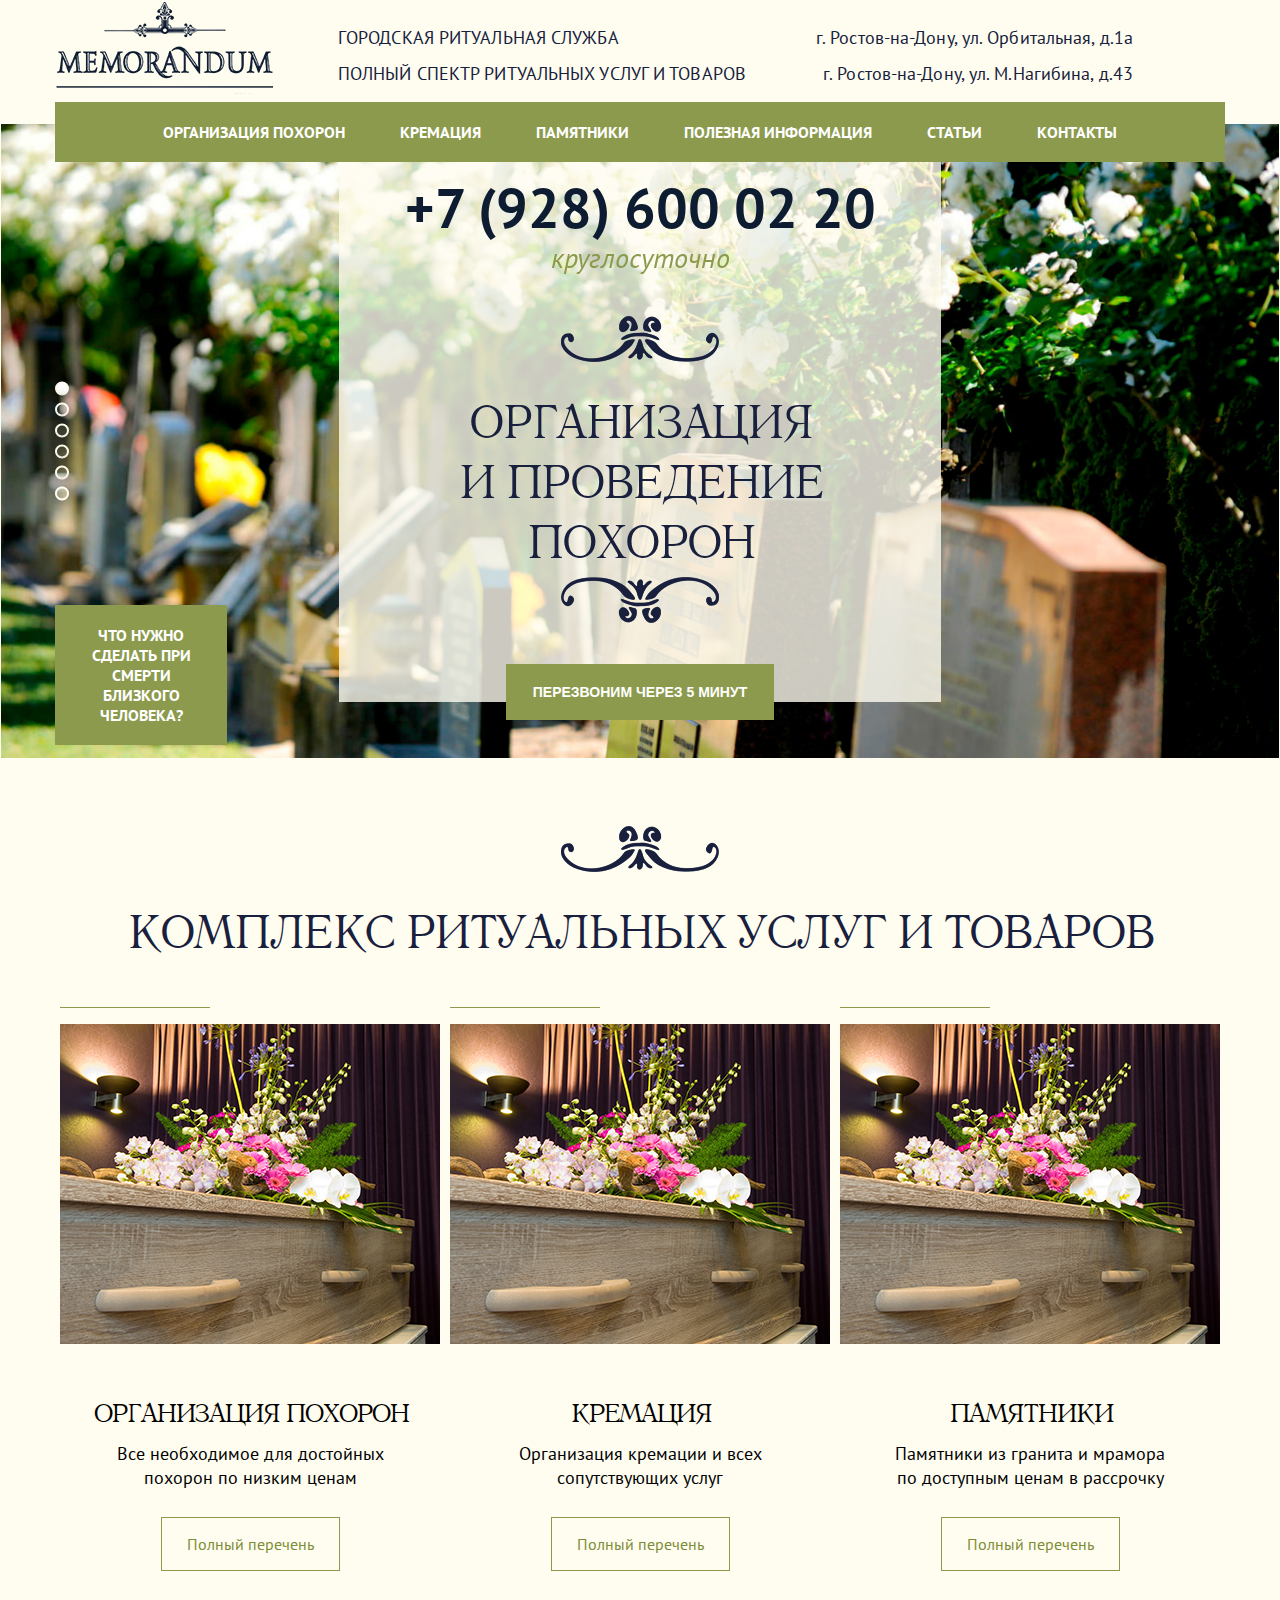
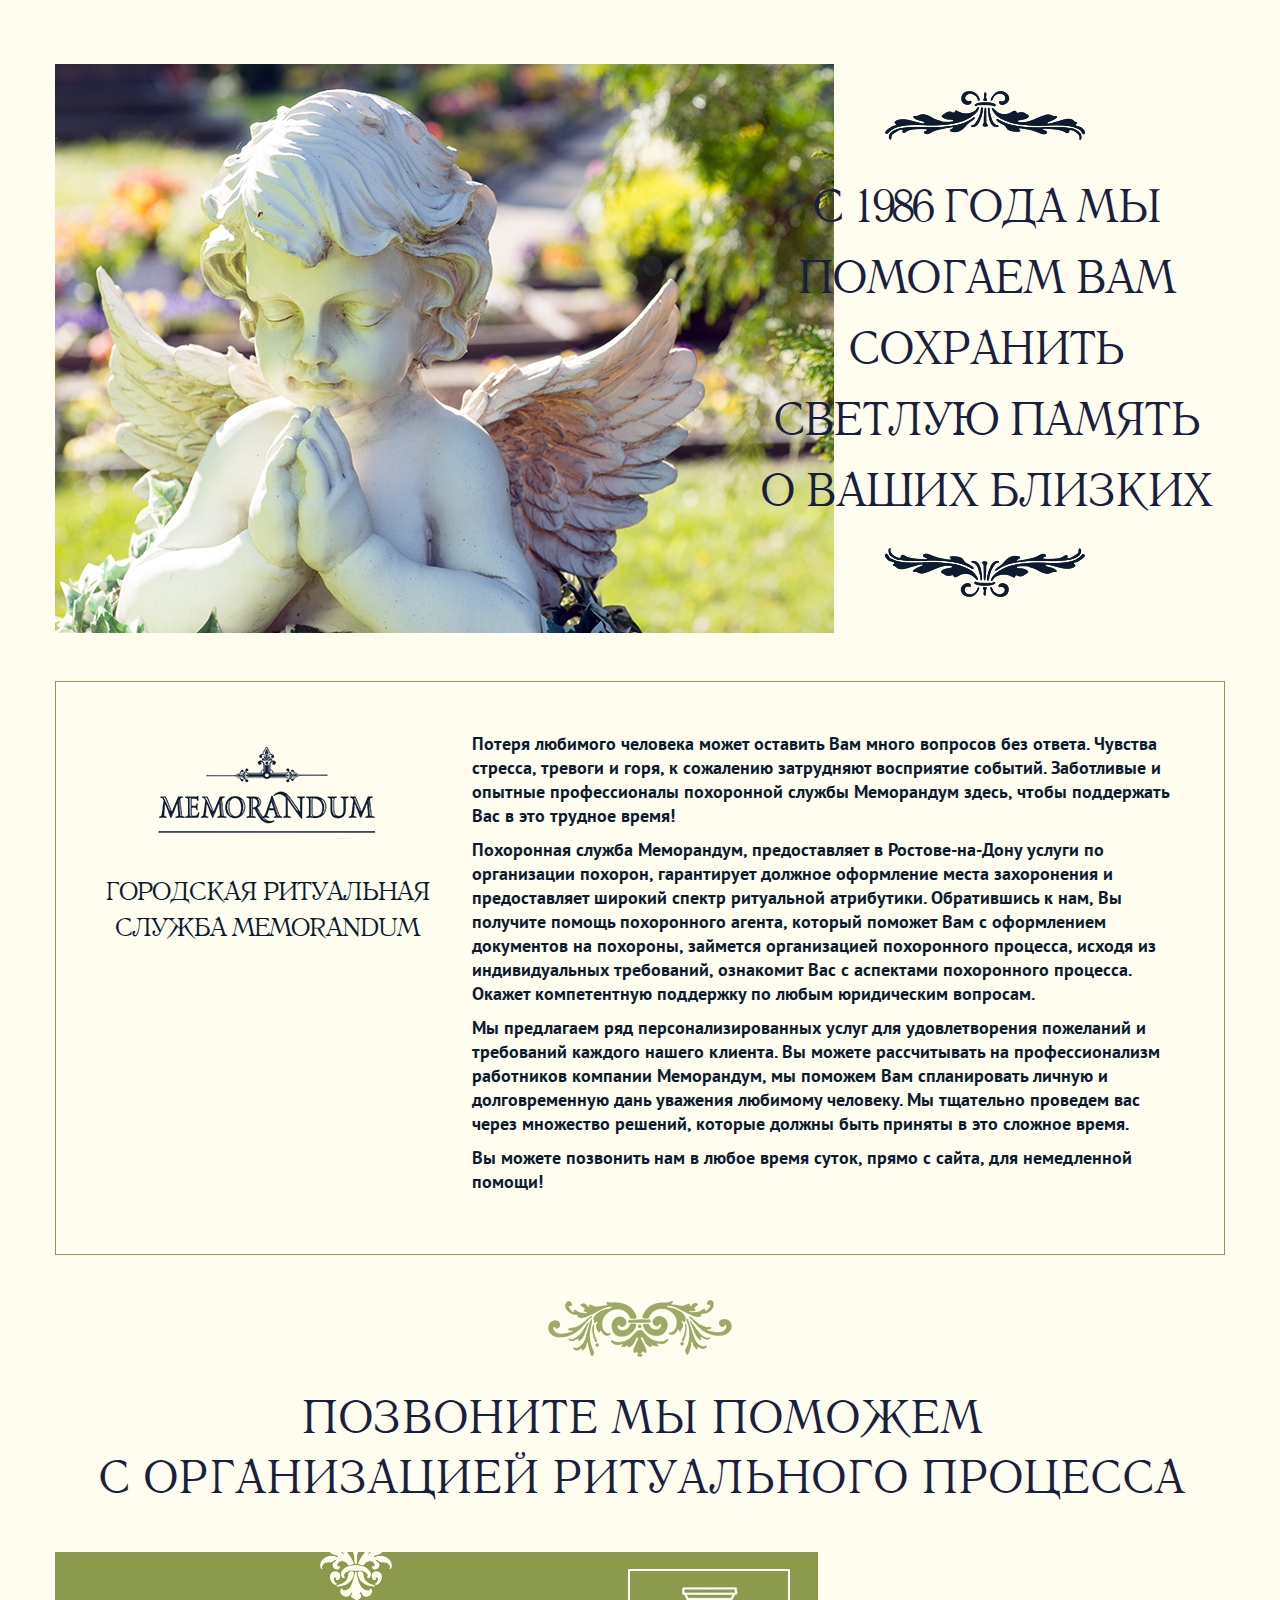
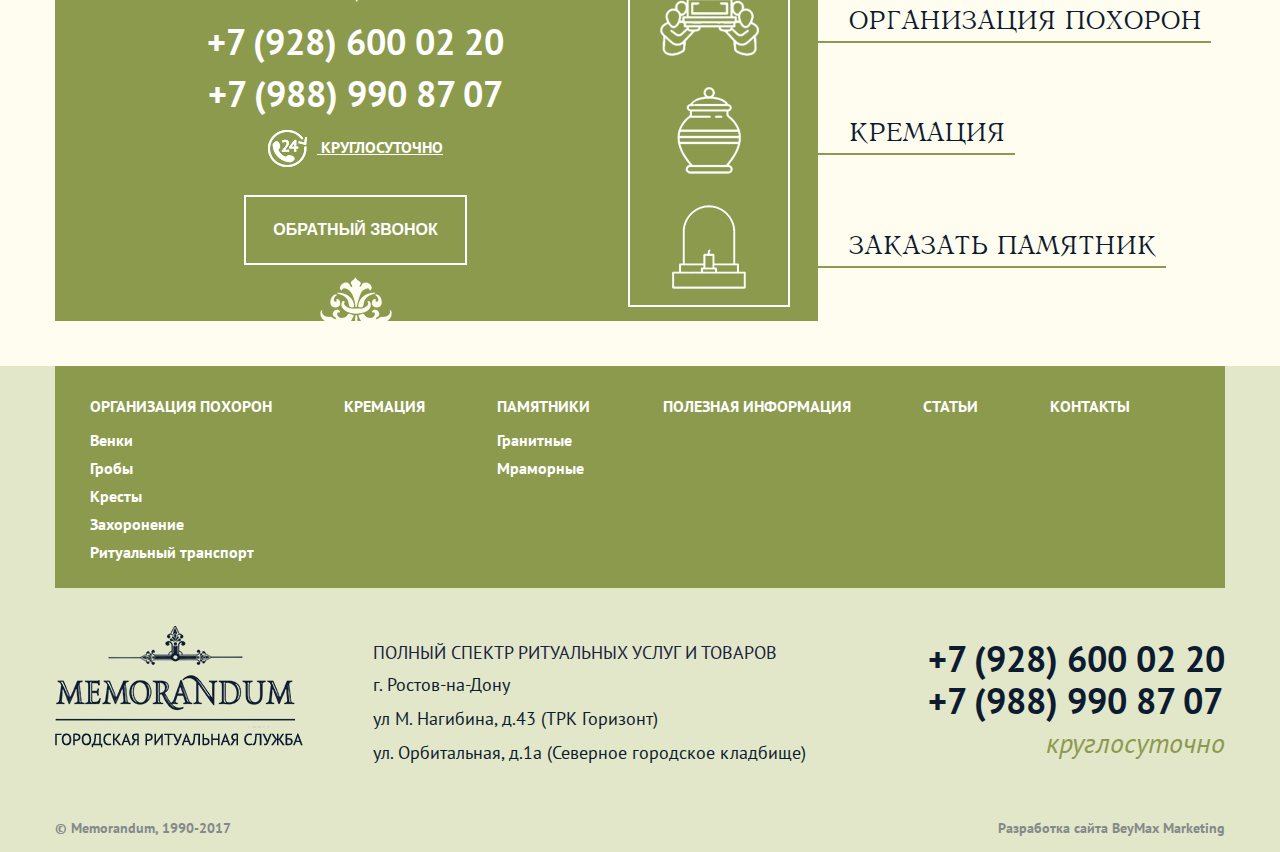
<file: index.html>
<!DOCTYPE html>
<html lang="ru">
<head>
    <meta charset="UTF-8">
    <title>Document</title>

    <link type="image/x-icon" href="favicon.ico" rel="shortcut icon">
    <meta name="viewport" content="width=device-width, height=device-height, initial-scale=1.0, user-scalable=no, maximum-scale=1.0"/>
    <style>
        body{
            opacity: 0;
        }
    </style>
</head>
<body>
<script>
    var catalog = [];
</script>
<div class="wrapper-all" id="app">
    <!-- HEADER -->
    <header class="header">
        <div class="wrapper">
            <div class="header-container">
                <a href="index.html" class="header-logo">
                    <img src="image/header/logo.png" alt="pic">
                </a>

                <div class="header-address">
                    <p>
                        <span>Городская ритуальная служба</span>
                        <span>г. Ростов-на-Дону, ул. Орбитальная, д.1а</span>
                    </p>
                    <p>
                        <span>Полный спектр ритуальных услуг и товаров</span>
                        <span>г. Ростов-на-Дону, ул. М.Нагибина, д.43</span>
                    </p>
                </div>
            </div>
        </div>
    </header>

    <!-- NAVIGATION -->
    <nav class="nav">
        <div class="wrapper">
            <ul class="nav-list">
                <li class="nav-link"><a href="">Организация похорон</a></li>
                <li class="nav-link"><a href="">Кремация</a></li>
                <li class="nav-link"><a href="">Памятники</a></li>
                <li class="nav-link"><a href="">Полезная информация</a></li>
                <li class="nav-link"><a href="">Статьи</a></li>
                <li class="nav-link"><a href="">Контакты</a></li>
            </ul>
        </div>
    </nav>

    <div class="home">
        <!-- FIRST SCREEN -->
        <section class="first-screen">
            <div class="first-screen__slider">
                <div class="slide" style="background-image: url('image/home/first-screen/1.jpg')"></div>
                <div class="slide" style="background-image: url('image/home/first-screen/2.jpg')"></div>
                <div class="slide" style="background-image: url('image/home/first-screen/3.jpg')"></div>
                <div class="slide" style="background-image: url('image/home/first-screen/4.jpg')"></div>
                <div class="slide" style="background-image: url('image/home/first-screen/5.jpg')"></div>
                <div class="slide" style="background-image: url('image/home/first-screen/6.jpg')"></div>
            </div>
            <div class="wrapper">
                <div class="first-screen__phone">
                    <a href="">+7 (928) 600 02 20</a>
                    <span>круглосуточно</span>

                    <h1 class="heading">
                        Организация<br>
                        и проведение<br>
                        похорон
                    </h1>
                </div>

                <button class="first-screen__btn">перезвоним через 5 минут</button>

                <a href="" class="link" v-on:click.prevent="modalToggle(2)">
                    Что нужно сделать при смерти близкого человека?
                </a>
            </div>
        </section>

        <!-- CATALOG LINKS -->
        <section class="catalog-links">
            <div class="wrapper">
                <h2 class="heading">
                    Комплекс ритуальных услуг и товаров
                </h2>

                <div class="items">
                    <div class="item">
                        <div class="item-pic">
                            <img src="image/home/section1/1.png" alt="pic">
                        </div>

                        <p class="item-heading">
                            Организация похорон
                        </p>
                        <p class="item-text">
                            Все необходимое для достойных похорон по низким ценам
                        </p>
                        <a href="" class="item-link">Полный перечень</a>
                    </div>
                    <div class="item">
                        <div class="item-pic">
                            <img src="image/home/section1/1.png" alt="pic">
                        </div>

                        <p class="item-heading">
                            Кремация
                        </p>
                        <p class="item-text">
                            Организация кремации и всех сопутствующих услуг
                        </p>
                        <a href="" class="item-link">Полный перечень</a>
                    </div>
                    <div class="item">
                        <div class="item-pic">
                            <img src="image/home/section1/1.png" alt="pic">
                        </div>

                        <p class="item-heading">
                            ПАМЯТНИКИ
                        </p>
                        <p class="item-text">
                            Памятники из гранита и мрамора по доступным ценам в рассрочку
                        </p>
                        <a href="" class="item-link">Полный перечень</a>
                    </div>
                </div>
            </div>
        </section>

        <!-- SECTION 2 -->
        <section class="s2">
            <div class="wrapper">
                <h2 class="heading">
                    С 1986 года мы<br>
                    помогаем вам<br>
                    сохранить<br>
                    светлую память<br>
                    о Ваших близких
                </h2>
            </div>
        </section>

        <!-- SECTION 3 -->
        <section class="s3">
            <div class="wrapper">
                <div class="container">
                    <div class="logo">
                        <img src="image/header/logo.png" alt="pic">
                        <p class="logo-text">
                            Городская ритуальная<br>
                            служба Memorandum
                        </p>
                    </div>

                    <div class="text-block">
                        <p class="text">
                            Потеря любимого человека может оставить Вам много вопросов без ответа. Чувства стресса,
                            тревоги и горя, к сожалению затрудняют восприятие событий. Заботливые и опытные
                            профессионалы похоронной службы Меморандум здесь, чтобы поддержать Вас в это трудное время!
                        </p>
                        <p class="text">
                            Похоронная служба Меморандум, предоставляет в Ростове-на-Дону услуги по организации
                            похорон, гарантирует должное оформление места захоронения и предоставляет широкий
                            спектр ритуальной атрибутики. Обратившись к нам, Вы получите помощь похоронного агента,
                            который поможет Вам с оформлением документов на похороны, займется организацией похоронного
                            процесса, исходя из индивидуальных требований, ознакомит Вас с аспектами похоронного
                            процесса. Окажет компетентную поддержку по любым юридическим вопросам.
                        </p>
                        <p class="text">
                            Мы предлагаем ряд персонализированных услуг для удовлетворения пожеланий и требований
                            каждого нашего клиента. Вы можете рассчитывать на профессионализм работников компании
                            Меморандум, мы поможем Вам спланировать личную и долговременную дань уважения любимому
                            человеку. Мы тщательно проведем вас через множество решений, которые должны быть приняты
                            в это сложное время.
                        </p>
                        <p class="text">
                            Вы можете позвонить нам в любое время суток, прямо с сайта, для немедленной помощи!
                        </p>
                    </div>
                </div>
            </div>
        </section>

        <!-- CALL US -->
        <section class="call-us">
            <div class="wrapper">
                <h2 class="title">
                    Позвоните мы поможем<br>
                    с организацией ритуального процесса
                </h2>

                <div class="call-us__container">
                    <div class="call-us__contacts">
                        <div class="call-us__block">
                            <a href="" class="call-us__phone">+7 (928) 600 02 20</a>
                            <a href="" class="call-us__phone">+7 (988) 990 87 07</a>
                            <p class="call-us__hours">
                                круглосуточно
                            </p>

                            <button class="call-us__btn" v-on:click.prevent="modalToggle(1)">Обратный звонок</button>
                        </div>

                        <div class="call-us__pic">
                            <img src="image/call-us/1.png" alt="pic">
                            <img src="image/call-us/2.png" alt="pic">
                            <img src="image/call-us/3.png" alt="pic">
                        </div>
                    </div>
                    <div class="call-us__links">
                        <a href="" class="call-us__link">Организация похорон</a>
                        <a href="" class="call-us__link">Кремация</a>
                        <a href="" class="call-us__link">Заказать памятник</a>
                    </div>
                </div>
            </div>
        </section>
    </div>

    <!-- FOOTER -->
    <footer class="footer">
        <div class="wrapper">
            <ul class="footer-list">
                <li class="footer-link">
                    <a href="">Организация похорон</a>

                    <ul class="footer-sub-list">
                        <li class="footer-sub-link"><a href="">Венки</a></li>
                        <li class="footer-sub-link"><a href="">Гробы</a></li>
                        <li class="footer-sub-link"><a href="">Кресты</a></li>
                        <li class="footer-sub-link"><a href="">Захоронение</a></li>
                        <li class="footer-sub-link"><a href="">Ритуальный транспорт</a></li>
                    </ul>
                </li>
                <li class="footer-link">
                    <a href="">Кремация</a>
                </li>
                <li class="footer-link">
                    <a href="">Памятники</a>

                    <ul class="footer-sub-list">
                        <li class="footer-sub-link"><a href="">Гранитные</a></li>
                        <li class="footer-sub-link"><a href="">Мраморные</a></li>
                    </ul>
                </li>
                <li class="footer-link">
                    <a href="">Полезная информация</a>
                </li>
                <li class="footer-link">
                    <a href="">Статьи</a>
                </li>
                <li class="footer-link">
                    <a href="">Контакты</a>
                </li>
            </ul>

            <div class="footer-container">
                <a href="index.html" class="footer-logo">
                    <img src="image/footer/logo.png" alt="pic">
                </a>

                <div class="footer-address">
                    <p>Полный спектр ритуальных услуг и товаров</p>
                    <span>г. Ростов-на-Дону</span>
                    <span>ул М. Нагибина, д.43 (ТРК Горизонт)</span>
                    <span>ул. Орбитальная, д.1а (Северное городское кладбище)</span>
                </div>

                <div class="footer-contacts">
                    <a href="tel:+7(928)6000220">+7 (928) 600 02 20</a>
                    <a href="tel:+7(988)9908707">+7 (988) 990 87 07</a>
                    <span>круглосуточно</span>
                </div>
            </div>

            <div class="footer-bottom">
                <span>© Memorandum, 1990-2017</span>

                <a href="">Разработка сайта BeyMax Marketing</a>
            </div>
        </div>
    </footer>

    <!-- MODAL WINDOW -->
    <transition name="animation-modal">
        <div class="modal" v-show="modal.isOpen">
            <div class="layout" v-on:click.prevent="modalToggle">

            </div>

            <transition name="animation-fade">
                <div class="popup" v-show="modal.number == 1">
                    <div class="close" v-on:click.prevent="modalToggle"></div>

                    <form action="formManager.php" method="post" name="form-1" v-on:submit.prevent="submit">
                        <p class="popup-text">
                            Оставьте Ваши контактные данные
                            и наш специалист свяжется с вами
                        </p>

                        <div class="popup-container">
                            <div>
                                <span>
                                    контактный телефон
                                </span>
                                <input type="text" name="" placeholder="" data-required>
                            </div>
                            <div>
                                <span>
                                    имя
                                </span>
                                <input type="text" name="" placeholder="" data-required>
                            </div>
                        </div>



                        <button class="btn">заказать обратный звонок</button>
                    </form>
                </div>
            </transition>

            <transition name="animation-fade">
                <div class="popup_what-to-do" v-show="modal.number == 2">
                    <div class="close" v-on:click.prevent="modalToggle"></div>

                    <p class="text">
                        Похоронная служба «Меморандум» предлагает правовое сопровождение, связанное с организацией похорон и регистрацией смерти усопшего
                        Оформление документов на похороны может быть сопряжено с некоторыми сложностями, которые усугубляются моральным состоянием родственников. Вызвав нашего похоронного агента, вы сможете избежать проволочек и достойно организовать похороны.
                        Мы приводим для вас справочные сведения о действиях, которые необходимо выполнить в первые часы после гибели человека.
                        В ночное время:
                        1. Первое, что нужно сделать, вызвать специалиста похоронной службы «Меморандум» по телефонам
                        8 (928) 600-02-20 или 8 (988) 990-87-07 (бесплатно, круглосуточно).<br>
                        2. Вызвать сотрудника правоохранительных органов, чтобы оформить протокол осмотра тела. Для
                        стационарных телефонов — 02, для мобильных — 020.<br>
                        3. Вызвать скорую помощь, чтобы медики констатировали смерть. Для стационарных телефонов — 03,
                        для мобильных — 030.<br>
                        4. Получить медицинское свидетельство о смерти и протокол от скорой помощи и полиции соответственно.<br>
                        5. Утром обратиться в регистратуру морга и оформить медицинское свидетельство о смерти.<br>
                        6. После получения медицинского свидетельства для получения подробной информации обращайтесь к
                        специалистам похоронной службы «Меморандум» по телефонам 8 (928) 600-02-20 или 8 (988) 990-87-07
                        (бесплатно, круглосуточно).
                    </p>
                </div>
            </transition>

            <transition name="animation-fade">
                <div class="popup_thanks" v-show="modal.thanks">
                    <div class="close" v-on:click.prevent="modalToggle"></div>

                    <h2>Спасибо за заявку!</h2>
                </div>
            </transition>
        </div>
    </transition>
</div>

<!-- SCRIPT -->
<script src="script/jquery/dist/jquery.js"></script>
<script src="script/slick-carousel/slick/slick.js"></script>
<script src="script/jquery.inputmask/dist/jquery.inputmask.bundle.js"></script>
<script src="script/fancybox/dist/jquery.fancybox.min.js"></script>
<script src="script/vue/dist/vue.min.js"></script>

<script src="script/main.js"></script>

<link rel="stylesheet" href="script/slick-carousel/slick/slick.css" />
<link rel="stylesheet" href="script/fancybox/dist/jquery.fancybox.min.css" />

<link rel="stylesheet" href="style/style.css"/>
</body>
</html>
</file>
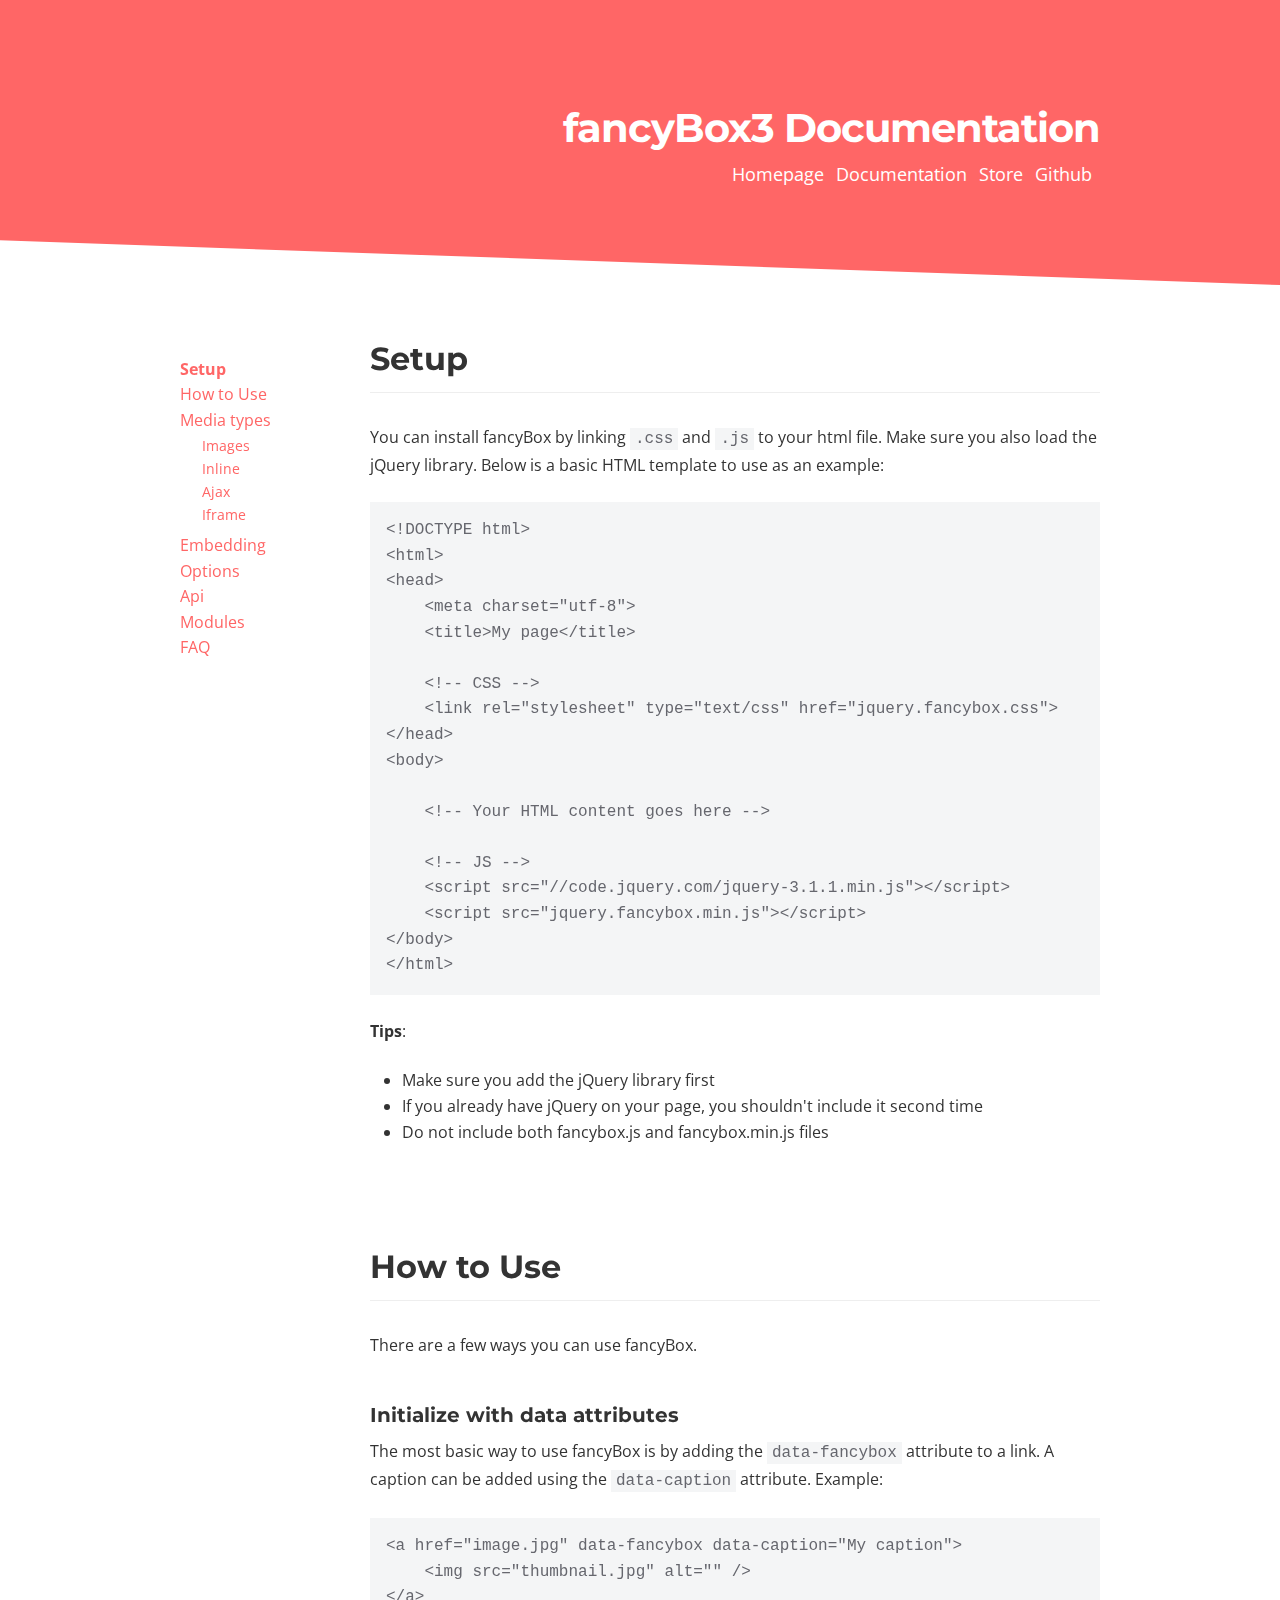
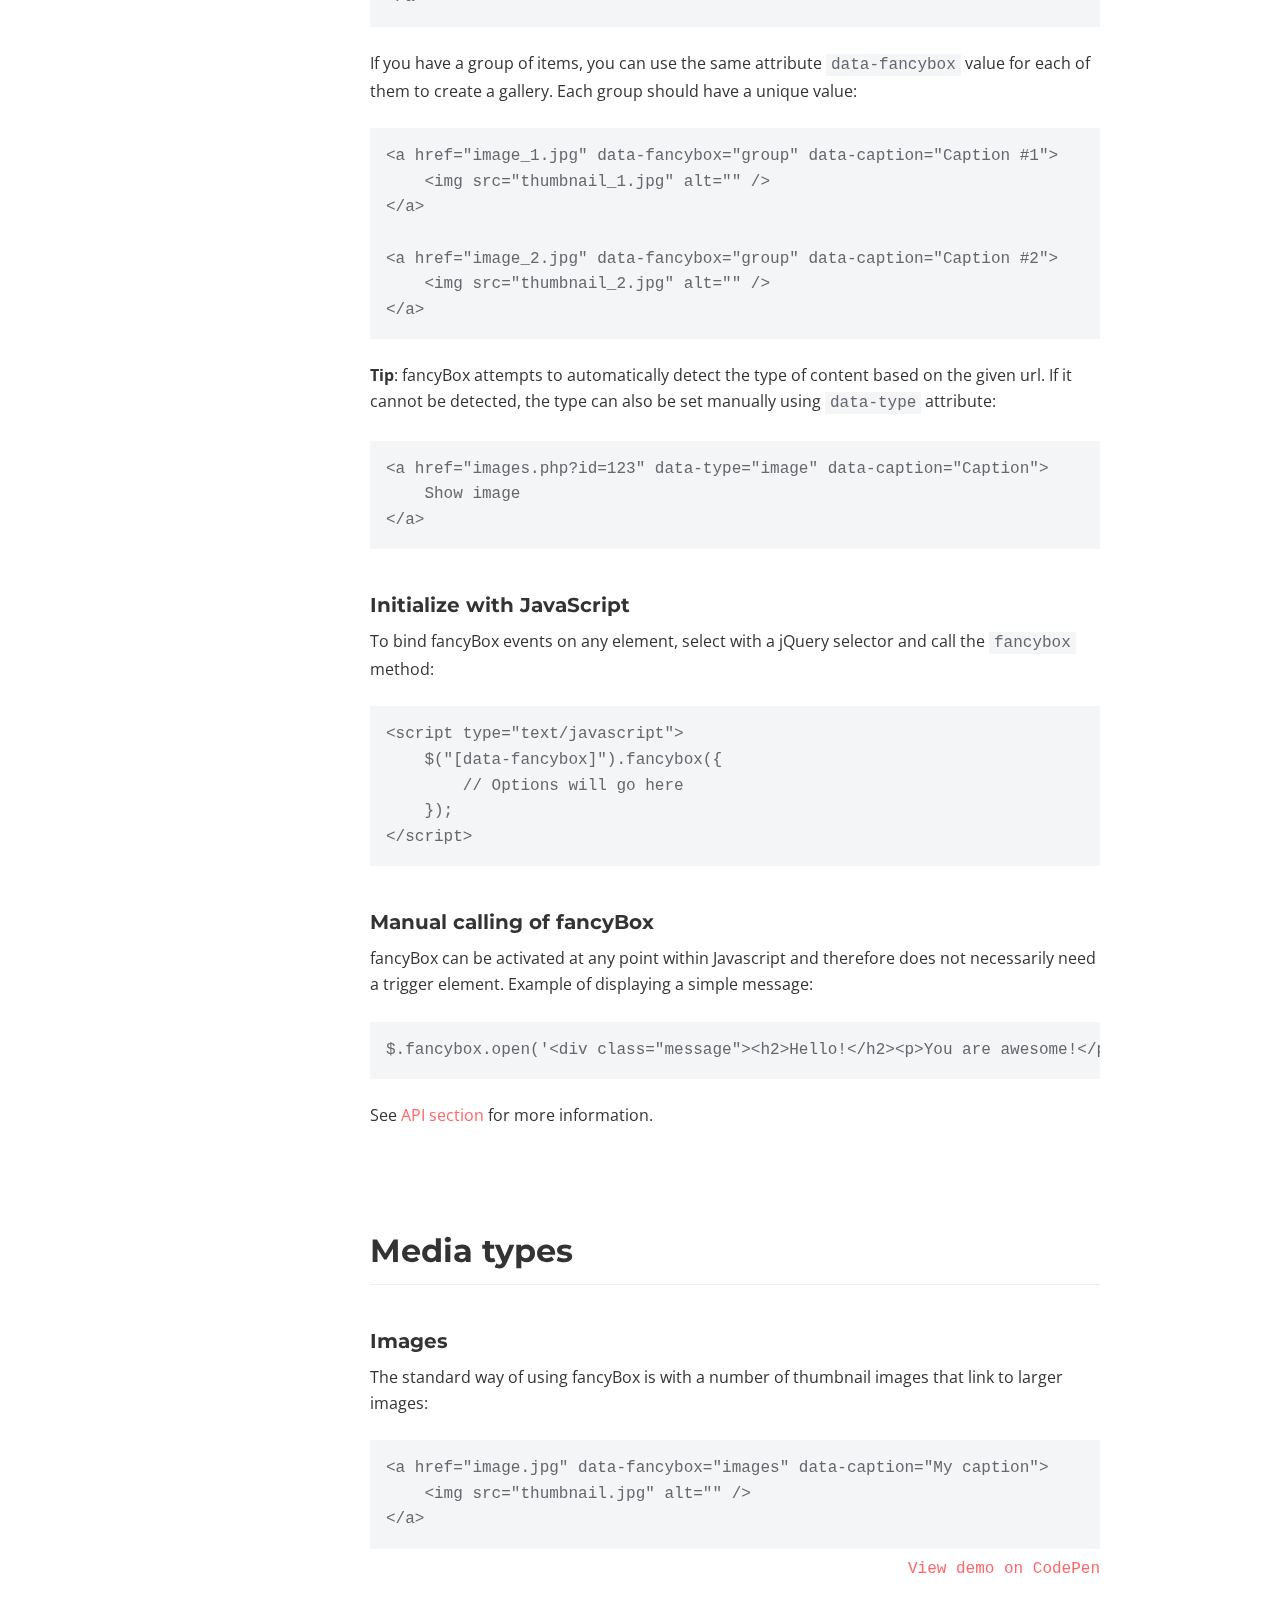
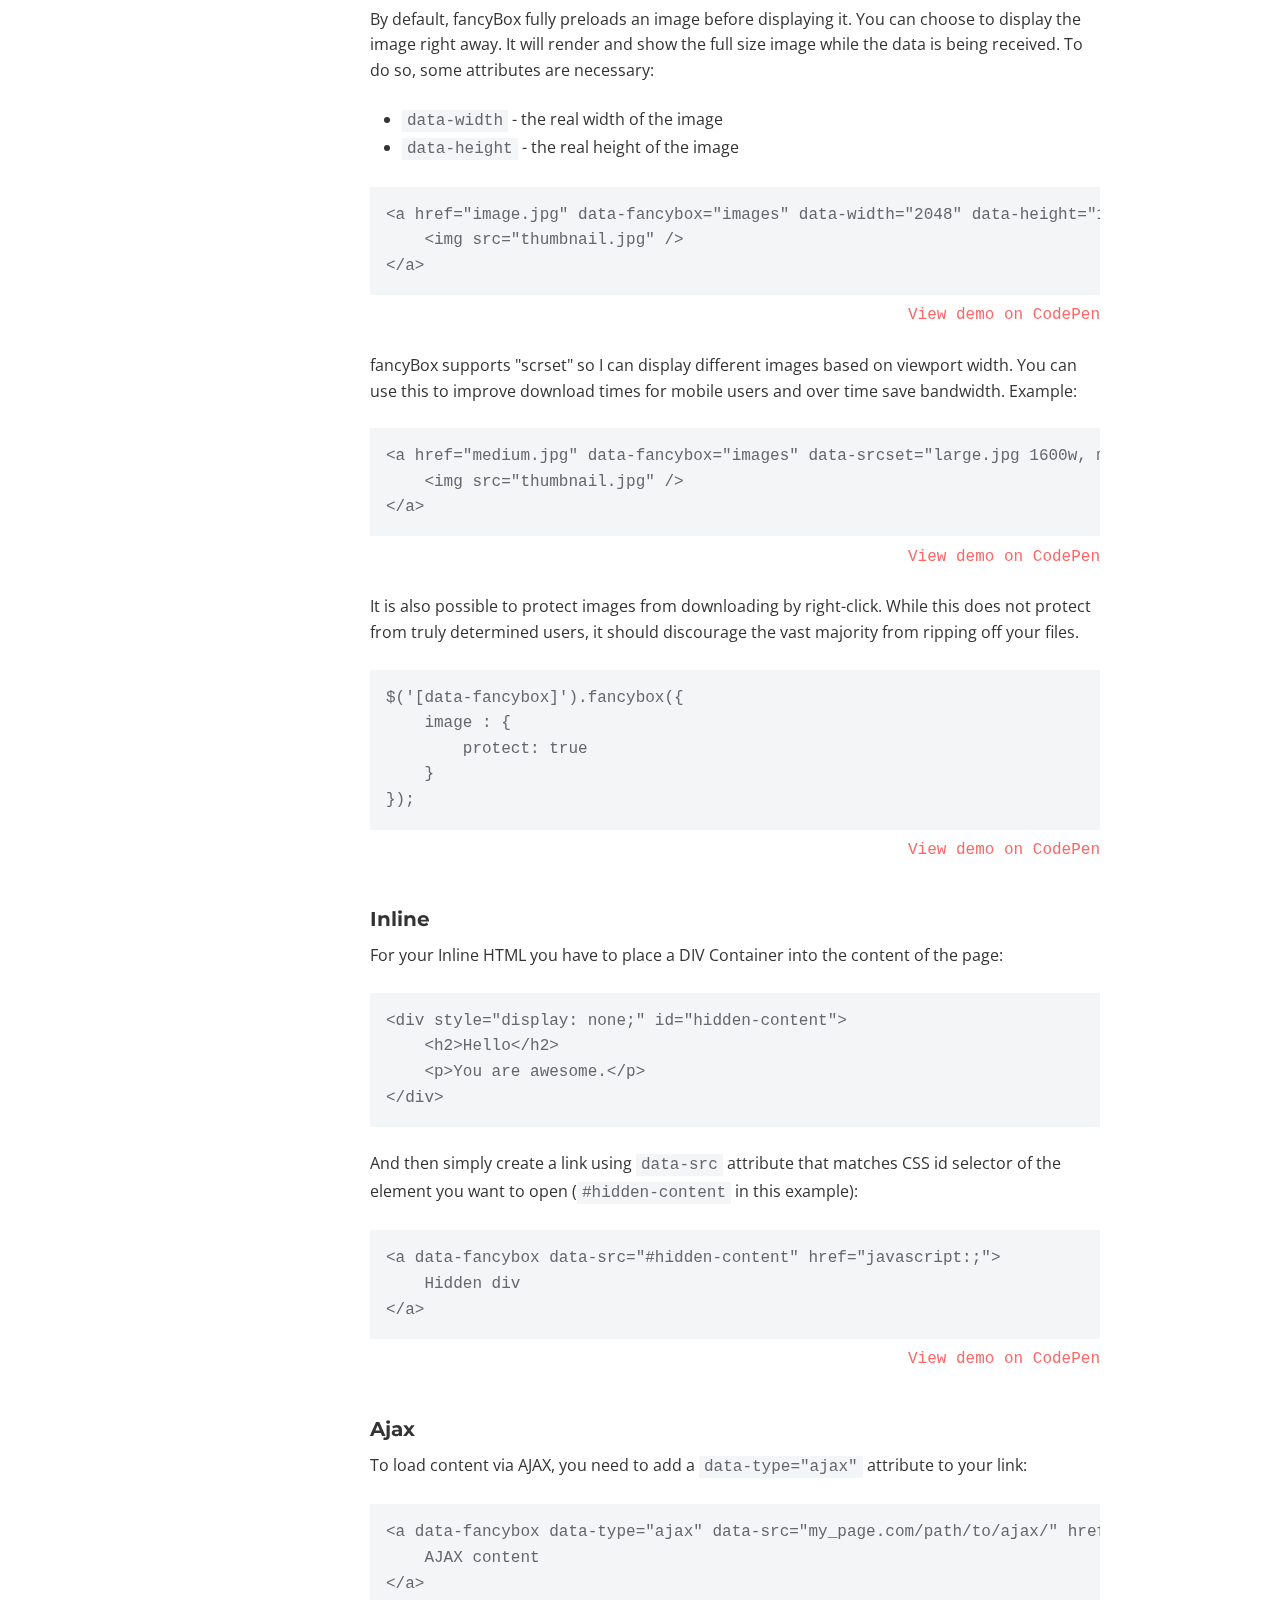
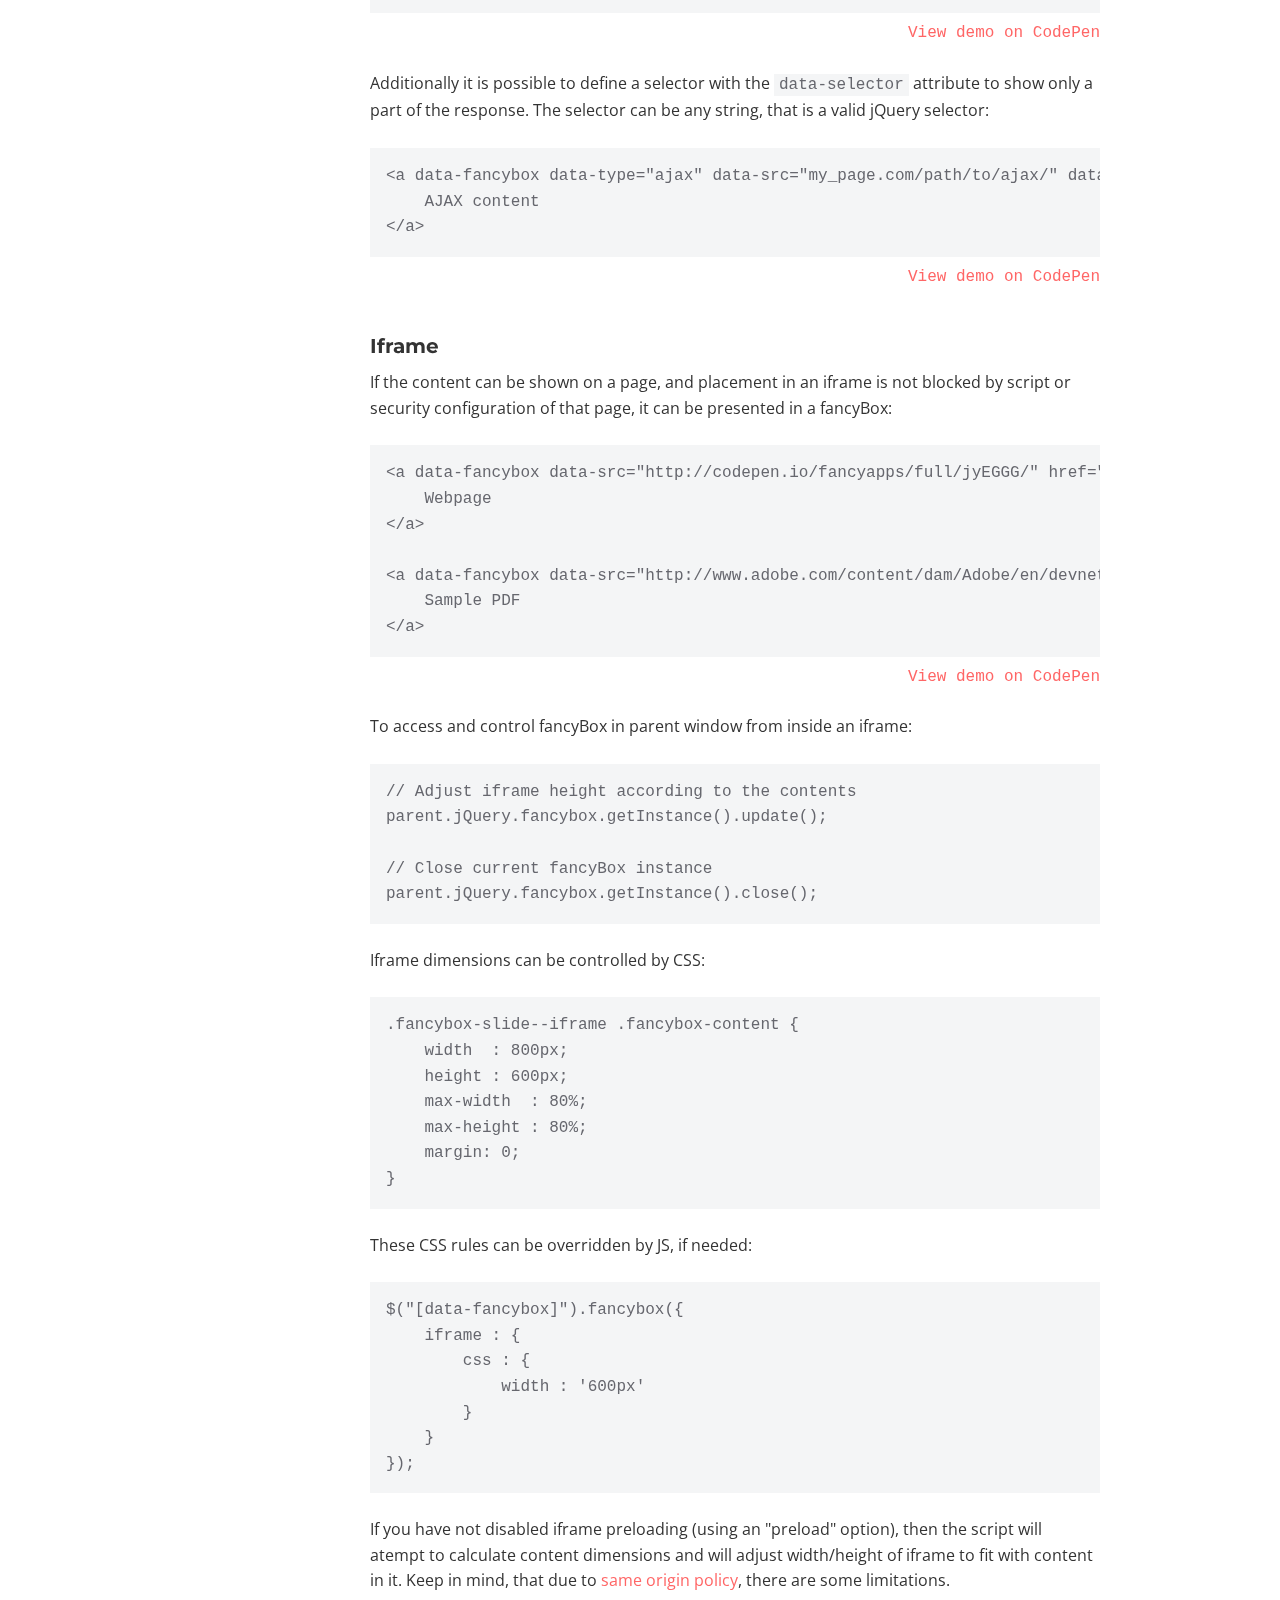
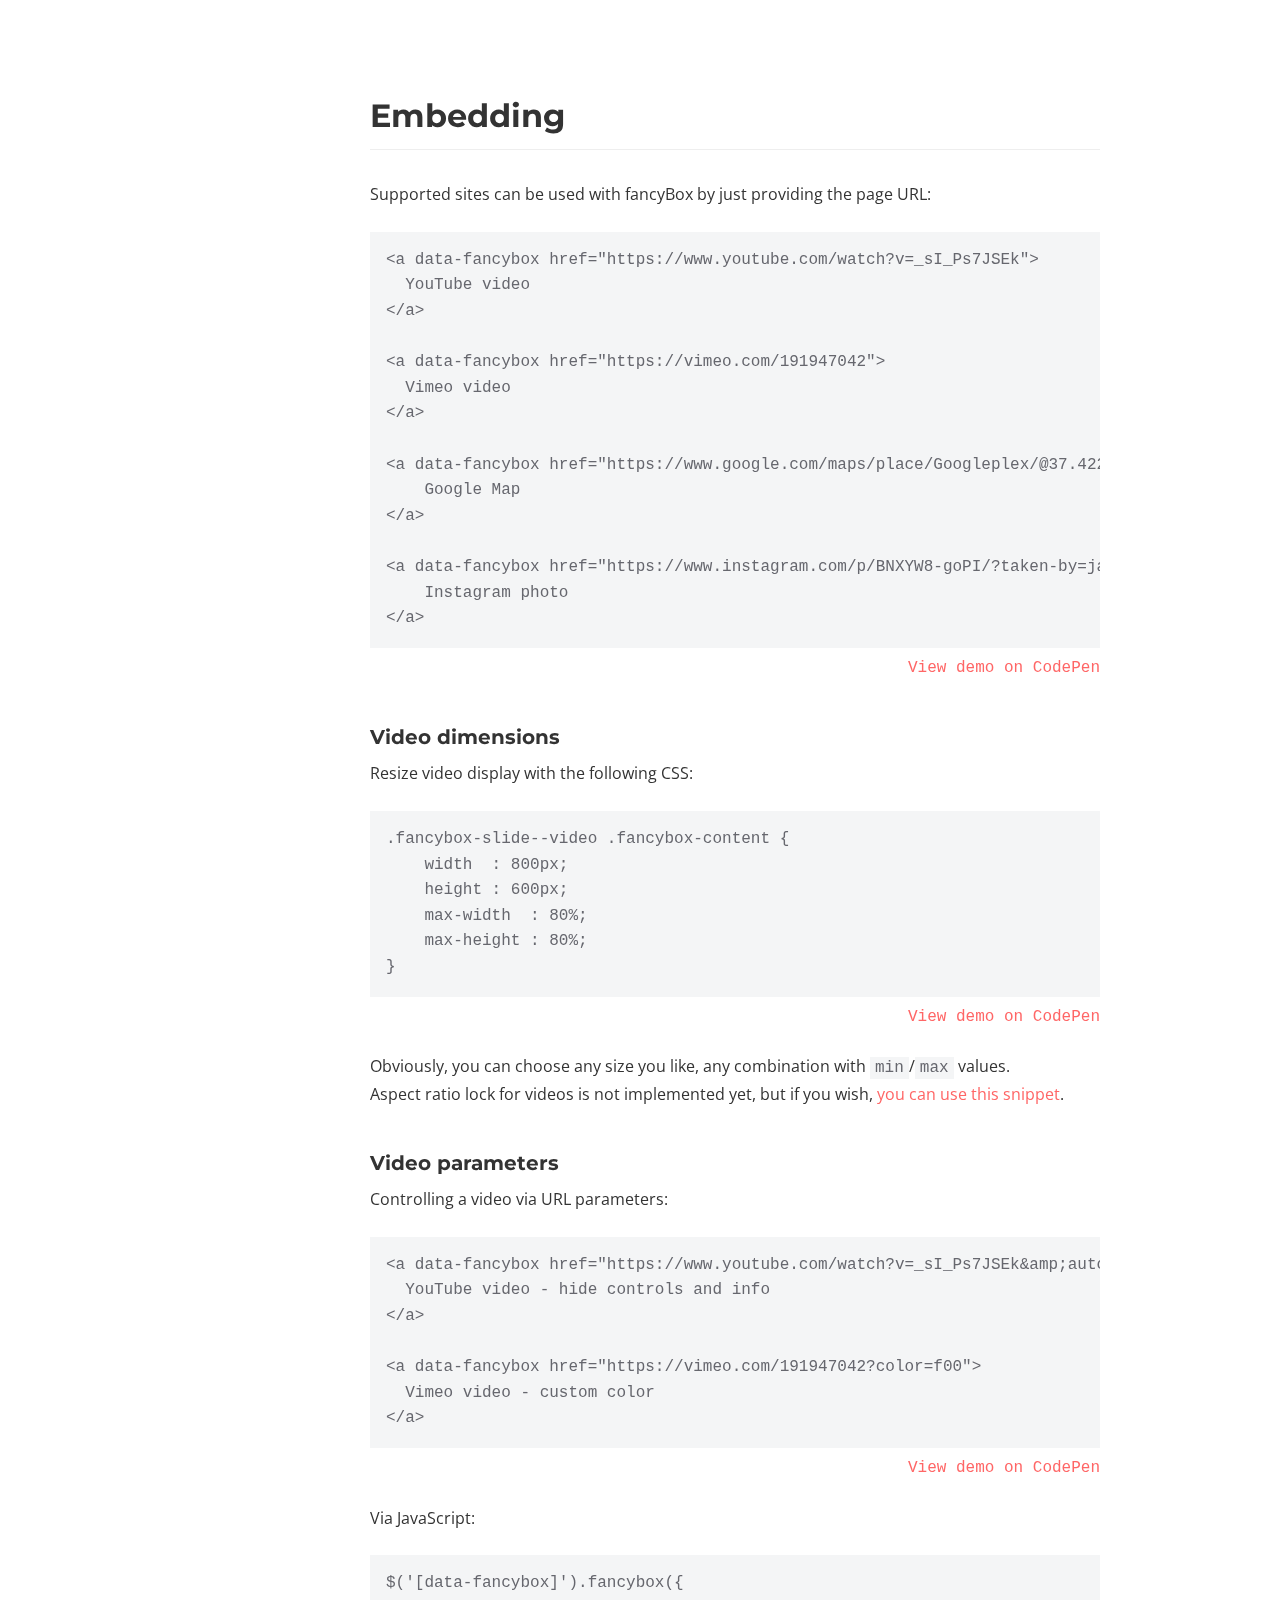
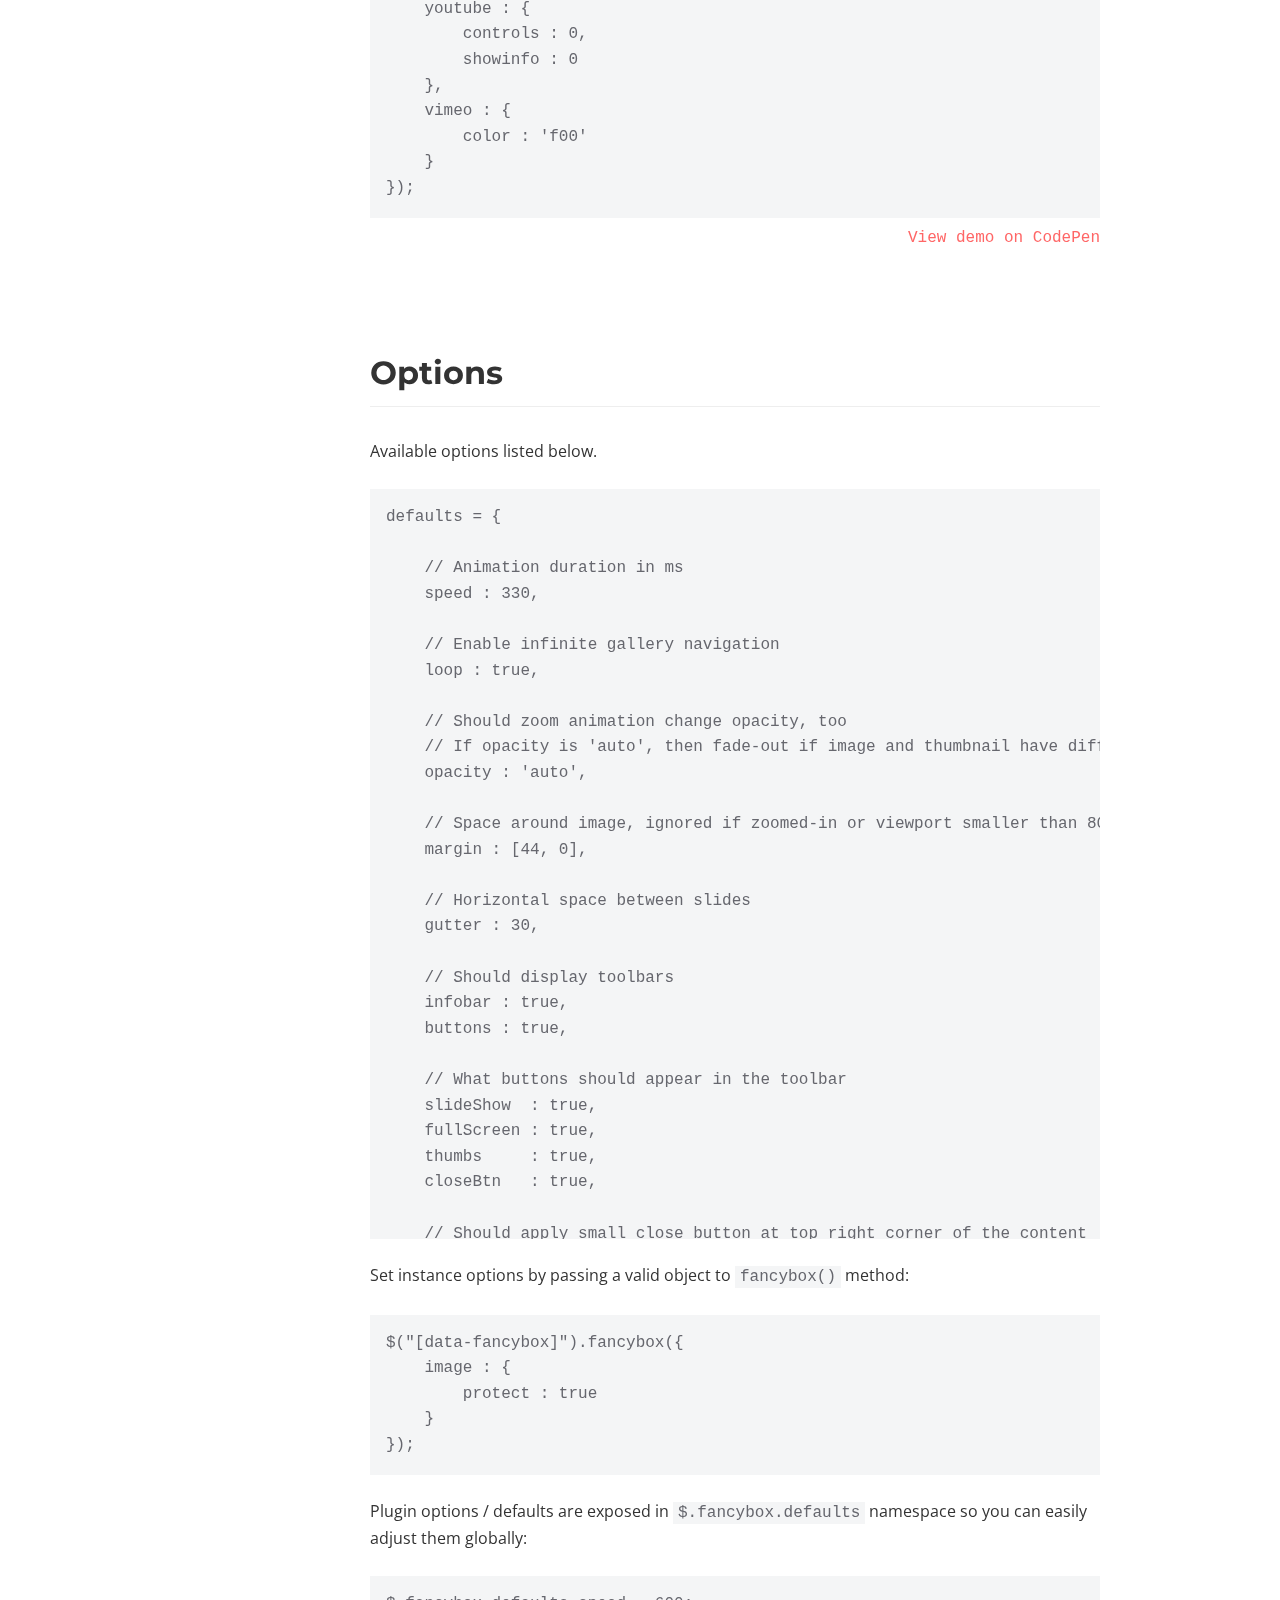
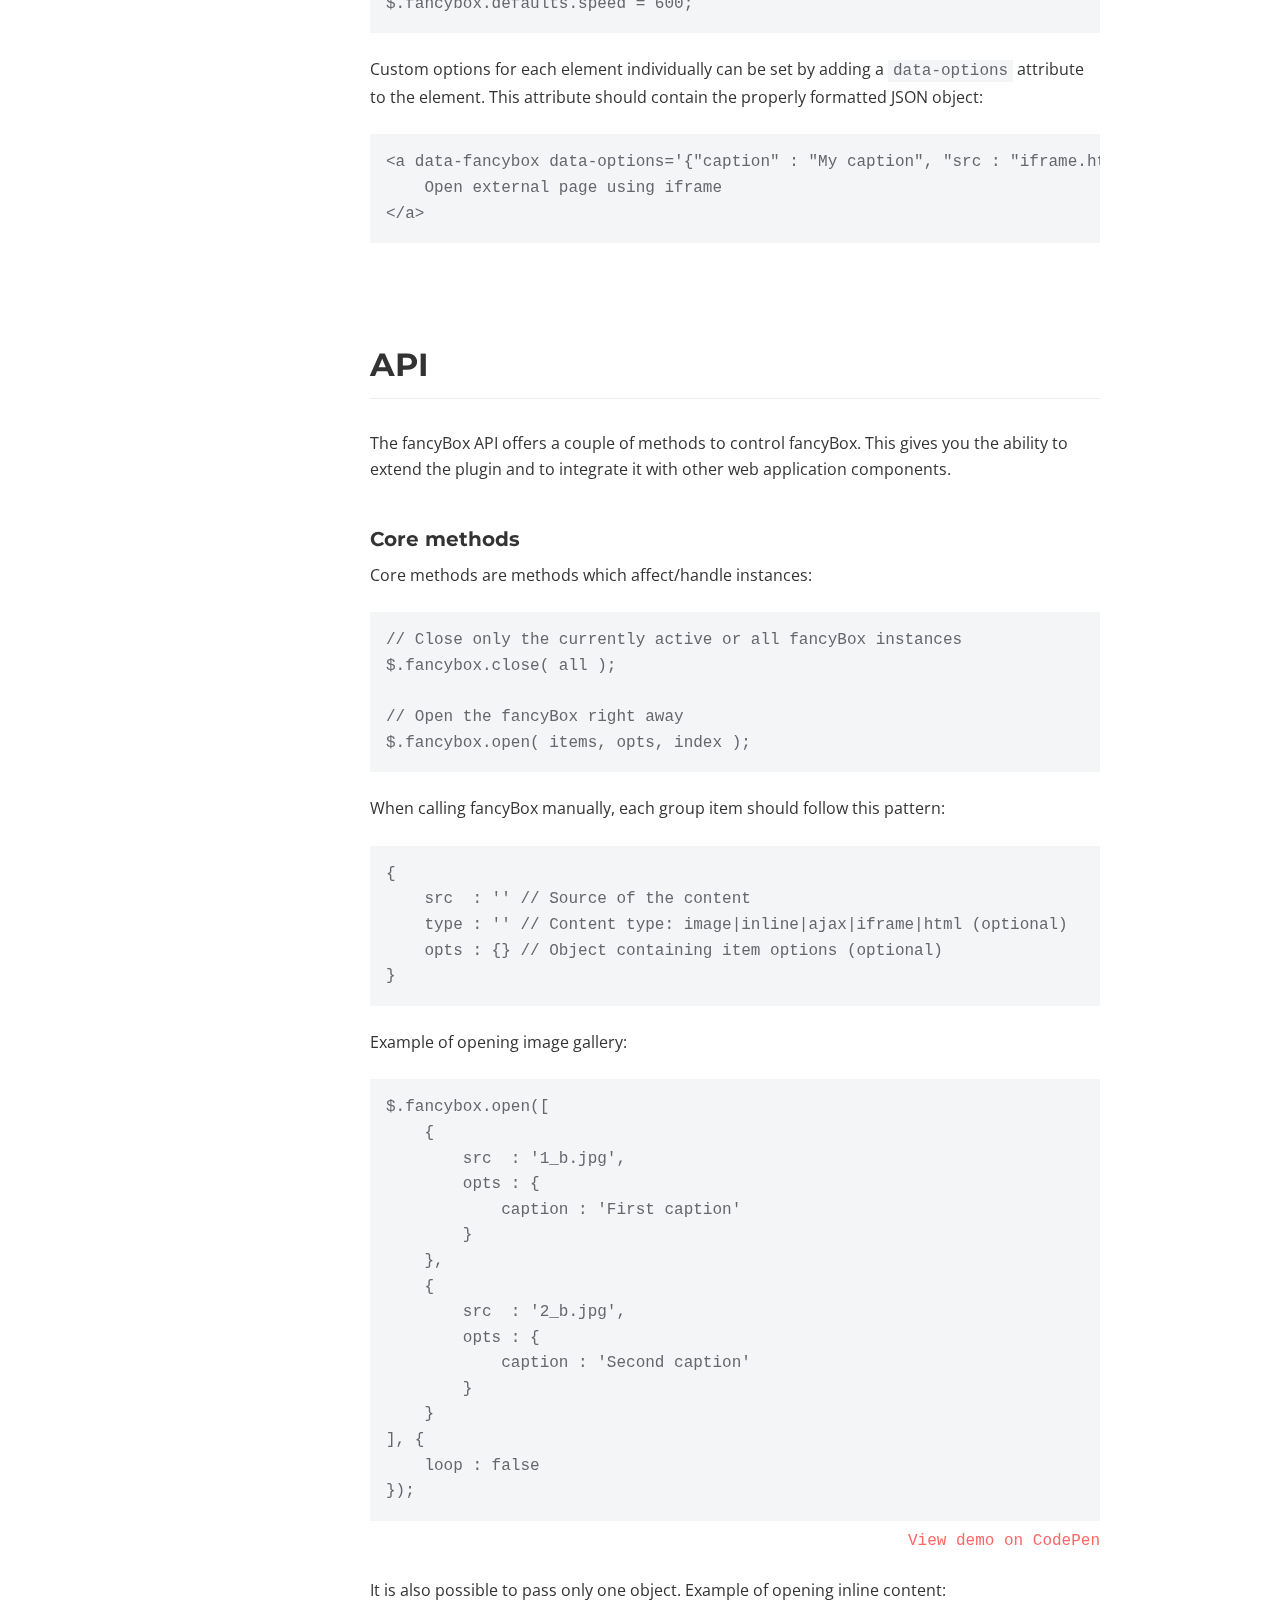
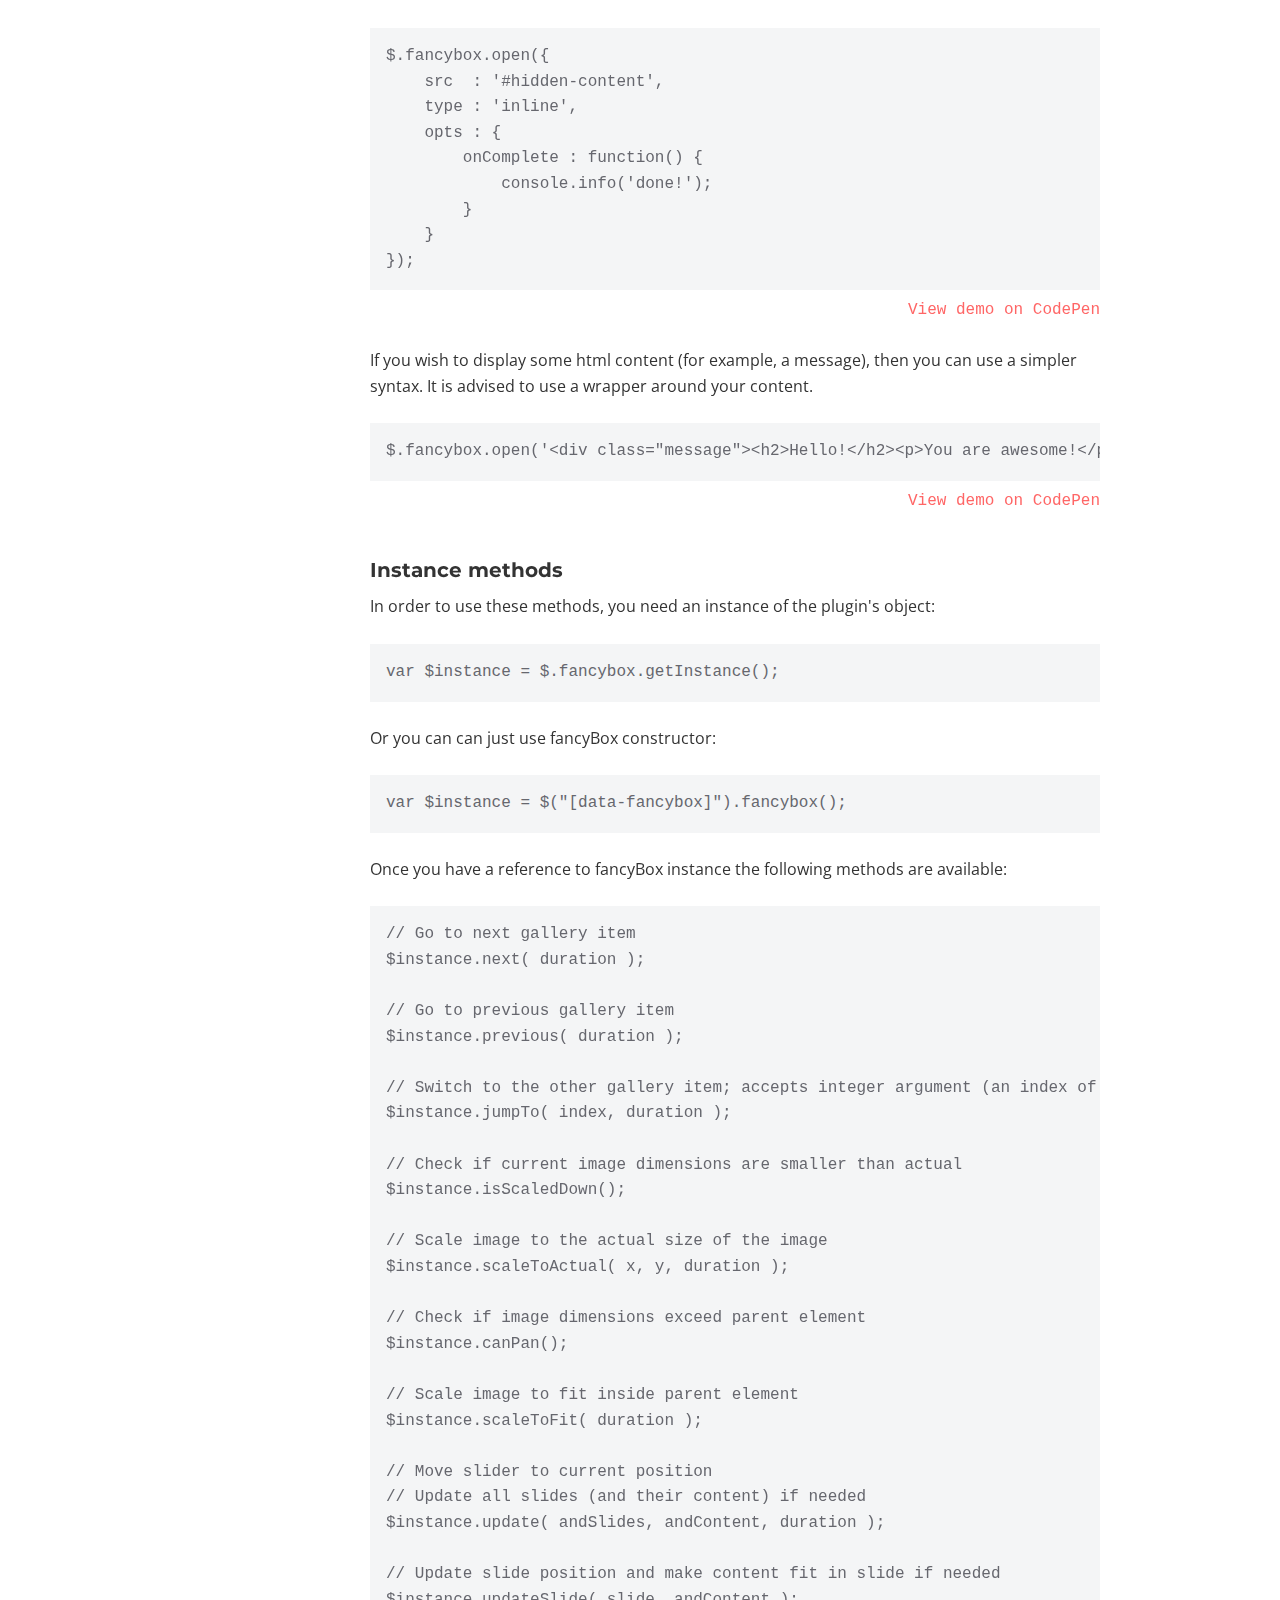
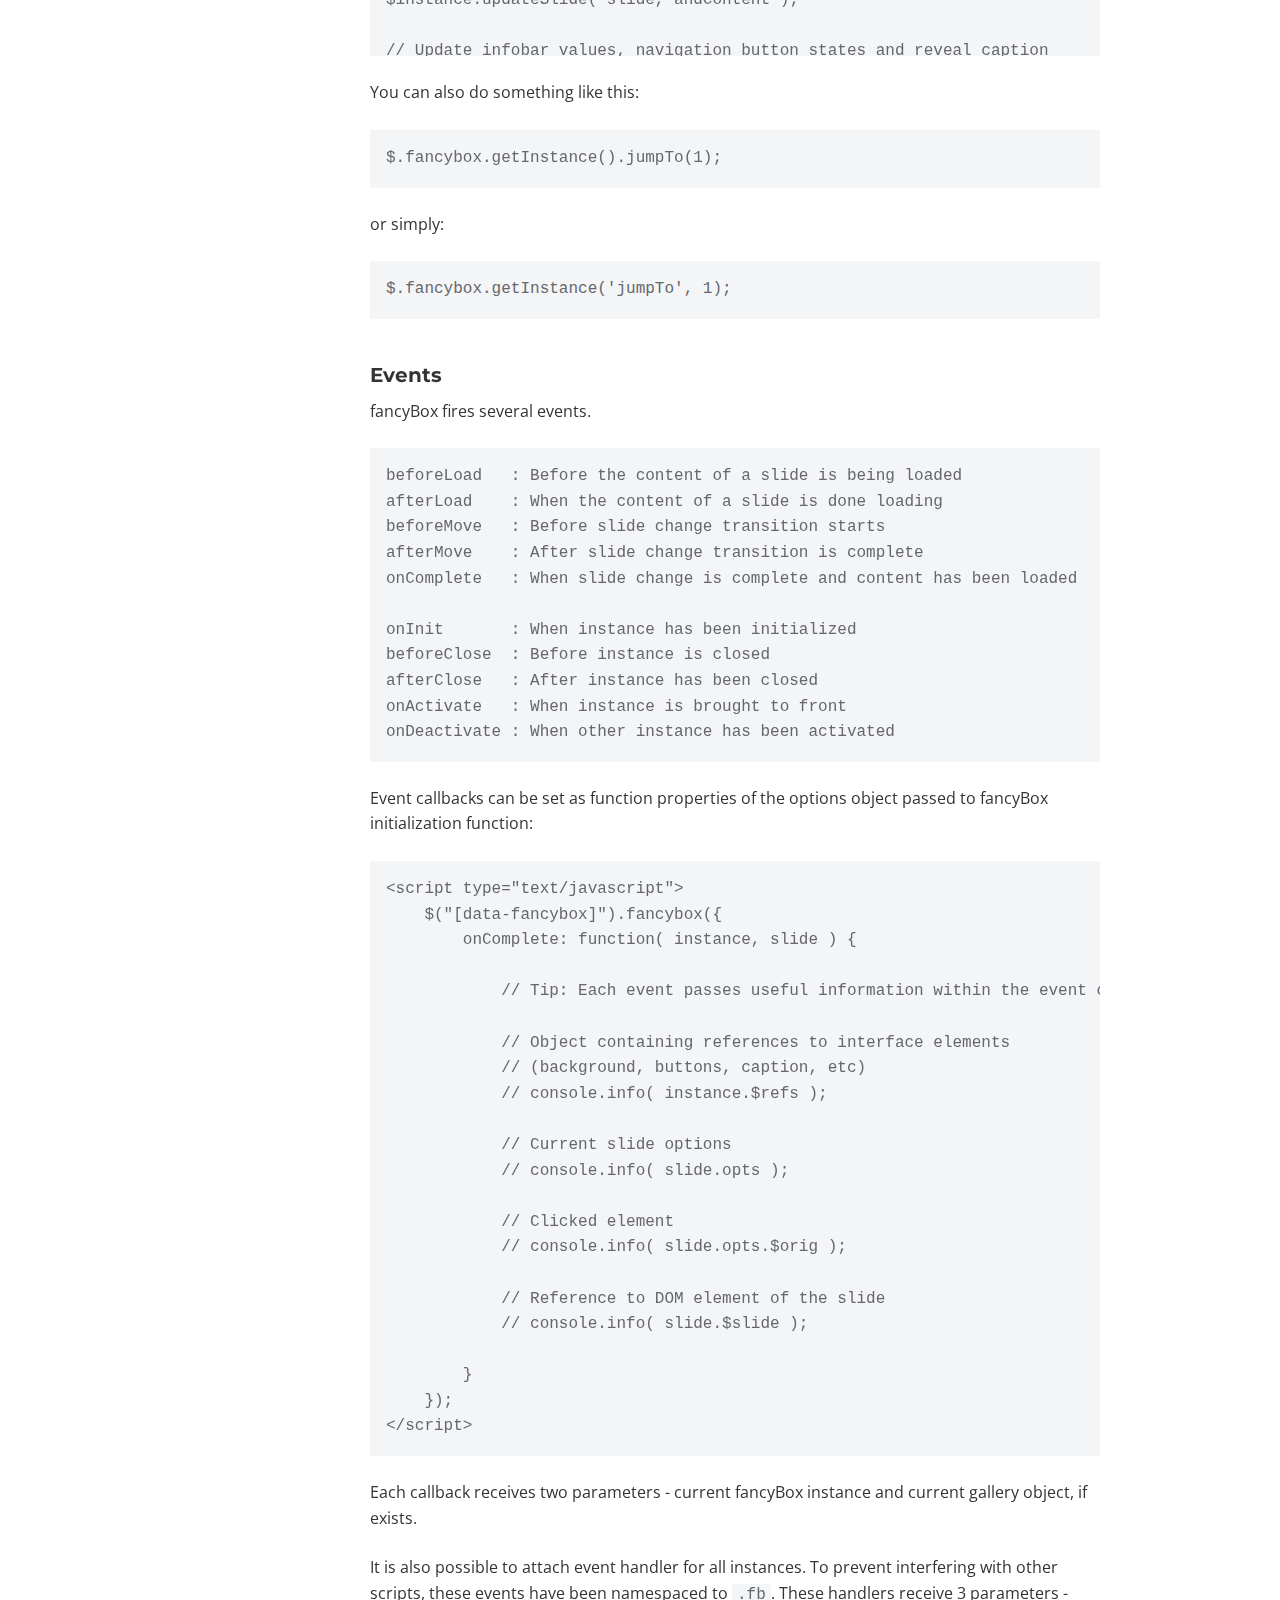
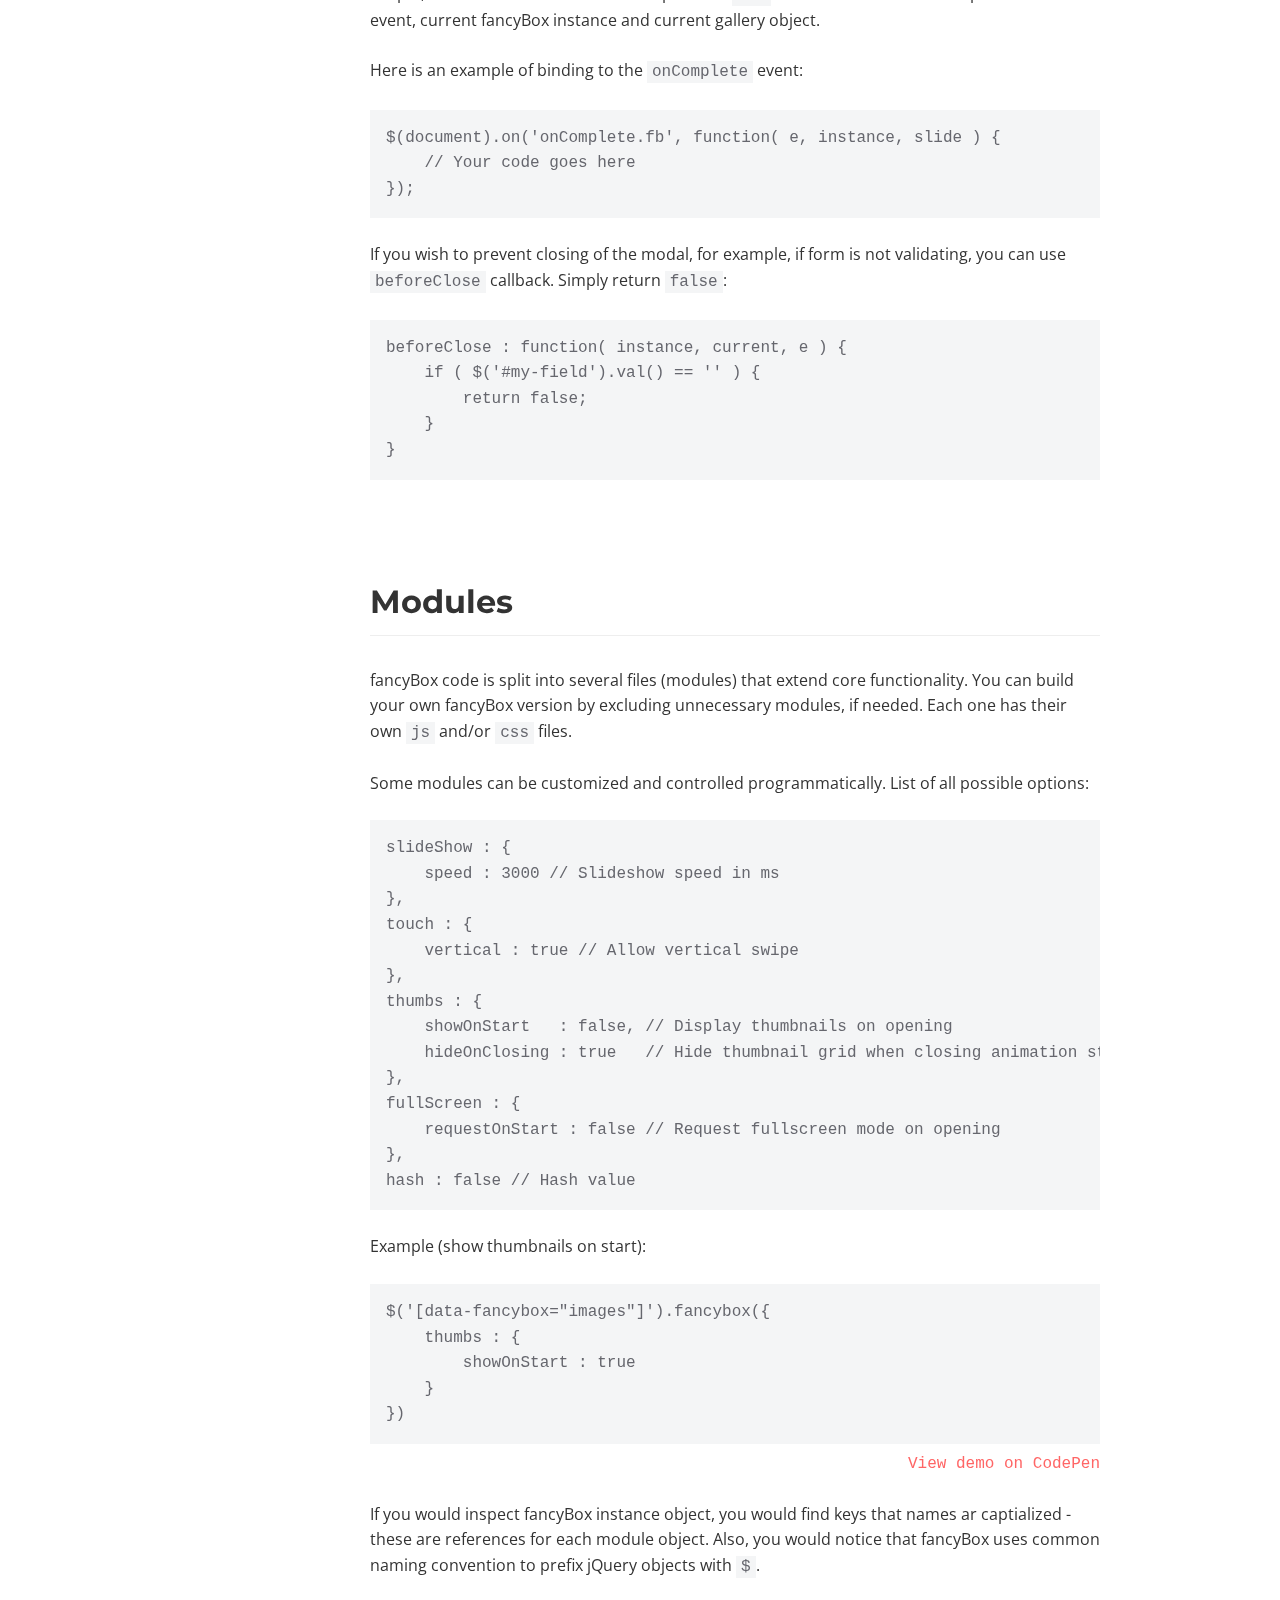
<file: script/fancybox/docs/index.html>
<!doctype html>
<html>
<head>
	<title>fancyBox - touch enabled, responsive and fully customizable lightbox script</title>

	<meta name="viewport" content="user-scalable=no, width=device-width, initial-scale=1.0, maximum-scale=1.0">
	<meta content="text/html;charset=utf-8" http-equiv="Content-Type">

	<link href="https://fonts.googleapis.com/css?family=Montserrat:400,700|Open+Sans:400,700" rel="stylesheet" />

	<script src="//code.jquery.com/jquery-3.1.1.min.js"></script>

	<style>
		/* Reset */

		html, body, div, span, applet, object, iframe, h1, h2, h3, h4, h5, h6, p, blockquote, pre, a, abbr, acronym, address, big, cite, code, del, dfn, em, img, ins, kbd, q, s, samp, small, strike, strong, sub, sup, tt, var, b, u, i, center, dl, dt, dd, ol, ul, li, fieldset, form, label, legend, table, caption, tbody, tfoot, thead, tr, th, td, article, aside, canvas, details, embed, figure, figcaption, footer, header, hgroup, menu, nav, output, ruby, section, summary, time, mark, audio, video {
			margin: 0;
			padding: 0;
			border: 0;
			font-size: 100%;
			font: inherit;
			vertical-align: baseline;
		}

		html {
		 	box-sizing: border-box;
		}

		*, *:before, *:after {
		 	box-sizing: inherit;
		}

		article, aside, details, figcaption, figure, footer, header, hgroup, menu, nav, section {
			display: block;
		}

		table {
			border-collapse: collapse;
			border-spacing: 0;
		}

		/* Common styling */

		body {
			-webkit-text-size-adjust: none;
			font-family: 'Open Sans', 'Helvetica Neue', Helvetica, Arial, sans-serif;
			font-size: 16px;
			line-height: 1.6;
			color: #333;
		}

		h1, h2, h3 {
			font-family: 'Montserrat', 'Helvetica Neue', Helvetica, Arial, sans-serif;
			font-weight: 700;
			color: #333;
		}

		a {
			color: #FF6666;
			text-decoration: none;
		}

		a:hover {
			text-decoration: underline;
		}

		a.active {
			font-weight: bold;
		}

		h1, h2, h3 {
		    font-family: 'Montserrat', sans-serif;
		    font-weight: 700;
		    color: #333;
		}

		h1 {
			font-size: 2.5em;
			font-weight: bold;
			letter-spacing: -1px;
		}

		h1 a:hover {
			text-decoration: none;
		}

		h2 {
			margin: 3em 0 1em 0;
			padding-bottom: 0.25em;
			font-size: 2em;
			border-bottom: 1px solid #eee;
		}

		h2:first-of-type {
			margin-top: 0;
		}

		h3 {
			margin-top: 2em;
			font-size: 1.25em;
		}

		b {
			font-weight: 700;
		}

		p {
			margin: 0.5em 0 1.5em 0;
		}

		p:last-child {
			margin-bottom: 0;
		}

		ul {
		    padding-left: 2em;
		    margin: 0.5em 0 1.5em 0;
		}

		pre, code, .demo {
			font-family: Consolas,"Liberation Mono",Courier,monospace;
		}

		pre, code {
			background: #F4F5F6;
			color: #66676E;
		}

		pre {
			padding: 1em;
			margin-bottom: 1.5em;
			overflow: auto;
			max-height: calc(100vh - 150px);
			-moz-tab-size: 4;
			tab-size: 4;
		}

		code {
			padding: 2px 5px;
		}

		pre code {
			padding: 0;
		}

		.demo {
			margin-top: -1em;
			text-align: right;
		}


		/* Layout */

		header {
			position: relative;
			padding: 6em 0 6em 0;
			margin-bottom: 3em;
			background: #FF6666;
			color: #fff;
			text-align: right;
		}

		header:before {
			content: '';
			position: absolute;
			left: 0;
			right: 0;
			top: 100%;
			height: 500px;
			background: #fff;
			-webkit-transform-origin: right;
			    -ms-transform-origin: right;
			       transform-origin: right;
			-webkit-transform: skewY(2deg);
			    -ms-transform: skewY(2deg);
			        transform: skewY(2deg);
		}

		.content {
			position: relative;
			max-width: 1020px;
			margin: 0 auto;
			padding: 0 50px;
		}

		section .content {
			padding-left: 240px;
		}

		footer .content {
			padding: 6em 50px 3em 240px;
		}

		aside {
			position: absolute;
			top: 0;
			left : 50px;
			width: 200px;
		}

		/* Header */

		header h1, header h1 a {
			color: #fff;
		}

		header ul {
			margin: 0;
			padding: 0;
			list-style: none;
		}

		header ul li {
			display: inline-block;
			margin-right: 0.5em;
		}

		header ul li a {
			font-size: 1.125em;
			color: #fff;
		}

		/* Sidebar */

		aside ul {
			position: relative;;
			top: 0;
			list-style: none;
			padding: 1.5em 0;
			margin: 0;
		}

		aside ul ul {
			padding: 0 0 0.5em 1.5em;
			font-size: 90%;
		}

		@media all and (max-width: 800px) {

			aside {
				position: relative;
				left: 0;
			}

			.content {
				padding: 0 25px;
			}

			section .content,
			footer .content {
				padding-left: 25px;
			}

		}

	</style>
</head>
<body>

	<header>
		<div class="content">
			<h1><a href="http://fancyapps.com/fancybox/3/">fancyBox3</a> Documentation</h1>

			<ul>
				<li><a href="http://fancyapps.com/fancybox/3/">Homepage</a></li>
				<li><a href="http://fancyapps.com/fancybox/3/docs/">Documentation</a></li>
				<li><a href="http://fancyapps.com/store/">Store</a></li>
				<li><a href="https://github.com/fancyapps/fancybox">Github</a></li>
			</ul>
		</div>
	</header>

	<section>
		<div class="content">

			<aside>
				<ul class="sticky">
					<li><a href="#setup">Setup</a></li>
					<li><a href="#usage">How to Use</a></li>
					<li>
						<a href="#media_types">Media types</a>

						<ul>
							<li><a href="#images">Images</a></li>
							<li><a href="#inline">Inline</a></li>
							<li><a href="#ajax">Ajax</a></li>
							<li><a href="#iframe">Iframe</a></li>
						</ul>
					</li>
					<li><a href="#embedding">Embedding</a></li>
					<li><a href="#options">Options</a></li>
					<li><a href="#api">Api</a></li>
					<li><a href="#modules">Modules</a></li>
					<li><a href="#faq">FAQ</a></li>
				</ul>
			</aside>

<!--

	Setup
	=====

-->
			<h2 id="setup">Setup</h2>

			<p>
				You can install fancyBox by linking <code>.css</code> and <code>.js</code> to your html file.

				Make sure you also load the jQuery library.
				Below is a basic HTML template to use as an example:
			</p>

			<pre>&lt;!DOCTYPE html&gt;
&lt;html&gt;
&lt;head&gt;
	&lt;meta charset=&quot;utf-8&quot;&gt;
	&lt;title&gt;My page&lt;/title&gt;

	&lt;!-- CSS --&gt;
	&lt;link rel=&quot;stylesheet&quot; type=&quot;text/css&quot; href=&quot;jquery.fancybox.css&quot;&gt;
&lt;/head&gt;
&lt;body&gt;

	&lt;!-- Your HTML content goes here --&gt;

	&lt;!-- JS --&gt;
	&lt;script src=&quot;//code.jquery.com/jquery-3.1.1.min.js&quot;&gt;&lt;/script&gt;
	&lt;script src=&quot;jquery.fancybox.min.js&quot;&gt;&lt;/script&gt;
&lt;/body&gt;
&lt;/html&gt;
</pre>

			<p><b>Tips</b>:</p>

			<ul>
				<li>Make sure you add the jQuery library first</li>
				<li>If you already have jQuery on your page, you shouldn't include it second time</li>
				<li>Do not include both fancybox.js and fancybox.min.js files</li>
			</ul>

<!--

	How To Use
	==========

-->
			<h2 id="usage">How to Use</h2>

			<p>
				There are a few ways you can use fancyBox.
			</p>


			<h3>Initialize with data attributes</h3>

			<p>
				The most basic way to use fancyBox is by adding the <code>data-fancybox</code> attribute to a link.
				A caption can be added using the <code>data-caption</code> attribute. Example:
			</p>

			<pre>&lt;a href="image.jpg" data-fancybox data-caption="My caption"&gt;
	&lt;img src="thumbnail.jpg" alt="" /&gt;
&lt;/a&gt;</pre>

			<p>
				If you have a group of items, you can use the same attribute <code>data-fancybox</code> value for each of them to create a gallery.
				Each group should have a unique value:
			</p>

			<pre>&lt;a href="image_1.jpg" data-fancybox="group" data-caption="Caption #1"&gt;
	&lt;img src="thumbnail_1.jpg" alt="" /&gt;
&lt;/a&gt;

&lt;a href="image_2.jpg" data-fancybox="group" data-caption="Caption #2"&gt;
	&lt;img src="thumbnail_2.jpg" alt="" /&gt;
&lt;/a&gt;
</pre>

			<p>
				<b>Tip</b>:

				fancyBox attempts to automatically detect the type of content based on the given url.

				If it cannot be detected, the type can also be set manually using <code>data-type</code> attribute:

				<pre>&lt;a href="images.php?id=123" data-type="image" data-caption="Caption"&gt;
	Show image
&lt;/a&gt;</pre>
			</p>



			<h3>Initialize with JavaScript</h3>

			<p>
				To bind fancyBox events on any element, select with a jQuery selector and call the <code>fancybox</code> method:
			</p>

			<pre><code>&lt;script type=&quot;text/javascript&quot;&gt;
	$(&quot;[data-fancybox]&quot;).fancybox({
		// Options will go here
	});
&lt;/script&gt;</code></pre>


			<h3>Manual calling of fancyBox</h3>

			<p>
				fancyBox can be activated at any point within Javascript and therefore does not necessarily need a trigger element.

				Example of displaying a simple message:
			</p>

			<pre><code>$.fancybox.open('&lt;div class=&quot;message&quot;&gt;&lt;h2&gt;Hello!&lt;/h2&gt;&lt;p&gt;You are awesome!&lt;/p&gt;&lt;/div&gt;');</code></pre>

			<p>
				See <a href="#api">API section</a> for more information.
			</p>

<!--

	Examples
	=========

-->
			<h2 id="media_types">Media types</h2>


			<h3 id="images">Images</h3>

			<p>
				The standard way of using fancyBox is with a number of thumbnail images that link to larger images:
			</p>

			<pre><code>&lt;a href="image.jpg" data-fancybox="images" data-caption="My caption"&gt;
	&lt;img src="thumbnail.jpg" alt="" /&gt;
&lt;/a&gt;</code></pre>

			<p class="demo">
				<a href="http://codepen.io/fancyapps/pen/jyEGGG/?editors=1000" target="_blank">View demo on CodePen</a>
			</p>

			<p>
				By default, fancyBox fully preloads an image before displaying it.
				You can choose to display the image right away.
				It will render and show the full size image while the data is being received.
				To do so, some attributes are necessary:
			</p>

			<ul>
				<li><code>data-width</code>  - the real width of the image</li>
				<li><code>data-height</code> - the real height of the image</li>
			</ul>

			<pre><code>&lt;a href=&quot;image.jpg&quot; data-fancybox=&quot;images&quot; data-width=&quot;2048&quot; data-height=&quot;1365&quot;&gt;
    &lt;img src=&quot;thumbnail.jpg&quot; /&gt;
&lt;/a&gt;</code></pre>
			<p class="demo">
				<a href="http://codepen.io/fancyapps/pen/wgBrXd?editors=1000" target="_blank">View demo on CodePen</a>
			</p>

			<p>
				fancyBox supports "scrset" so I can display different images based on viewport width. You can use this to improve download times for mobile users and over time save bandwidth.
				Example:
			</p>

			<pre><code>&lt;a href=&quot;medium.jpg&quot; data-fancybox=&quot;images&quot; data-srcset=&quot;large.jpg 1600w, medium.jpg 1200w, small.jpg 640w&quot;&gt;
	&lt;img src=&quot;thumbnail.jpg&quot; /&gt;
&lt;/a&gt;</code></pre>
			<p class="demo">
				<a href="https://codepen.io/fancyapps/pen/bqbpbO?editors=1000" target="_blank">View demo on CodePen</a>
			</p>

			<p>
				It is also possible to protect images from downloading by right-click.
				While this does not protect from truly determined users, it should discourage the vast majority from ripping off your files.
			</p>

			<pre><code>$('[data-fancybox]').fancybox({
	image : {
		protect: true
	}
});</code></pre>
			<p class="demo">
				<a href="http://codepen.io/fancyapps/pen/RKKqLx?editors=1010" target="_blank">View demo on CodePen</a>
			</p>


			<h3 id="inline">Inline</h3>

			<p>
				For your Inline HTML you have to place a DIV Container into the content of the page:
			</p>

			<pre><code>&lt;div style=&quot;display: none;&quot; id=&quot;hidden-content&quot;&gt;
	&lt;h2&gt;Hello&lt;/h2&gt;
	&lt;p&gt;You are awesome.&lt;/p&gt;
&lt;/div&gt;</code></pre>

			<p>
				And then simply create a link using <code>data-src</code> attribute that matches CSS id selector of the element you want to open (<code>#hidden-content</code> in this example):
			</p>

			<pre><code>&lt;a data-fancybox data-src=&quot;#hidden-content&quot; href=&quot;javascript:;&quot;&gt;
	Hidden div
&lt;/a&gt;</code></pre>
			<p class="demo">
				<a href="http://codepen.io/fancyapps/pen/MJYOOd?editors=1000" target="_blank">View demo on CodePen</a>
			</p>

			<h3 id="ajax">Ajax</h3>

			<p>
				To load content via AJAX, you need to add a <code>data-type="ajax"</code> attribute to your link:
			</p>

			<pre><code>&lt;a data-fancybox data-type=&quot;ajax&quot; data-src=&quot;my_page.com/path/to/ajax/&quot; href=&quot;javascript:;&quot;&gt;
	AJAX content
&lt;/a&gt;</code></pre>
			<p class="demo">
				<a href="http://codepen.io/fancyapps/pen/JEoOvK?editors=1100" target="_blank">View demo on CodePen</a>
			</p>

			<p>
				Additionally it is possible to define a selector with the <code>data-selector</code> attribute to show only a part of the response. The selector can be any string, that is a valid jQuery selector:
			</p>

			<pre><code>&lt;a data-fancybox data-type=&quot;ajax&quot; data-src=&quot;my_page.com/path/to/ajax/&quot; data-selector=&quot;#two&quot; href=&quot;javascript:;&quot;&gt;
	AJAX content
&lt;/a&gt;
</code></pre>
			<p class="demo">
				<a href="http://codepen.io/fancyapps/pen/MJwWKz?editors=1100" target="_blank">View demo on CodePen</a>
			</p>

			<h3 id="iframe">Iframe</h3>

			<p>
				If the content can be shown on a page, and placement in an iframe is not blocked by script or security configuration of that page,
				it can be presented in a fancyBox:
			</p>

			<pre><code>&lt;a data-fancybox data-src=&quot;http://codepen.io/fancyapps/full/jyEGGG/&quot; href=&quot;javascript:;&quot;&gt;
	Webpage
&lt;/a&gt;

&lt;a data-fancybox data-src=&quot;http://www.adobe.com/content/dam/Adobe/en/devnet/acrobat/pdfs/pdf_open_parameters.pdf&quot; href=&quot;javascript:;&quot;&gt;
	Sample PDF
&lt;/a&gt;
</code></pre>
			<p class="demo">
				<a href="http://codepen.io/fancyapps/pen/BpymvO?editors=1000" target="_blank">View demo on CodePen</a>
			</p>


			<p>
				To access and control fancyBox in parent window from inside an iframe:
			</p>

			<pre><code>// Adjust iframe height according to the contents
parent.jQuery.fancybox.getInstance().update();

// Close current fancyBox instance
parent.jQuery.fancybox.getInstance().close();</code></pre>


			<p>
				Iframe dimensions can be controlled by CSS:
			</p>

			<pre><code>.fancybox-slide--iframe .fancybox-content {
	width  : 800px;
	height : 600px;
	max-width  : 80%;
	max-height : 80%;
	margin: 0;
}</code></pre>


			<p>
				These CSS rules can be overridden by JS, if needed:
			</p>

			<pre><code>$(&quot;[data-fancybox]&quot;).fancybox({
	iframe : {
		css : {
			width : '600px'
		}
	}
});</code></pre>


			<p>
				If you have not disabled iframe preloading (using an "preload" option), then the script will atempt to
				calculate content dimensions and will adjust width/height of iframe to fit with content in it.
				Keep in mind, that due to <a href="https://en.wikipedia.org/wiki/Same-origin_policy" target="_blank">same origin policy</a>,
				there are some limitations.
			</p>

<!--

	Embedding
	=======

-->
			<h2 id="embedding">Embedding</h2>

			<p>
				Supported sites can be used with fancyBox by just providing the page URL:
			</p>

			<pre><code>&lt;a data-fancybox href="https://www.youtube.com/watch?v=_sI_Ps7JSEk"&gt;
  YouTube video
&lt;/a&gt;

&lt;a data-fancybox href="https://vimeo.com/191947042"&gt;
  Vimeo video
&lt;/a&gt;

&lt;a data-fancybox href=&quot;https://www.google.com/maps/place/Googleplex/@37.4220041,-122.0833494,17z/data=!4m5!3m4!1s0x0:0x6c296c66619367e0!8m2!3d37.4219998!4d-122.0840572&quot;&gt;
	Google Map
&lt;/a&gt;

&lt;a data-fancybox href=&quot;https://www.instagram.com/p/BNXYW8-goPI/?taken-by=jamesrelfdyer&quot; data-caption=&quot;&lt;span title=&amp;quot;Edited&amp;quot;&gt;balloon rides at dawn ✨🎈&lt;br&gt;was such a magical experience floating over napa valley as the golden light hit the hills.&lt;br&gt;&lt;a href=&amp;quot;https://www.instagram.com/jamesrelfdyer/&amp;quot;&gt;@jamesrelfdyer&lt;/a&gt;&lt;/span&gt;&quot;&gt;
	Instagram photo
&lt;/a&gt;</code></pre>
			<p class="demo">
				<a href="http://codepen.io/fancyapps/pen/LxEOwL?editors=1000" target="_blank">View demo on CodePen</a>
			</p>

			<h3>Video dimensions</h3>

			<p>
				Resize video display with the following CSS:
			</p>

			<pre><code>.fancybox-slide--video .fancybox-content {
	width  : 800px;
	height : 600px;
	max-width  : 80%;
	max-height : 80%;
}</code></pre>
			<p class="demo">
				<a href="http://codepen.io/fancyapps/pen/PWZrzw?editors=1100" target="_blank">View demo on CodePen</a>
			</p>

			<p>
				Obviously, you can choose any size you like, any combination with <code>min</code>/<code>max</code> values.
				<br />
				Aspect ratio lock for videos is not implemented yet, but if you wish, <a href="http://codepen.io/fancyapps/pen/dNzaQq?editors=1010" target="_blank">you can use this snippet</a>.
			</p>



			<h3>Video parameters</h3>

			<p>
				Controlling a video via URL parameters:
			</p>

			<pre><code>&lt;a data-fancybox href=&quot;https://www.youtube.com/watch?v=_sI_Ps7JSEk&amp;amp;autoplay=1&amp;amp;rel=0&amp;amp;controls=0&amp;amp;showinfo=0&quot;&gt;
  YouTube video - hide controls and info
&lt;/a&gt;

&lt;a data-fancybox href=&quot;https://vimeo.com/191947042?color=f00&quot;&gt;
  Vimeo video - custom color
&lt;/a&gt;</code></pre>
			<p class="demo">
				<a href="http://codepen.io/fancyapps/pen/mRVNyO?editors=1000" target="_blank">View demo on CodePen</a>
			</p>


			<p>
				Via JavaScript:
			</p>

			<pre><code>$('[data-fancybox]').fancybox({
	youtube : {
		controls : 0,
		showinfo : 0
	},
	vimeo : {
		color : 'f00'
	}
});</code></pre>
			<p class="demo">
				<a href="http://codepen.io/fancyapps/pen/Qdyeyr?editors=1010" target="_blank">View demo on CodePen</a>
			</p>

<!--

	Options
	=======

-->
			<h2 id="options">Options</h2>

			<p>
				Available options listed below.
			</p>

			<pre>defaults = {

	// Animation duration in ms
	speed : 330,

	// Enable infinite gallery navigation
	loop : true,

	// Should zoom animation change opacity, too
	// If opacity is 'auto', then fade-out if image and thumbnail have different aspect ratios
	opacity : 'auto',

	// Space around image, ignored if zoomed-in or viewport smaller than 800px
	margin : [44, 0],

	// Horizontal space between slides
	gutter : 30,

	// Should display toolbars
	infobar : true,
	buttons : true,

	// What buttons should appear in the toolbar
	slideShow  : true,
	fullScreen : true,
	thumbs     : true,
	closeBtn   : true,

	// Should apply small close button at top right corner of the content
	// If 'auto' - will be set for content having type 'html', 'inline' or 'ajax'
	smallBtn : 'auto',

	image : {

		// Wait for images to load before displaying
		// Requires predefined image dimensions
		// If 'auto' - will zoom in thumbnail if 'width' and 'height' attributes are found
		preload : &quot;auto&quot;,

		// Protect an image from downloading by right-click
		protect : false

	},

	ajax : {

		// Object containing settings for ajax request
		settings : {

			// This helps to indicate that request comes from the modal
			// Feel free to change naming
			data : {
				fancybox : true
			}
		}

	},

	iframe : {

		// Iframe template
		tpl : '&lt;iframe id=&quot;fancybox-frame{rnd}&quot; name=&quot;fancybox-frame{rnd}&quot; class=&quot;fancybox-iframe&quot; frameborder=&quot;0&quot; vspace=&quot;0&quot; hspace=&quot;0&quot; webkitAllowFullScreen mozallowfullscreen allowFullScreen allowtransparency=&quot;true&quot; src=&quot;&quot;&gt;&lt;/iframe&gt;',

		// Preload iframe before displaying it
		// This allows to calculate iframe content width and height
		// (note: Due to &quot;Same Origin Policy&quot;, you can't get cross domain data).
		preload : true,

		// Scrolling attribute for iframe tag
		scrolling : 'no',

		// Custom CSS styling for iframe wrapping element
		css : {}

	},

	// Custom CSS class for layout
	baseClass : '',

	// Custom CSS class for slide element
	slideClass : '',

	// Base template for layout
	baseTpl	: '&lt;div class=&quot;fancybox-container&quot; role=&quot;dialog&quot; tabindex=&quot;-1&quot;&gt;' +
			'&lt;div class=&quot;fancybox-bg&quot;&gt;&lt;/div&gt;' +
			'&lt;div class=&quot;fancybox-controls&quot;&gt;' +
				'&lt;div class=&quot;fancybox-infobar&quot;&gt;' +
					'&lt;button data-fancybox-previous class=&quot;fancybox-button fancybox-button--left&quot; title=&quot;Previous&quot;&gt;&lt;/button&gt;' +
					'&lt;div class=&quot;fancybox-infobar__body&quot;&gt;' +
						'&lt;span class=&quot;js-fancybox-index&quot;&gt;&lt;/span&gt;&amp;nbsp;/&amp;nbsp;&lt;span class=&quot;js-fancybox-count&quot;&gt;&lt;/span&gt;' +
					'&lt;/div&gt;' +
					'&lt;button data-fancybox-next class=&quot;fancybox-button fancybox-button--right&quot; title=&quot;Next&quot;&gt;&lt;/button&gt;' +
				'&lt;/div&gt;' +
				'&lt;div class=&quot;fancybox-buttons&quot;&gt;' +
					'&lt;button data-fancybox-close class=&quot;fancybox-button fancybox-button--close&quot; title=&quot;Close (Esc)&quot;&gt;&lt;/button&gt;' +
				'&lt;/div&gt;' +
			'&lt;/div&gt;' +
			'&lt;div class=&quot;fancybox-slider-wrap&quot;&gt;' +
				'&lt;div class=&quot;fancybox-slider&quot;&gt;&lt;/div&gt;' +
			'&lt;/div&gt;' +
			'&lt;div class=&quot;fancybox-caption-wrap&quot;&gt;&lt;div class=&quot;fancybox-caption&quot;&gt;&lt;/div&gt;&lt;/div&gt;' +
		'&lt;/div&gt;',

	// Loading indicator template
	spinnerTpl : '&lt;div class=&quot;fancybox-loading&quot;&gt;&lt;/div&gt;',

	// Error message template
	errorTpl : '&lt;div class=&quot;fancybox-error&quot;&gt;&lt;p&gt;The requested content cannot be loaded. &lt;br /&gt; Please try again later.&lt;p&gt;&lt;/div&gt;',

	// This will be appended to html content, if &quot;smallBtn&quot; option is not set to false
	closeTpl : '&lt;button data-fancybox-close class=&quot;fancybox-close-small&quot;&gt;&lt;/button&gt;',

	// Container is injected into this element
	parentEl : 'body',

	// Enable gestures (tap, zoom, pan and pinch)
	touch : true,

	// Enable keyboard navigation
	keyboard : true,

	// Try to focus on first focusable element after opening
	focus : true,

	// Close when clicked outside of the content
	closeClickOutside : true,

	// Callbacks; See Documentation/API/Events for description and samples
	beforeLoad	 : $.noop,
	afterLoad    : $.noop,
	beforeMove 	 : $.noop,
	afterMove    : $.noop,
	onComplete	 : $.noop,

	onInit       : $.noop,
	beforeClose	 : $.noop,
	afterClose	 : $.noop,
	onActivate   : $.noop,
	onDeactivate : $.noop
}
</pre>


				<p>
					Set instance options by passing a valid object to <code>fancybox()</code> method:
				</p>

				<pre><code>$(&quot;[data-fancybox]&quot;).fancybox({
	image : {
		protect : true
	}
});</code></pre>


				<p>
					Plugin options / defaults are exposed in <code>$.fancybox.defaults</code> namespace so you can easily adjust them globally:

				</p>

				<pre><code>$.fancybox.defaults.speed = 600;</code></pre>

				<p>
					Custom options for each element individually can be set by adding a <code>data-options</code>
					attribute to the element.

					This attribute should contain the properly formatted JSON object:
				</p>

				<pre><code>&lt;a data-fancybox data-options='{&quot;caption&quot; : &quot;My caption&quot;, &quot;src : &quot;iframe.html&quot;}' href=&quot;javascript:;&quot;&gt;
	Open external page using iframe
&lt;/a&gt;</code></pre>



<!--

API
===

-->
				<h2 id="api">API</h2>

				<p>
					The fancyBox API offers a couple of methods to control fancyBox.

					This gives you the ability to extend the plugin and to integrate it with other web application components.
				</p>

				<h3 id="core_methods">Core methods</h3>

				<p>
					Core methods are methods which affect/handle instances:
				</p>


				<pre><code>// Close only the currently active or all fancyBox instances
$.fancybox.close( all );

// Open the fancyBox right away
$.fancybox.open( items, opts, index );
</code></pre>


				<p>
					When calling fancyBox manually, each group item should follow this pattern:
				</p>

				<pre><code>{
	src  : '' // Source of the content
	type : '' // Content type: image|inline|ajax|iframe|html (optional)
	opts : {} // Object containing item options (optional)
}
</code></pre>


				<p>
					Example of opening image gallery:
				</p>

				<pre><code>$.fancybox.open([
	{
		src  : '1_b.jpg',
		opts : {
			caption : 'First caption'
		}
	},
	{
		src  : '2_b.jpg',
		opts : {
			caption : 'Second caption'
		}
	}
], {
	loop : false
});</code></pre>
				<p class="demo">
					<a href="http://codepen.io/fancyapps/pen/wgZXzz?editors=1010" target="_blank">View demo on CodePen</a>
				</p>

				<p>
					It is also possible to pass only one object. Example of opening inline content:
				</p>

				<pre><code>$.fancybox.open({
	src  : '#hidden-content',
	type : 'inline',
	opts : {
		onComplete : function() {
			console.info('done!');
		}
	}
});
</code></pre>
				<p class="demo">
					<a href="http://codepen.io/fancyapps/pen/JEVLgN?editors=1010" target="_blank">View demo on CodePen</a>
				</p>

				<p>
					If you wish to display some html content (for example, a message), then you can use a simpler syntax.
					It is advised to use a wrapper around your content.
				</p>

				<pre><code>$.fancybox.open('&lt;div class=&quot;message&quot;&gt;&lt;h2&gt;Hello!&lt;/h2&gt;&lt;p&gt;You are awesome!&lt;/p&gt;&lt;/div&gt;');</code></pre>
				<p class="demo">
					<a href="http://codepen.io/fancyapps/pen/VPNBaK" target="_blank">View demo on CodePen</a>
				</p>



				<h3 id="instance_methods">Instance methods</h3>

				<p>
					In order to use these methods, you need an instance of the plugin's object:
				</p>

				<pre><code>var $instance = $.fancybox.getInstance();</code></pre>

				<p>
					Or you can can just use fancyBox constructor:
				</p>

				<pre><code>var $instance = $(&quot;[data-fancybox]&quot;).fancybox();</code></pre>

				<p>
					Once you have a reference to fancyBox instance the following methods are available:
				</p>


				<pre><code>// Go to next gallery item
$instance.next( duration );

// Go to previous gallery item
$instance.previous( duration );

// Switch to the other gallery item; accepts integer argument (an index of the desired item)
$instance.jumpTo( index, duration );

// Check if current image dimensions are smaller than actual
$instance.isScaledDown();

// Scale image to the actual size of the image
$instance.scaleToActual( x, y, duration );

// Check if image dimensions exceed parent element
$instance.canPan();

// Scale image to fit inside parent element
$instance.scaleToFit( duration );

// Move slider to current position
// Update all slides (and their content) if needed
$instance.update( andSlides, andContent, duration );

// Update slide position and make content fit in slide if needed
$instance.updateSlide( slide, andContent );

// Update infobar values, navigation button states and reveal caption
$instance.updateControls( force );

// Load custom content into the slide
$instance.setContent( slide, content );

// Try to find and focus on the first focusable element
$instance.focus();

// Activates current instance, brings it to the front
$instance.activate();

// Close instance
$instance.close();
</code></pre>


				<p>
					You can also do something like this:
				</p>

				<pre><code>$.fancybox.getInstance().jumpTo(1);</code></pre>

				<p>
					or simply:
				</p>

				<pre><code>$.fancybox.getInstance('jumpTo', 1);</code></pre>




				<h3 id="events">Events</h3>

				<p>
					fancyBox fires several events.
				</p>

				<pre><code>beforeLoad	 : Before the content of a slide is being loaded
afterLoad    : When the content of a slide is done loading
beforeMove 	 : Before slide change transition starts
afterMove    : After slide change transition is complete
onComplete	 : When slide change is complete and content has been loaded

onInit	 	 : When instance has been initialized
beforeClose	 : Before instance is closed
afterClose	 : After instance has been closed
onActivate   : When instance is brought to front
onDeactivate : When other instance has been activated
</code></pre>


				<p>
					Event callbacks can be set as function properties of the options object passed to fancyBox initialization function:
				</p>

				<pre><code>&lt;script type=&quot;text/javascript&quot;&gt;
	$(&quot;[data-fancybox]&quot;).fancybox({
		onComplete: function( instance, slide ) {

			// Tip: Each event passes useful information within the event object:

			// Object containing references to interface elements
			// (background, buttons, caption, etc)
			// console.info( instance.$refs );

			// Current slide options
			// console.info( slide.opts );

			// Clicked element
			// console.info( slide.opts.$orig );

			// Reference to DOM element of the slide
			// console.info( slide.$slide );

		}
	});
&lt;/script&gt;</code></pre>

				<p>
					Each callback receives two parameters - current fancyBox instance and current gallery object, if exists.
				</p>

				<p>
					It is also possible to attach event handler for all instances.
					To prevent interfering with other scripts, these events have been namespaced to <code>.fb</code>.
					These handlers receive 3 parameters - event, current fancyBox instance and current gallery object.
				</p>
				<p>
					Here is an example of binding to the <code>onComplete</code> event:
				</p>

				<pre><code>$(document).on('onComplete.fb', function( e, instance, slide ) {
	// Your code goes here
});</code></pre>


				<p>
					If you wish to prevent closing of the modal, for example, if form is not validating, you can use <code>beforeClose</code>
					callback. Simply return <code>false</code>:
				</p>

				<pre><code>beforeClose : function( instance, current, e ) {
	if ( $('#my-field').val() == '' ) {
		return false;
	}
}
</code></pre>

				<h2 id="modules">Modules</h2>

				<p>
					fancyBox code is split into several files (modules) that extend core functionality.
					You can build your own fancyBox version by excluding unnecessary modules, if needed.
					Each one has their own <code>js</code> and/or <code>css</code> files.
				</p>

				<p>
					Some modules can be customized and controlled programmatically.
					List of all possible options:
				</p>

				<pre><code>slideShow : {
	speed : 3000 // Slideshow speed in ms
},
touch : {
	vertical : true // Allow vertical swipe
},
thumbs : {
	showOnStart   : false, // Display thumbnails on opening
	hideOnClosing : true   // Hide thumbnail grid when closing animation starts
},
fullScreen : {
	requestOnStart : false // Request fullscreen mode on opening
},
hash : false // Hash value</code></pre>

				<p>
					Example (show thumbnails on start):
				</p>

				<pre><code>$('[data-fancybox="images"]').fancybox({
	thumbs : {
		showOnStart : true
	}
})</code></pre>
				<p class="demo">
					<a href="https://codepen.io/fancyapps/pen/RKKVVa?editors=1010" target="_blank">View demo on CodePen</a>
				</p>

				<p>
					If you would inspect fancyBox instance object, you would find keys that names ar captialized - these are references for each module object.
					Also, you would notice that fancyBox uses common naming convention to prefix jQuery objects with <code>$</code>.
				</p>

				<p>
					This is how you, for example, can access thumbnail grid element:
				</p>

				<pre><code>$.fancybox.getInstance().Thumbs.$grid</code></pre>

				<p>
					This example shows how to call method that toggles thumbnails:
				</p>

				<pre><code>$.fancybox.getInstance().Thumbs.toggle();</code></pre>

				<p>
					List of available methods:
				</p>

				<pre><code>Thumbs.focus()
Thumbs.close();
Thumbs.update();
Thumbs.hide();
Thumbs.show();
Thumbs.toggle();

FullScreen.request( elem );
FullScreen.exit();
FullScreen.toggle( elem );
FullScreen.isFullscreen();
FullScreen.enabled();

SlideShow.start();
SlideShow.stop();
SlideShow.toggle();
</code></pre>

				<p>
					If you wish to disable hash module, use this snippet (after including JS file):
				</p>

				<pre><code>$.fancybox.defaults.hash = false;</code></pre>

<!--

FAQ
===

-->
				<h2 id="faq">FAQ</h2>

				<h3>Opening/closing causes fixed element to jump</h3>

				<p>
					Simply add <code>compensate-for-scrollbar</code> CSS class to your fixed positioned elements.
					Example of using Bootstrap navbar component:
				</p>

				<pre><code>&lt;nav class=&quot;navbar navbar-inverse navbar-fixed-top compensate-for-scrollbar&quot;&gt;
	&lt;div class=&quot;container&quot;&gt;
		..
	&lt;/div&gt;
&lt;/nav&gt;</code></pre>

				<p>
					The script measures width of the scrollbar and creates <code>compensate-for-scrollbar</code> CSS class
					that uses this value for <code>margin-right</code> property.
					Therefore, if your element has <code>width:100%</code>, you should positon it using <code>left</code> and <code>right</code> properties instead. Example:
				</p>

				<pre><code>.navbar {
	position: fixed;
	top: 0;
	left: 0;
	right: 0;
}</code></pre>

				<h3>How to customize caption</h3>

				<p>
					You can use <code>caption</code> option that accepts a function and is called for each group element. Example of appending image download link:
				</p>

				<pre><code>$( '[data-fancybox]' ).fancybox({
	caption : function( instance, item ) {
		var caption, link;

		if ( item.type === 'image' ) {
			caption = $(this).data('caption');
			link    = '&lt;a href=&quot;' + item.src + '&quot;&gt;Download image&lt;/a&gt;';

			return (caption ? caption + '&lt;br /&gt;' : '') + link;
		}
	}
});</code></pre>
				<p class="demo">
					<a href="http://codepen.io/fancyapps/pen/ygeYGx?editors=1010" target="_blank">View demo on CodePen</a>
				</p>


				<p>
					Inside <code>caption</code> method, <code>this</code> refers to the clicked element. Example of using different source for caption:
				</p>

				<pre><code>$( '[data-fancybox]' ).fancybox({
	caption : function( instance, item ) {
		return $(this).find('figcaption').html();
	}
});</code></pre>
				<p class="demo">
					<a href="https://codepen.io/fancyapps/pen/bgEQXo?editors=1010" target="_blank">View demo on CodePen</a>
				</p>


				<h3>How to create custom button in the toolbar</h3>

				<p>
					Example of using callback to access toolbar element and append custom button:
				</p>

				<pre><code>$( '[data-fancybox]' ).fancybox({
	onInit : function( instance ) {
		instance.$refs.downloadButton = $('&lt;a class=&quot;fancybox-button fancybox-download&quot;&gt;&lt;/a&gt;')
			.appendTo( instance.$refs.buttons );
	},
	beforeMove: function( instance, current ) {
		instance.$refs.downloadButton.attr('href', current.src);
	}
});

</code></pre>

				<p class="demo">
					<a href="http://codepen.io/fancyapps/pen/dNGapJ" target="_blank">View demo on CodePen</a>
				</p>

				<h3>How to reposition thumbnail grid</h3>

				<p>
					There is currenty no JS option to change thumbnail grid position.
					But fancyBox is designed so that you can use CSS to change position or dimension for each block
					(e.g., content area, caption or thumbnail grid).
					This gives you freedom to completely change the look and feel of the modal window, if needed.
					<a href="http://codepen.io/fancyapps/pen/vgRajd" target="_blank">View demo on CodePen</a>
				</p>

			</div>


		</div>
	</section>

	<footer>
		<div class="content">
			<p>
				<a href="javascript:;" onClick="javascript:$('html, body').animate({ scrollTop: 0 }, 0);return false;">Back to Top</a>
			</p>
		</div>
	</footer>
	<script>

		/* Sticky nvigation */

		var sticky = {
			$sticky      : $( '.sticky' ),
			offsets      : [],
			targets      : [],
			stickyTop    : null,

			set : function() {
				var self = this;

				self.offsets = [];
				self.targets = [];

				// Get current top position of sticky element

				self.stickyTop = self.$sticky.css( 'position', 'relative' ).offset().top;

				// Cache all targets and their top positions

				self.$sticky.find( 'a' ).map(function () {
					var $el		= $( this ),
						href	= $el.data('target') || $el.attr( 'href' ),
						$href	= /^#./.test(href) && $( href );

					return $href && $href.length && $href.is( ':visible' ) ? [ [ Math.floor( $href.offset().top - parseInt( $href.css('margin-top') ) ), href ] ] : null;
				})
				.sort(function (a, b) { return a[0] - b[0] })
				.each(function () {
					self.offsets.push( this[ 0 ] );
					self.targets.push( this[ 1 ] );
				});

			},

			update : function() {
				var self = this;

				var windowTop       = Math.floor( $(window).scrollTop() );
				var $stickyLinks    = self.$sticky.find( 'a' ).removeClass( 'active' );
				var stickyPosition  = 'fixed';
				var currentIndex    = 0;

				// Toggle fixed position depending on visibility

				if ( $(window).width() < 800 || self.stickyTop > windowTop ) {
					stickyPosition = 'relative';

				} else {

					for ( var i = self.offsets.length; i--; ) {
						if ( windowTop >= self.offsets[ i ] && ( self.offsets[ i + 1 ] === undefined || windowTop <= self.offsets[ i + 1 ]) ) {
							currentIndex = i;

							break;
						}
					}

				}

				self.$sticky.css( 'position', stickyPosition );

				$stickyLinks.eq( currentIndex ).addClass( 'active' );

			},

			init : function() {
				var self = this;

				$(window).on('resize', function() {

					self.set();

					self.update();

				});

				$(window).on('scroll', function() {

					self.update();

				});

				self.set();

				self.update();

			}
		}

		sticky.init();

	</script>
</body>
</html>
</file>
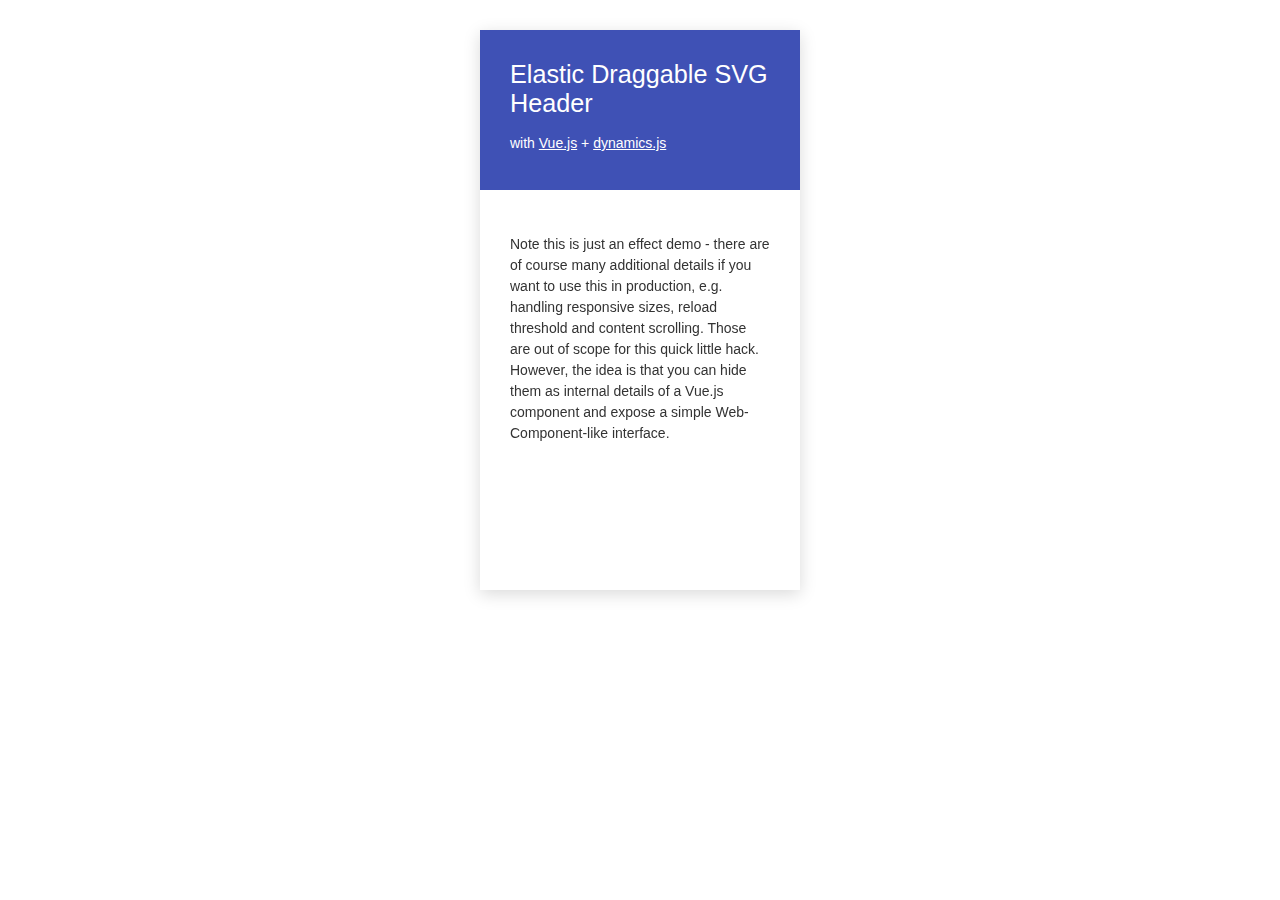
<file: script/vue/examples/elastic-header/index.html>
<!DOCTYPE html>
<html lang="en">
  <head>
    <meta charset="utf-8">
    <meta name="viewport" content="initial-scale=1, maximum-scale=1, user-scalable=no">
    <title>Vue.js elastic header example</title>
    <!-- Delete ".min" for console warnings in development -->
    <script src="../../dist/vue.min.js"></script>
    <script src="http://dynamicsjs.com/lib/dynamics.js"></script>
    <link rel="stylesheet" href="style.css">
    <!-- template for the component -->
    <script type="text/x-template" id="header-view-template">
      <div class="draggable-header-view"
        @mousedown="startDrag" @touchstart="startDrag"
        @mousemove="onDrag" @touchmove="onDrag"
        @mouseup="stopDrag" @touchend="stopDrag" @mouseleave="stopDrag">
        <svg class="bg" width="320" height="560">
          <path :d="headerPath" fill="#3F51B5"></path>
        </svg>
        <div class="header">
          <slot name="header"></slot>
        </div>
        <div class="content" :style="contentPosition">
          <slot name="content"></slot>
        </div>
      </div>
    </script>
  </head>
  <body>

    <div id="app" @touchmove.prevent>
      <draggable-header-view>
        <template slot="header">
          <h1>Elastic Draggable SVG Header</h1>
          <p>with <a href="https://vuejs.org">Vue.js</a> + <a href="http://dynamicsjs.com">dynamics.js</a></p>
        </template>
        <template slot="content">
          <p>Note this is just an effect demo - there are of course many additional details if you want to use this in production, e.g. handling responsive sizes, reload threshold and content scrolling. Those are out of scope for this quick little hack. However, the idea is that you can hide them as internal details of a Vue.js component and expose a simple Web-Component-like interface.</p>
        </template>
      </draggable-header-view>
    </div>

    <script>
    Vue.component('draggable-header-view', {
      template: '#header-view-template',
      data: function () {
        return {
          dragging: false,
          // quadratic bezier control point
          c: { x: 160, y: 160 },
          // record drag start point
          start: { x: 0, y: 0 }
        }
      },
      computed: {
        headerPath: function () {
          return 'M0,0 L320,0 320,160' +
            'Q' + this.c.x + ',' + this.c.y +
            ' 0,160'
        },
        contentPosition: function () {
          var dy = this.c.y - 160
          var dampen = dy > 0 ? 2 : 4
          return {
            transform: 'translate3d(0,' + dy / dampen + 'px,0)'
          }
        }
      },
      methods: {
        startDrag: function (e) {
          e = e.changedTouches ? e.changedTouches[0] : e
          this.dragging = true
          this.start.x = e.pageX
          this.start.y = e.pageY
        },
        onDrag: function (e) {
          e = e.changedTouches ? e.changedTouches[0] : e
          if (this.dragging) {
            this.c.x = 160 + (e.pageX - this.start.x)
            // dampen vertical drag by a factor
            var dy = e.pageY - this.start.y
            var dampen = dy > 0 ? 1.5 : 4
            this.c.y = 160 + dy / dampen
          }
        },
        stopDrag: function () {
          if (this.dragging) {
            this.dragging = false
            dynamics.animate(this.c, {
              x: 160,
              y: 160
            }, {
              type: dynamics.spring,
              duration: 700,
              friction: 280
            })
          }
        }
      }
    })

    new Vue({ el: '#app' })
    </script>
  </body>
</html>
</file>
<file: style/style.css>
.flex-box {
  display: -webkit-box;
  display: -ms-box;
  display: box;
  display: -ms-flexbox;
  display: -webkit-flex;
  display: flex; }
  .flex-box > .flex-align--auto {
    -ms-flex-item-align: auto;
    flex-item-align: auto;
    -webkit-align-self: auto;
    -ms-align-self: auto;
    align-self: auto; }
  .flex-box > .flex-align--start {
    -ms-flex-item-align: flex-start;
    flex-item-align: flex-start;
    -webkit-align-self: flex-start;
    -ms-align-self: flex-start;
    align-self: flex-start; }
  .flex-box > .flex-align--end {
    -ms-flex-item-align: flex-end;
    flex-item-align: flex-end;
    -webkit-align-self: flex-end;
    -ms-align-self: flex-end;
    align-self: flex-end; }
  .flex-box > .flex-align--center {
    -ms-flex-item-align: center;
    flex-item-align: center;
    -webkit-align-self: center;
    -ms-align-self: center;
    align-self: center; }
  .flex-box > .flex-align--baseline {
    -ms-flex-item-align: baseline;
    flex-item-align: baseline;
    -webkit-align-self: baseline;
    -ms-align-self: baseline;
    align-self: baseline; }
  .flex-box > .flex-align--stretch {
    -ms-flex-item-align: stretch;
    flex-item-align: stretch;
    -webkit-align-self: stretch;
    -ms-align-self: stretch;
    align-self: stretch; }

.flex-order--n-1 {
  -webkit-box-ordinal-group: 0;
  -ms-box-ordinal-group: 0;
  box-ordinal-group: 0;
  -ms-flex-order: -1;
  -webkit-order: -1;
  -ms-order: -1;
  order: -1; }
.flex-order--n0 {
  -webkit-box-ordinal-group: 1;
  -ms-box-ordinal-group: 1;
  box-ordinal-group: 1;
  -ms-flex-order: 0;
  -webkit-order: 0;
  -ms-order: 0;
  order: 0; }
.flex-order--n1 {
  -webkit-box-ordinal-group: 2;
  -ms-box-ordinal-group: 2;
  box-ordinal-group: 2;
  -ms-flex-order: 1;
  -webkit-order: 1;
  -ms-order: 1;
  order: 1; }
.flex-order--n2 {
  -webkit-box-ordinal-group: 3;
  -ms-box-ordinal-group: 3;
  box-ordinal-group: 3;
  -ms-flex-order: 2;
  -webkit-order: 2;
  -ms-order: 2;
  order: 2; }
.flex-order--n3 {
  -webkit-box-ordinal-group: 4;
  -ms-box-ordinal-group: 4;
  box-ordinal-group: 4;
  -ms-flex-order: 3;
  -webkit-order: 3;
  -ms-order: 3;
  order: 3; }
.flex-order--n4 {
  -webkit-box-ordinal-group: 5;
  -ms-box-ordinal-group: 5;
  box-ordinal-group: 5;
  -ms-flex-order: 4;
  -webkit-order: 4;
  -ms-order: 4;
  order: 4; }
.flex-order--n5 {
  -webkit-box-ordinal-group: 6;
  -ms-box-ordinal-group: 6;
  box-ordinal-group: 6;
  -ms-flex-order: 5;
  -webkit-order: 5;
  -ms-order: 5;
  order: 5; }

.flex-direction--row {
  -ms-box-orient: horizontal;
  box-orient: horizontal;
  -webkit-flex-direction: row;
  -ms-flex-direction: row;
  flex-direction: row; }
.flex-direction--row-reverse {
  -ms-box-orient: horizontal;
  box-orient: horizontal;
  -ms-box-direction: reverse;
  box-direction: reverse;
  -webkit-flex-direction: row-reverse;
  -ms-flex-direction: row-reverse;
  flex-direction: row-reverse; }
.flex-direction--column {
  -ms-box-orient: vertical;
  box-orient: vertical;
  -webkit-flex-direction: column;
  -ms-flex-direction: column;
  flex-direction: column; }
.flex-direction--column-reverse {
  -ms-box-orient: vertical;
  box-orient: vertical;
  -ms-box-direction: reverse;
  box-direction: reverse;
  -webkit-flex-direction: column-reverse;
  -ms-flex-direction: column-reverse;
  flex-direction: column-reverse; }

.flex-h-align--start {
  -ms-box-pack: start;
  box-pack: start;
  -ms-flex-pack: start;
  -webkit-justify-content: flex-start;
  -ms-justify-content: flex-start;
  justify-content: flex-start; }
.flex-h-align--end {
  -ms-box-pack: end;
  box-pack: end;
  -ms-flex-pack: end;
  -webkit-justify-content: flex-end;
  -ms-justify-content: flex-end;
  justify-content: flex-end; }
.flex-h-align--center {
  -ms-flex-pack: center;
  -webkit-justify-content: center;
  -ms-justify-content: center;
  justify-content: center; }
.flex-h-align--between {
  -ms-flex-pack: justify;
  -webkit-justify-content: space-between;
  -ms-justify-content: space-between;
  justify-content: space-between; }
.flex-h-align--around {
  -ms-flex-pack: distribute;
  -webkit-justify-content: space-around;
  -ms-justify-content: space-around;
  justify-content: space-around; }

.flex-wrap--nowrap {
  -ms-box-lines: single;
  box-lines: single;
  -webkit-flex-wrap: nowrap;
  -ms-flex-wrap: nowrap;
  flex-wrap: nowrap; }
.flex-wrap--wrap {
  -ms-box-lines: multiple;
  box-lines: multiple;
  -webkit-flex-wrap: wrap;
  -ms-flex-wrap: wrap;
  flex-wrap: wrap; }

.flex-v-align--start {
  -ms-flex-line-pack: start;
  -webkit-align-content: flex-start;
  align-content: flex-start; }
.flex-v-align--end {
  -ms-flex-line-pack: end;
  -webkit-align-content: flex-end;
  align-content: flex-end; }
.flex-v-align--center {
  -ms-flex-line-pack: center;
  -webkit-align-content: center;
  align-content: center; }
.flex-v-align--between {
  -ms-flex-line-pack: justify;
  -webkit-align-content: space-between;
  align-content: space-between; }
.flex-v-align--around {
  -ms-flex-line-pack: distribute;
  -webkit-align-content: space-around;
  align-content: space-around; }
.flex-v-align--stretch {
  -ms-flex-line-pack: stretch;
  -webkit-align-content: stretch;
  align-content: stretch; }

.flex-v-align-items--start {
  -ms-box-align: start;
  box-align: start;
  -ms-flex-align: start;
  -webkit-align-items: flex-start;
  -ms-align-items: flex-start;
  align-items: flex-start; }
.flex-v-align-items--end {
  -ms-box-align: end;
  box-align: end;
  -ms-flex-align: end;
  -webkit-align-items: flex-end;
  -ms-align-items: flex-end;
  align-items: flex-end; }
.flex-v-align-items--center {
  -ms-box-align: center;
  box-align: center;
  -ms-flex-align: center;
  -webkit-align-items: center;
  -ms-align-items: center;
  align-items: center; }
.flex-v-align-items--baseline {
  -ms-box-align: baseline;
  box-align: baseline;
  -ms-flex-align: baseline;
  -webkit-align-items: baseline;
  -ms-align-items: baseline;
  align-items: baseline; }
.flex-v-align-items--stretch {
  -ms-box-align: stretch;
  box-align: stretch;
  -ms-flex-align: stretch;
  -webkit-align-items: stretch;
  -ms-align-items: stretch;
  align-items: stretch; }

@media (min-width: 960px) {
  .flex_between-md {
    display: -webkit-box;
    display: -ms-box;
    display: box;
    display: -ms-flexbox;
    display: -webkit-flex;
    display: flex;
    -ms-flex-pack: justify;
    -webkit-justify-content: space-between;
    -ms-justify-content: space-between;
    justify-content: space-between;
    -ms-box-align: center;
    box-align: center;
    -ms-flex-align: center;
    -webkit-align-items: center;
    -ms-align-items: center;
    align-items: center; }
    .flex_between-md_top {
      display: -webkit-box;
      display: -ms-box;
      display: box;
      display: -ms-flexbox;
      display: -webkit-flex;
      display: flex;
      -ms-flex-pack: justify;
      -webkit-justify-content: space-between;
      -ms-justify-content: space-between;
      justify-content: space-between;
      -ms-box-align: start;
      box-align: start;
      -ms-flex-align: start;
      -webkit-align-items: flex-start;
      -ms-align-items: flex-start;
      align-items: flex-start; }
    .flex_between-md_bottom {
      display: -webkit-box;
      display: -ms-box;
      display: box;
      display: -ms-flexbox;
      display: -webkit-flex;
      display: flex;
      -ms-flex-pack: justify;
      -webkit-justify-content: space-between;
      -ms-justify-content: space-between;
      justify-content: space-between;
      -ms-box-align: end;
      box-align: end;
      -ms-flex-align: end;
      -webkit-align-items: flex-end;
      -ms-align-items: flex-end;
      align-items: flex-end; } }
@media (min-width: 768px) {
  .flex_between-sm {
    display: -webkit-box;
    display: -ms-box;
    display: box;
    display: -ms-flexbox;
    display: -webkit-flex;
    display: flex;
    -ms-flex-pack: justify;
    -webkit-justify-content: space-between;
    -ms-justify-content: space-between;
    justify-content: space-between;
    -ms-box-align: center;
    box-align: center;
    -ms-flex-align: center;
    -webkit-align-items: center;
    -ms-align-items: center;
    align-items: center; }
    .flex_between-sm_top {
      display: -webkit-box;
      display: -ms-box;
      display: box;
      display: -ms-flexbox;
      display: -webkit-flex;
      display: flex;
      -ms-flex-pack: justify;
      -webkit-justify-content: space-between;
      -ms-justify-content: space-between;
      justify-content: space-between;
      -ms-box-align: start;
      box-align: start;
      -ms-flex-align: start;
      -webkit-align-items: flex-start;
      -ms-align-items: flex-start;
      align-items: flex-start; }
    .flex_between-sm_bottom {
      display: -webkit-box;
      display: -ms-box;
      display: box;
      display: -ms-flexbox;
      display: -webkit-flex;
      display: flex;
      -ms-flex-pack: justify;
      -webkit-justify-content: space-between;
      -ms-justify-content: space-between;
      justify-content: space-between;
      -ms-box-align: end;
      box-align: end;
      -ms-flex-align: end;
      -webkit-align-items: flex-end;
      -ms-align-items: flex-end;
      align-items: flex-end; } }
@media (min-width: 420px) {
  .flex_between-xs {
    display: -webkit-box;
    display: -ms-box;
    display: box;
    display: -ms-flexbox;
    display: -webkit-flex;
    display: flex;
    -ms-flex-pack: justify;
    -webkit-justify-content: space-between;
    -ms-justify-content: space-between;
    justify-content: space-between;
    -ms-box-align: center;
    box-align: center;
    -ms-flex-align: center;
    -webkit-align-items: center;
    -ms-align-items: center;
    align-items: center; }
    .flex_between-xs_top {
      display: -webkit-box;
      display: -ms-box;
      display: box;
      display: -ms-flexbox;
      display: -webkit-flex;
      display: flex;
      -ms-flex-pack: justify;
      -webkit-justify-content: space-between;
      -ms-justify-content: space-between;
      justify-content: space-between;
      -ms-box-align: start;
      box-align: start;
      -ms-flex-align: start;
      -webkit-align-items: flex-start;
      -ms-align-items: flex-start;
      align-items: flex-start; }
    .flex_between-xs_bottom {
      display: -webkit-box;
      display: -ms-box;
      display: box;
      display: -ms-flexbox;
      display: -webkit-flex;
      display: flex;
      -ms-flex-pack: justify;
      -webkit-justify-content: space-between;
      -ms-justify-content: space-between;
      justify-content: space-between;
      -ms-box-align: end;
      box-align: end;
      -ms-flex-align: end;
      -webkit-align-items: flex-end;
      -ms-align-items: flex-end;
      align-items: flex-end; } }
@media (min-width: 319px) {
  .flex_between-min {
    display: -webkit-box;
    display: -ms-box;
    display: box;
    display: -ms-flexbox;
    display: -webkit-flex;
    display: flex;
    -ms-flex-pack: justify;
    -webkit-justify-content: space-between;
    -ms-justify-content: space-between;
    justify-content: space-between;
    -ms-box-align: center;
    box-align: center;
    -ms-flex-align: center;
    -webkit-align-items: center;
    -ms-align-items: center;
    align-items: center; }
    .flex_between-min_top {
      display: -webkit-box;
      display: -ms-box;
      display: box;
      display: -ms-flexbox;
      display: -webkit-flex;
      display: flex;
      -ms-flex-pack: justify;
      -webkit-justify-content: space-between;
      -ms-justify-content: space-between;
      justify-content: space-between;
      -ms-box-align: start;
      box-align: start;
      -ms-flex-align: start;
      -webkit-align-items: flex-start;
      -ms-align-items: flex-start;
      align-items: flex-start; }
    .flex_between-min_bottom {
      display: -webkit-box;
      display: -ms-box;
      display: box;
      display: -ms-flexbox;
      display: -webkit-flex;
      display: flex;
      -ms-flex-pack: justify;
      -webkit-justify-content: space-between;
      -ms-justify-content: space-between;
      justify-content: space-between;
      -ms-box-align: end;
      box-align: end;
      -ms-flex-align: end;
      -webkit-align-items: flex-end;
      -ms-align-items: flex-end;
      align-items: flex-end; } }

@media (min-width: 960px) {
  .flex_around-md {
    display: -webkit-box;
    display: -ms-box;
    display: box;
    display: -ms-flexbox;
    display: -webkit-flex;
    display: flex;
    -ms-flex-pack: distribute;
    -webkit-justify-content: space-around;
    -ms-justify-content: space-around;
    justify-content: space-around;
    -ms-box-align: center;
    box-align: center;
    -ms-flex-align: center;
    -webkit-align-items: center;
    -ms-align-items: center;
    align-items: center; }
    .flex_around-md_top {
      display: -webkit-box;
      display: -ms-box;
      display: box;
      display: -ms-flexbox;
      display: -webkit-flex;
      display: flex;
      -ms-flex-pack: distribute;
      -webkit-justify-content: space-around;
      -ms-justify-content: space-around;
      justify-content: space-around;
      -ms-box-align: start;
      box-align: start;
      -ms-flex-align: start;
      -webkit-align-items: flex-start;
      -ms-align-items: flex-start;
      align-items: flex-start; }
    .flex_around-md_bottom {
      display: -webkit-box;
      display: -ms-box;
      display: box;
      display: -ms-flexbox;
      display: -webkit-flex;
      display: flex;
      -ms-flex-pack: distribute;
      -webkit-justify-content: space-around;
      -ms-justify-content: space-around;
      justify-content: space-around;
      -ms-box-align: end;
      box-align: end;
      -ms-flex-align: end;
      -webkit-align-items: flex-end;
      -ms-align-items: flex-end;
      align-items: flex-end; } }
@media (min-width: 768px) {
  .flex_around-sm {
    display: -webkit-box;
    display: -ms-box;
    display: box;
    display: -ms-flexbox;
    display: -webkit-flex;
    display: flex;
    -ms-flex-pack: distribute;
    -webkit-justify-content: space-around;
    -ms-justify-content: space-around;
    justify-content: space-around;
    -ms-box-align: center;
    box-align: center;
    -ms-flex-align: center;
    -webkit-align-items: center;
    -ms-align-items: center;
    align-items: center; }
    .flex_around-sm_top {
      display: -webkit-box;
      display: -ms-box;
      display: box;
      display: -ms-flexbox;
      display: -webkit-flex;
      display: flex;
      -ms-flex-pack: distribute;
      -webkit-justify-content: space-around;
      -ms-justify-content: space-around;
      justify-content: space-around;
      -ms-box-align: start;
      box-align: start;
      -ms-flex-align: start;
      -webkit-align-items: flex-start;
      -ms-align-items: flex-start;
      align-items: flex-start; }
    .flex_around-sm_bottom {
      display: -webkit-box;
      display: -ms-box;
      display: box;
      display: -ms-flexbox;
      display: -webkit-flex;
      display: flex;
      -ms-flex-pack: distribute;
      -webkit-justify-content: space-around;
      -ms-justify-content: space-around;
      justify-content: space-around;
      -ms-box-align: end;
      box-align: end;
      -ms-flex-align: end;
      -webkit-align-items: flex-end;
      -ms-align-items: flex-end;
      align-items: flex-end; } }
@media (min-width: 420px) {
  .flex_around-xs {
    display: -webkit-box;
    display: -ms-box;
    display: box;
    display: -ms-flexbox;
    display: -webkit-flex;
    display: flex;
    -ms-flex-pack: distribute;
    -webkit-justify-content: space-around;
    -ms-justify-content: space-around;
    justify-content: space-around;
    -ms-box-align: center;
    box-align: center;
    -ms-flex-align: center;
    -webkit-align-items: center;
    -ms-align-items: center;
    align-items: center; }
    .flex_around-xs_top {
      display: -webkit-box;
      display: -ms-box;
      display: box;
      display: -ms-flexbox;
      display: -webkit-flex;
      display: flex;
      -ms-flex-pack: distribute;
      -webkit-justify-content: space-around;
      -ms-justify-content: space-around;
      justify-content: space-around;
      -ms-box-align: start;
      box-align: start;
      -ms-flex-align: start;
      -webkit-align-items: flex-start;
      -ms-align-items: flex-start;
      align-items: flex-start; }
    .flex_around-xs_bottom {
      display: -webkit-box;
      display: -ms-box;
      display: box;
      display: -ms-flexbox;
      display: -webkit-flex;
      display: flex;
      -ms-flex-pack: distribute;
      -webkit-justify-content: space-around;
      -ms-justify-content: space-around;
      justify-content: space-around;
      -ms-box-align: end;
      box-align: end;
      -ms-flex-align: end;
      -webkit-align-items: flex-end;
      -ms-align-items: flex-end;
      align-items: flex-end; } }
@media (min-width: 319px) {
  .flex_around-min {
    display: -webkit-box;
    display: -ms-box;
    display: box;
    display: -ms-flexbox;
    display: -webkit-flex;
    display: flex;
    -ms-flex-pack: distribute;
    -webkit-justify-content: space-around;
    -ms-justify-content: space-around;
    justify-content: space-around;
    -ms-box-align: center;
    box-align: center;
    -ms-flex-align: center;
    -webkit-align-items: center;
    -ms-align-items: center;
    align-items: center; }
    .flex_around-min_top {
      display: -webkit-box;
      display: -ms-box;
      display: box;
      display: -ms-flexbox;
      display: -webkit-flex;
      display: flex;
      -ms-flex-pack: distribute;
      -webkit-justify-content: space-around;
      -ms-justify-content: space-around;
      justify-content: space-around;
      -ms-box-align: start;
      box-align: start;
      -ms-flex-align: start;
      -webkit-align-items: flex-start;
      -ms-align-items: flex-start;
      align-items: flex-start; }
    .flex_around-min_bottom {
      display: -webkit-box;
      display: -ms-box;
      display: box;
      display: -ms-flexbox;
      display: -webkit-flex;
      display: flex;
      -ms-flex-pack: distribute;
      -webkit-justify-content: space-around;
      -ms-justify-content: space-around;
      justify-content: space-around;
      -ms-box-align: end;
      box-align: end;
      -ms-flex-align: end;
      -webkit-align-items: flex-end;
      -ms-align-items: flex-end;
      align-items: flex-end; } }

@media (min-width: 960px) {
  .flex_start-md {
    display: -webkit-box;
    display: -ms-box;
    display: box;
    display: -ms-flexbox;
    display: -webkit-flex;
    display: flex;
    -ms-box-pack: start;
    box-pack: start;
    -ms-flex-pack: start;
    -webkit-justify-content: flex-start;
    -ms-justify-content: flex-start;
    justify-content: flex-start;
    -ms-box-align: center;
    box-align: center;
    -ms-flex-align: center;
    -webkit-align-items: center;
    -ms-align-items: center;
    align-items: center; }
    .flex_start-md_top {
      display: -webkit-box;
      display: -ms-box;
      display: box;
      display: -ms-flexbox;
      display: -webkit-flex;
      display: flex;
      -ms-box-pack: start;
      box-pack: start;
      -ms-flex-pack: start;
      -webkit-justify-content: flex-start;
      -ms-justify-content: flex-start;
      justify-content: flex-start;
      -ms-box-align: start;
      box-align: start;
      -ms-flex-align: start;
      -webkit-align-items: flex-start;
      -ms-align-items: flex-start;
      align-items: flex-start; }
    .flex_start-md_bottom {
      display: -webkit-box;
      display: -ms-box;
      display: box;
      display: -ms-flexbox;
      display: -webkit-flex;
      display: flex;
      -ms-box-pack: start;
      box-pack: start;
      -ms-flex-pack: start;
      -webkit-justify-content: flex-start;
      -ms-justify-content: flex-start;
      justify-content: flex-start;
      -ms-box-align: end;
      box-align: end;
      -ms-flex-align: end;
      -webkit-align-items: flex-end;
      -ms-align-items: flex-end;
      align-items: flex-end; } }
@media (min-width: 768px) {
  .flex_start-sm {
    display: -webkit-box;
    display: -ms-box;
    display: box;
    display: -ms-flexbox;
    display: -webkit-flex;
    display: flex;
    -ms-box-pack: start;
    box-pack: start;
    -ms-flex-pack: start;
    -webkit-justify-content: flex-start;
    -ms-justify-content: flex-start;
    justify-content: flex-start;
    -ms-box-align: center;
    box-align: center;
    -ms-flex-align: center;
    -webkit-align-items: center;
    -ms-align-items: center;
    align-items: center; }
    .flex_start-sm_top {
      display: -webkit-box;
      display: -ms-box;
      display: box;
      display: -ms-flexbox;
      display: -webkit-flex;
      display: flex;
      -ms-box-pack: start;
      box-pack: start;
      -ms-flex-pack: start;
      -webkit-justify-content: flex-start;
      -ms-justify-content: flex-start;
      justify-content: flex-start;
      -ms-box-align: start;
      box-align: start;
      -ms-flex-align: start;
      -webkit-align-items: flex-start;
      -ms-align-items: flex-start;
      align-items: flex-start; }
    .flex_start-sm_bottom {
      display: -webkit-box;
      display: -ms-box;
      display: box;
      display: -ms-flexbox;
      display: -webkit-flex;
      display: flex;
      -ms-box-pack: start;
      box-pack: start;
      -ms-flex-pack: start;
      -webkit-justify-content: flex-start;
      -ms-justify-content: flex-start;
      justify-content: flex-start;
      -ms-box-align: end;
      box-align: end;
      -ms-flex-align: end;
      -webkit-align-items: flex-end;
      -ms-align-items: flex-end;
      align-items: flex-end; } }
@media (min-width: 420px) {
  .flex_start-xs {
    display: -webkit-box;
    display: -ms-box;
    display: box;
    display: -ms-flexbox;
    display: -webkit-flex;
    display: flex;
    -ms-box-pack: start;
    box-pack: start;
    -ms-flex-pack: start;
    -webkit-justify-content: flex-start;
    -ms-justify-content: flex-start;
    justify-content: flex-start;
    -ms-box-align: center;
    box-align: center;
    -ms-flex-align: center;
    -webkit-align-items: center;
    -ms-align-items: center;
    align-items: center; }
    .flex_start-xs_top {
      display: -webkit-box;
      display: -ms-box;
      display: box;
      display: -ms-flexbox;
      display: -webkit-flex;
      display: flex;
      -ms-box-pack: start;
      box-pack: start;
      -ms-flex-pack: start;
      -webkit-justify-content: flex-start;
      -ms-justify-content: flex-start;
      justify-content: flex-start;
      -ms-box-align: start;
      box-align: start;
      -ms-flex-align: start;
      -webkit-align-items: flex-start;
      -ms-align-items: flex-start;
      align-items: flex-start; }
    .flex_start-xs_bottom {
      display: -webkit-box;
      display: -ms-box;
      display: box;
      display: -ms-flexbox;
      display: -webkit-flex;
      display: flex;
      -ms-box-pack: start;
      box-pack: start;
      -ms-flex-pack: start;
      -webkit-justify-content: flex-start;
      -ms-justify-content: flex-start;
      justify-content: flex-start;
      -ms-box-align: end;
      box-align: end;
      -ms-flex-align: end;
      -webkit-align-items: flex-end;
      -ms-align-items: flex-end;
      align-items: flex-end; } }
@media (min-width: 319px) {
  .flex_start-min {
    display: -webkit-box;
    display: -ms-box;
    display: box;
    display: -ms-flexbox;
    display: -webkit-flex;
    display: flex;
    -ms-box-pack: start;
    box-pack: start;
    -ms-flex-pack: start;
    -webkit-justify-content: flex-start;
    -ms-justify-content: flex-start;
    justify-content: flex-start;
    -ms-box-align: center;
    box-align: center;
    -ms-flex-align: center;
    -webkit-align-items: center;
    -ms-align-items: center;
    align-items: center; }
    .flex_start-min_top {
      display: -webkit-box;
      display: -ms-box;
      display: box;
      display: -ms-flexbox;
      display: -webkit-flex;
      display: flex;
      -ms-box-pack: start;
      box-pack: start;
      -ms-flex-pack: start;
      -webkit-justify-content: flex-start;
      -ms-justify-content: flex-start;
      justify-content: flex-start;
      -ms-box-align: start;
      box-align: start;
      -ms-flex-align: start;
      -webkit-align-items: flex-start;
      -ms-align-items: flex-start;
      align-items: flex-start; }
    .flex_start-min_bottom {
      display: -webkit-box;
      display: -ms-box;
      display: box;
      display: -ms-flexbox;
      display: -webkit-flex;
      display: flex;
      -ms-box-pack: start;
      box-pack: start;
      -ms-flex-pack: start;
      -webkit-justify-content: flex-start;
      -ms-justify-content: flex-start;
      justify-content: flex-start;
      -ms-box-align: end;
      box-align: end;
      -ms-flex-align: end;
      -webkit-align-items: flex-end;
      -ms-align-items: flex-end;
      align-items: flex-end; } }

@media (min-width: 960px) {
  .flex_end-md {
    display: -webkit-box;
    display: -ms-box;
    display: box;
    display: -ms-flexbox;
    display: -webkit-flex;
    display: flex;
    -ms-box-pack: end;
    box-pack: end;
    -ms-flex-pack: end;
    -webkit-justify-content: flex-end;
    -ms-justify-content: flex-end;
    justify-content: flex-end;
    -ms-box-align: center;
    box-align: center;
    -ms-flex-align: center;
    -webkit-align-items: center;
    -ms-align-items: center;
    align-items: center; }
    .flex_end-md_top {
      display: -webkit-box;
      display: -ms-box;
      display: box;
      display: -ms-flexbox;
      display: -webkit-flex;
      display: flex;
      -ms-box-pack: end;
      box-pack: end;
      -ms-flex-pack: end;
      -webkit-justify-content: flex-end;
      -ms-justify-content: flex-end;
      justify-content: flex-end;
      -ms-box-align: start;
      box-align: start;
      -ms-flex-align: start;
      -webkit-align-items: flex-start;
      -ms-align-items: flex-start;
      align-items: flex-start; }
    .flex_end-md_bottom {
      display: -webkit-box;
      display: -ms-box;
      display: box;
      display: -ms-flexbox;
      display: -webkit-flex;
      display: flex;
      -ms-box-pack: end;
      box-pack: end;
      -ms-flex-pack: end;
      -webkit-justify-content: flex-end;
      -ms-justify-content: flex-end;
      justify-content: flex-end;
      -ms-box-align: end;
      box-align: end;
      -ms-flex-align: end;
      -webkit-align-items: flex-end;
      -ms-align-items: flex-end;
      align-items: flex-end; } }
@media (min-width: 768px) {
  .flex_end-sm {
    display: -webkit-box;
    display: -ms-box;
    display: box;
    display: -ms-flexbox;
    display: -webkit-flex;
    display: flex;
    -ms-box-pack: end;
    box-pack: end;
    -ms-flex-pack: end;
    -webkit-justify-content: flex-end;
    -ms-justify-content: flex-end;
    justify-content: flex-end;
    -ms-box-align: center;
    box-align: center;
    -ms-flex-align: center;
    -webkit-align-items: center;
    -ms-align-items: center;
    align-items: center; }
    .flex_end-sm_top {
      display: -webkit-box;
      display: -ms-box;
      display: box;
      display: -ms-flexbox;
      display: -webkit-flex;
      display: flex;
      -ms-box-pack: end;
      box-pack: end;
      -ms-flex-pack: end;
      -webkit-justify-content: flex-end;
      -ms-justify-content: flex-end;
      justify-content: flex-end;
      -ms-box-align: start;
      box-align: start;
      -ms-flex-align: start;
      -webkit-align-items: flex-start;
      -ms-align-items: flex-start;
      align-items: flex-start; }
    .flex_end-sm_bottom {
      display: -webkit-box;
      display: -ms-box;
      display: box;
      display: -ms-flexbox;
      display: -webkit-flex;
      display: flex;
      -ms-box-pack: end;
      box-pack: end;
      -ms-flex-pack: end;
      -webkit-justify-content: flex-end;
      -ms-justify-content: flex-end;
      justify-content: flex-end;
      -ms-box-align: end;
      box-align: end;
      -ms-flex-align: end;
      -webkit-align-items: flex-end;
      -ms-align-items: flex-end;
      align-items: flex-end; } }
@media (min-width: 420px) {
  .flex_end-xs {
    display: -webkit-box;
    display: -ms-box;
    display: box;
    display: -ms-flexbox;
    display: -webkit-flex;
    display: flex;
    -ms-box-pack: end;
    box-pack: end;
    -ms-flex-pack: end;
    -webkit-justify-content: flex-end;
    -ms-justify-content: flex-end;
    justify-content: flex-end;
    -ms-box-align: center;
    box-align: center;
    -ms-flex-align: center;
    -webkit-align-items: center;
    -ms-align-items: center;
    align-items: center; }
    .flex_end-xs_top {
      display: -webkit-box;
      display: -ms-box;
      display: box;
      display: -ms-flexbox;
      display: -webkit-flex;
      display: flex;
      -ms-box-pack: end;
      box-pack: end;
      -ms-flex-pack: end;
      -webkit-justify-content: flex-end;
      -ms-justify-content: flex-end;
      justify-content: flex-end;
      -ms-box-align: start;
      box-align: start;
      -ms-flex-align: start;
      -webkit-align-items: flex-start;
      -ms-align-items: flex-start;
      align-items: flex-start; }
    .flex_end-xs_bottom {
      display: -webkit-box;
      display: -ms-box;
      display: box;
      display: -ms-flexbox;
      display: -webkit-flex;
      display: flex;
      -ms-box-pack: end;
      box-pack: end;
      -ms-flex-pack: end;
      -webkit-justify-content: flex-end;
      -ms-justify-content: flex-end;
      justify-content: flex-end;
      -ms-box-align: end;
      box-align: end;
      -ms-flex-align: end;
      -webkit-align-items: flex-end;
      -ms-align-items: flex-end;
      align-items: flex-end; } }
@media (min-width: 319px) {
  .flex_end-min {
    display: -webkit-box;
    display: -ms-box;
    display: box;
    display: -ms-flexbox;
    display: -webkit-flex;
    display: flex;
    -ms-box-pack: end;
    box-pack: end;
    -ms-flex-pack: end;
    -webkit-justify-content: flex-end;
    -ms-justify-content: flex-end;
    justify-content: flex-end;
    -ms-box-align: center;
    box-align: center;
    -ms-flex-align: center;
    -webkit-align-items: center;
    -ms-align-items: center;
    align-items: center; }
    .flex_end-min_top {
      display: -webkit-box;
      display: -ms-box;
      display: box;
      display: -ms-flexbox;
      display: -webkit-flex;
      display: flex;
      -ms-box-pack: end;
      box-pack: end;
      -ms-flex-pack: end;
      -webkit-justify-content: flex-end;
      -ms-justify-content: flex-end;
      justify-content: flex-end;
      -ms-box-align: start;
      box-align: start;
      -ms-flex-align: start;
      -webkit-align-items: flex-start;
      -ms-align-items: flex-start;
      align-items: flex-start; }
    .flex_end-min_bottom {
      display: -webkit-box;
      display: -ms-box;
      display: box;
      display: -ms-flexbox;
      display: -webkit-flex;
      display: flex;
      -ms-box-pack: end;
      box-pack: end;
      -ms-flex-pack: end;
      -webkit-justify-content: flex-end;
      -ms-justify-content: flex-end;
      justify-content: flex-end;
      -ms-box-align: end;
      box-align: end;
      -ms-flex-align: end;
      -webkit-align-items: flex-end;
      -ms-align-items: flex-end;
      align-items: flex-end; } }

.block-center {
  margin: 0 auto 0 auto;
  display: block; }
.block-left {
  margin: 0 0 0 0;
  display: block; }
.block-right {
  margin: 0 0 0 auto;
  display: block; }
@media (max-width: 960px) {
  .block_md-center {
    margin: 0 auto 0 auto;
    display: block; }
  .block_md-left {
    margin: 0 0 0 0;
    display: block; }
  .block_md-right {
    margin: 0 0 0 auto;
    display: block; } }
@media (max-width: 768px) {
  .block_sm-center {
    margin: 0 auto 0 auto;
    display: block; }
  .block_sm-left {
    margin: 0 0 0 0;
    display: block; }
  .block_sm-right {
    margin: 0 0 0 auto;
    display: block; } }
@media (max-width: 420px) {
  .block_xs-center {
    margin: 0 auto 0 auto;
    display: block; }
  .block_xs-left {
    margin: 0 0 0 0;
    display: block; }
  .block_xs-right {
    margin: 0 0 0 auto;
    display: block; } }
@media (max-width: 319px) {
  .block_min-center {
    margin: 0 auto 0 auto;
    display: block; }
  .block_min-left {
    margin: 0 0 0 0;
    display: block; }
  .block_min-right {
    margin: 0 0 0 auto;
    display: block; } }

@font-face {
  font-family: "PT Sans";
  src: url("../fonts/PT_Sans-Web-Bold.woff");
  font-weight: 700; }
@font-face {
  font-family: "PT Sans";
  src: url("../fonts/PT_Sans-Web-Italic.woff");
  font-weight: 400;
  font-style: italic; }
@font-face {
  font-family: "PT Sans";
  src: url("../fonts/PT_Sans-Web-Regular.woff");
  font-weight: 400; }
@font-face {
  font-family: Literaturnaya;
  src: url("../fonts/ofont-ru-literaturnaya.woff");
  font-weight: 700; }
.input::-webkit-input-placeholder {
  color: inherit; }
.input::-moz-placeholder {
  color: inherit; }
.input:-moz-placeholder {
  color: inherit; }
.input:-ms-input-placeholder {
  color: inherit; }
.input_error {
  color: red !important;
  border-color: red !important; }

.back-btn {
  display: inline-block;
  vertical-align: top;
  border: 1px solid #8c9a4d;
  padding: 13px 10px;
  color: #7d8d36;
  font-size: 16px;
  font-weight: 400;
  text-transform: uppercase;
  position: absolute;
  top: 0;
  left: 0;
  z-index: 2;
  transition: 0.25s all;
  -webkit-transition: 0.25s all; }
  .back-btn:hover {
    text-decoration: underline; }
  .back-btn:before {
    content: '';
    display: inline-block;
    vertical-align: top;
    margin: 4px 14px 0 0;
    width: 19px;
    height: 12px;
    background-position: center;
    background-repeat: no-repeat;
    background-image: url("../image/ui/back.png"); }

.heading {
  color: #18203e;
  font-family: Literaturnaya;
  font-size: 46px;
  font-weight: 700;
  line-height: 60px;
  text-transform: uppercase;
  text-align: center;
  letter-spacing: -4.6px; }
  .heading:before {
    content: '';
    width: 158px;
    height: 46px;
    display: block;
    margin: 0 auto 35px auto;
    background-repeat: no-repeat;
    background-position: center;
    background-image: url("../image/ui/heading-decor.png"); }

.title {
  color: #18203e;
  font-family: Literaturnaya;
  font-size: 46px;
  font-weight: 700;
  line-height: 60px;
  text-transform: uppercase;
  text-align: center;
  letter-spacing: -3px; }
  .title:before {
    content: '';
    width: 184px;
    height: 57px;
    display: block;
    margin: 0 auto 35px auto;
    background-repeat: no-repeat;
    background-position: center;
    background-image: url("../image/ui/title-decor.png"); }

.catalog-links {
  padding: 68px 0 1px 0; }
  .catalog-links .items {
    margin: 40px auto 0 auto;
    display: -webkit-box;
    display: -ms-box;
    display: box;
    display: -ms-flexbox;
    display: -webkit-flex;
    display: flex;
    -ms-flex-pack: distribute;
    -webkit-justify-content: space-around;
    -ms-justify-content: space-around;
    justify-content: space-around;
    -ms-box-lines: multiple;
    box-lines: multiple;
    -webkit-flex-wrap: wrap;
    -ms-flex-wrap: wrap;
    flex-wrap: wrap; }
  .catalog-links .item {
    width: 380px;
    text-align: center;
    margin-bottom: 90px; }
    .catalog-links .item:before {
      content: '';
      width: 150px;
      height: 1px;
      background-color: #8c9a4d;
      display: block;
      margin: 0 0 16px 0; }
    .catalog-links .item-pic {
      position: relative;
      z-index: 1;
      margin-bottom: 50px; }
      .catalog-links .item-pic img {
        width: 100%; }
    .catalog-links .item-heading {
      color: #000000;
      font-family: Literaturnaya;
      font-size: 26px;
      font-weight: 700;
      line-height: 36px;
      text-transform: uppercase;
      letter-spacing: -3px;
      margin-bottom: 8px; }
    .catalog-links .item-text {
      color: #000000;
      font-size: 18px;
      font-weight: 400;
      line-height: 24px;
      padding: 0 50px; }
    .catalog-links .item-link {
      color: #7d8d36;
      font-size: 16px;
      font-weight: 400;
      line-height: 26px;
      display: block;
      margin: 27px auto 0 auto;
      width: 179px;
      padding: 13px 10px;
      border: 1px solid #8c9a4d;
      transition: 0.25s all;
      -webkit-transition: 0.25s all; }
      .catalog-links .item-link:hover {
        background-color: #8c9a4d;
        color: white; }

.catalog {
  padding: 20px 0; }
  .catalog__ctrl {
    display: -webkit-box;
    display: -ms-box;
    display: box;
    display: -ms-flexbox;
    display: -webkit-flex;
    display: flex;
    -ms-flex-pack: distribute;
    -webkit-justify-content: space-around;
    -ms-justify-content: space-around;
    justify-content: space-around;
    margin-bottom: 50px; }
    .catalog__ctrl-btn {
      font-family: Literaturnaya;
      font-size: 26px;
      font-weight: 700;
      line-height: 36px;
      text-transform: uppercase;
      color: #18203e;
      padding: 0 20px;
      height: 56px;
      border: 1px solid transparent;
      transition: 0.25s all;
      -webkit-transition: 0.25s all; }
      .catalog__ctrl-btn:hover {
        color: #8c9a4d; }
      .catalog__ctrl-btn.active {
        border-color: #8c9a4d;
        color: #8c9a4d; }
  .catalog-sort {
    display: -webkit-box;
    display: -ms-box;
    display: box;
    display: -ms-flexbox;
    display: -webkit-flex;
    display: flex;
    -ms-flex-pack: center;
    -webkit-justify-content: center;
    -ms-justify-content: center;
    justify-content: center;
    -ms-box-align: center;
    box-align: center;
    -ms-flex-align: center;
    -webkit-align-items: center;
    -ms-align-items: center;
    align-items: center;
    margin: 60px 0 50px 0; }
    .catalog-sort__text {
      font-size: 18px;
      font-weight: 400;
      line-height: 26px;
      color: #0c1b2f; }
    .catalog-sort__select {
      width: 220px;
      height: 50px;
      border: 1px solid #8c9a4d;
      position: relative;
      z-index: 1;
      margin: 0 0 0 15px; }
      .catalog-sort__select select {
        font-size: 18px;
        font-weight: 400;
        color: #8c9a4d;
        outline: none;
        border: none;
        background-color: transparent;
        border-radius: 0;
        position: absolute;
        z-index: 1;
        top: 0;
        left: 0;
        width: 100%;
        height: 100%; }
  .catalog-items {
    display: -webkit-box;
    display: -ms-box;
    display: box;
    display: -ms-flexbox;
    display: -webkit-flex;
    display: flex;
    -ms-box-pack: start;
    box-pack: start;
    -ms-flex-pack: start;
    -webkit-justify-content: flex-start;
    -ms-justify-content: flex-start;
    justify-content: flex-start;
    -ms-box-lines: multiple;
    box-lines: multiple;
    -webkit-flex-wrap: wrap;
    -ms-flex-wrap: wrap;
    flex-wrap: wrap; }
  .catalog-item {
    width: 250px;
    position: relative;
    font-size: 0;
    margin-right: 56px;
    margin-bottom: 50px; }
    .catalog-item:nth-of-type(4n + 4) {
      margin-right: 0; }
    .catalog-item__sale {
      width: 100px;
      line-height: 50px;
      background-color: #e2e7c9;
      display: block;
      position: absolute;
      top: 15px;
      left: 0;
      z-index: 1;
      color: #18203e;
      font-family: Literaturnaya;
      font-size: 26px;
      font-weight: 700;
      text-align: center; }
    .catalog-item__pic {
      width: 100%;
      height: 220px;
      background-position: center;
      background-repeat: no-repeat;
      background-size: cover; }
    .catalog-item__description {
      background-color: #8c9a4d;
      padding: 8px 10px;
      color: #ffffff;
      font-size: 18px;
      font-weight: 400;
      line-height: 26px; }
    .catalog-item__parameter {
      display: -webkit-box;
      display: -ms-box;
      display: box;
      display: -ms-flexbox;
      display: -webkit-flex;
      display: flex;
      -ms-flex-pack: justify;
      -webkit-justify-content: space-between;
      -ms-justify-content: space-between;
      justify-content: space-between;
      -ms-box-align: center;
      box-align: center;
      -ms-flex-align: center;
      -webkit-align-items: center;
      -ms-align-items: center;
      align-items: center; }

.call-us {
  padding: 45px 0; }
  .call-us .title {
    margin-bottom: 40px; }
  .call-us__container {
    display: -webkit-box;
    display: -ms-box;
    display: box;
    display: -ms-flexbox;
    display: -webkit-flex;
    display: flex;
    -ms-box-pack: start;
    box-pack: start;
    -ms-flex-pack: start;
    -webkit-justify-content: flex-start;
    -ms-justify-content: flex-start;
    justify-content: flex-start;
    -ms-box-align: center;
    box-align: center;
    -ms-flex-align: center;
    -webkit-align-items: center;
    -ms-align-items: center;
    align-items: center; }
  .call-us__contacts {
    width: 763px;
    height: 369px;
    background-color: #8c9a4d;
    padding: 17px 28px 14px 28px;
    display: -webkit-box;
    display: -ms-box;
    display: box;
    display: -ms-flexbox;
    display: -webkit-flex;
    display: flex;
    -ms-flex-pack: justify;
    -webkit-justify-content: space-between;
    -ms-justify-content: space-between;
    justify-content: space-between; }
  .call-us__block {
    width: 545px;
    text-align: center;
    position: relative;
    z-index: 1;
    padding: 47px 0 0 0; }
    .call-us__block:before {
      content: '';
      position: absolute;
      left: calc(50% - 36px);
      top: -44px;
      width: 72px;
      height: 77px;
      background-repeat: no-repeat;
      background-image: url("../image/call-us/decor1.png"); }
    .call-us__block:after {
      content: '';
      position: absolute;
      left: calc(50% - 36px);
      bottom: -14px;
      width: 72px;
      height: 44px;
      background-repeat: no-repeat;
      background-image: url("../image/call-us/decor.png"); }
  .call-us__phone {
    display: block;
    color: #fffefe;
    font-size: 36px;
    font-weight: 700;
    line-height: 52px; }
  .call-us__hours {
    display: block;
    color: #ffffff;
    font-size: 16px;
    font-weight: 700;
    line-height: 20px;
    text-decoration: underline;
    text-transform: uppercase;
    margin: 10px 0 28px 0; }
    .call-us__hours:before {
      content: '';
      display: inline-block;
      vertical-align: middle;
      width: 39px;
      height: 37px;
      background-repeat: no-repeat;
      background-image: url("../image/call-us/phone.png");
      margin-right: 10px; }
  .call-us__btn {
    color: #ffffff;
    font-size: 16px;
    font-weight: 700;
    text-transform: uppercase;
    width: 223px;
    height: 70px;
    border: 2px solid #ffffff;
    display: block;
    margin: 0 auto 0 auto;
    transition: 0.25s all;
    -webkit-transition: 0.25s all; }
    .call-us__btn:hover {
      background-color: white;
      color: #8c9a4d; }
  .call-us__pic {
    width: 162px;
    border: 2px solid #ffffff;
    display: -webkit-box;
    display: -ms-box;
    display: box;
    display: -ms-flexbox;
    display: -webkit-flex;
    display: flex;
    -ms-box-orient: vertical;
    box-orient: vertical;
    -webkit-flex-direction: column;
    -ms-flex-direction: column;
    flex-direction: column;
    -ms-flex-pack: distribute;
    -webkit-justify-content: space-around;
    -ms-justify-content: space-around;
    justify-content: space-around; }
    .call-us__pic img {
      display: block;
      margin: 0 auto 0 auto; }
  .call-us__links {
    height: 338px;
    display: -webkit-box;
    display: -ms-box;
    display: box;
    display: -ms-flexbox;
    display: -webkit-flex;
    display: flex;
    -ms-box-orient: vertical;
    box-orient: vertical;
    -webkit-flex-direction: column;
    -ms-flex-direction: column;
    flex-direction: column;
    -ms-flex-pack: distribute;
    -webkit-justify-content: space-around;
    -ms-justify-content: space-around;
    justify-content: space-around;
    -ms-box-align: start;
    box-align: start;
    -ms-flex-align: start;
    -webkit-align-items: flex-start;
    -ms-align-items: flex-start;
    align-items: flex-start; }
  .call-us__link {
    display: inline-block;
    color: #0c1b2f;
    font-family: Literaturnaya;
    font-size: 26px;
    font-weight: 700;
    line-height: 36px;
    text-transform: uppercase;
    border-bottom: 2px solid #8c9a4d;
    padding: 0 10px 0 30px;
    letter-spacing: -1px;
    transition: 0.25s all;
    -webkit-transition: 0.25s all; }
    .call-us__link:hover {
      color: #8c9a4d; }

.modal {
  width: 100%;
  min-width: 320px;
  height: 100%;
  position: fixed;
  top: 0;
  left: 0;
  overflow: auto;
  z-index: 1000; }
  .modal .layout {
    background-color: rgba(0, 0, 0, 0.8);
    width: 100%;
    height: 100%;
    position: fixed;
    top: 0;
    left: 0; }
  .modal .close {
    position: absolute;
    top: 15px;
    right: 15px;
    cursor: pointer;
    width: 49px;
    height: 49px;
    z-index: 1;
    background-position: center;
    background-repeat: no-repeat;
    background-image: url("../image/modal/close.png"); }
  .modal .popup, .modal .popup_lg, .modal .popup_thanks {
    z-index: 1;
    position: absolute;
    top: 50%;
    left: 50%;
    transform: translate3d(-50%, -50%, 0);
    -webkit-transform: translate3d(-50%, -50%, 0);
    background-color: #8c9a4d;
    width: 800px;
    padding: 60px 32px 40px 32px; }
    .modal .popup-text {
      color: #ffffff;
      font-size: 36px;
      font-weight: 700;
      line-height: 52px;
      text-align: center;
      margin-bottom: 50px; }
    .modal .popup-container {
      display: -webkit-box;
      display: -ms-box;
      display: box;
      display: -ms-flexbox;
      display: -webkit-flex;
      display: flex;
      -ms-flex-pack: justify;
      -webkit-justify-content: space-between;
      -ms-justify-content: space-between;
      justify-content: space-between; }
      .modal .popup-container span {
        color: #ffffff;
        font-size: 16px;
        font-weight: 700;
        line-height: 20px;
        text-transform: uppercase;
        display: block;
        margin-bottom: 15px; }
      .modal .popup-container input {
        width: 350px;
        height: 50px;
        border: 2px solid #ffffff;
        color: #ffffff;
        font-size: 16px;
        font-weight: 700;
        padding: 0 15px; }
        .modal .popup-container input:focus {
          border-color: #596523; }
    .modal .popup .btn, .modal .popup_lg .btn, .modal .popup_thanks .btn {
      color: #ffffff;
      font-size: 16px;
      font-weight: 700;
      text-transform: uppercase;
      width: 300px;
      height: 50px;
      border: 2px solid #ffffff;
      display: block;
      margin: 50px auto 0 auto; }
    .modal .popup_lg {
      top: 50px;
      left: 50%;
      transform: translateX(-50%);
      -webkit-transform: translateX(-50%);
      width: 600px;
      background-color: white; }
    .modal .popup_thanks {
      text-align: center;
      color: white; }
    .modal .popup_what-to-do {
      position: absolute;
      z-index: 10;
      top: 10%;
      left: calc(50% - 395px);
      height: 80%;
      background-color: white;
      padding: 45px 70px 45px 40px;
      width: 790px;
      box-shadow: 5px 5px 40px rgba(0, 7, 3, 0.64); }
      .modal .popup_what-to-do .text {
        color: #000000;
        font-size: 18px;
        font-weight: 400;
        line-height: 30px;
        height: 100%;
        overflow: auto;
        padding-right: 20px; }

.header {
  padding: 0 0 4px 0; }
  .header-container {
    display: -webkit-box;
    display: -ms-box;
    display: box;
    display: -ms-flexbox;
    display: -webkit-flex;
    display: flex;
    -ms-box-pack: start;
    box-pack: start;
    -ms-flex-pack: start;
    -webkit-justify-content: flex-start;
    -ms-justify-content: flex-start;
    justify-content: flex-start;
    -ms-box-align: start;
    box-align: start;
    -ms-flex-align: start;
    -webkit-align-items: flex-start;
    -ms-align-items: flex-start;
    align-items: flex-start; }
  .header-logo {
    width: 217px;
    min-width: 217px;
    margin: 2px 0 0 1px; }
    .header-logo img {
      width: 100%; }
  .header-address {
    width: 795px;
    margin: 26px 0 0 65px; }
    .header-address p {
      color: #15203c;
      font-size: 18px;
      font-weight: 400;
      line-height: 24px;
      margin-bottom: 12px;
      letter-spacing: 0.1px;
      display: -webkit-box;
      display: -ms-box;
      display: box;
      display: -ms-flexbox;
      display: -webkit-flex;
      display: flex;
      -ms-flex-pack: justify;
      -webkit-justify-content: space-between;
      -ms-justify-content: space-between;
      justify-content: space-between; }
      .header-address p span:nth-of-type(1) {
        text-transform: uppercase; }

.nav {
  margin: 0 auto -38px auto;
  z-index: 10;
  position: relative; }
  .nav .wrapper {
    background-color: #8c9a4d;
    padding: 20px 80px; }
  .nav-list {
    display: -webkit-box;
    display: -ms-box;
    display: box;
    display: -ms-flexbox;
    display: -webkit-flex;
    display: flex;
    -ms-flex-pack: distribute;
    -webkit-justify-content: space-around;
    -ms-justify-content: space-around;
    justify-content: space-around; }
  .nav-link {
    font-size: 16px;
    font-weight: 700;
    line-height: 20px;
    text-transform: uppercase;
    color: #ffffff;
    transition: 0.25s all;
    -webkit-transition: 0.25s all; }
    .nav-link.active, .nav-link:hover {
      color: #596523; }

.first-screen {
  padding: 38px 0; }
  .first-screen__phone {
    width: 602px;
    background-color: #fffdf0;
    display: block;
    margin: 0 auto 0 auto;
    text-align: center;
    padding: 25px 0 12px 0; }
    .first-screen__phone a {
      line-height: 40px;
      color: #0d1c31;
      font-size: 56px;
      font-weight: 700;
      display: block;
      margin-bottom: 12px; }
    .first-screen__phone span {
      color: #8c9a4d;
      font-size: 28px;
      font-style: italic; }
  .first-screen__btn {
    width: 268px;
    height: 56px;
    background-color: #8c9a4d;
    margin: 30px auto 0 auto;
    display: block;
    color: #fffffe;
    font-size: 14px;
    font-weight: 700;
    text-transform: uppercase; }

.footer {
  background-color: #e2e7c9;
  padding-bottom: 15px; }
  .footer-list {
    display: -webkit-box;
    display: -ms-box;
    display: box;
    display: -ms-flexbox;
    display: -webkit-flex;
    display: flex;
    -ms-flex-pack: justify;
    -webkit-justify-content: space-between;
    -ms-justify-content: space-between;
    justify-content: space-between;
    background-color: #8c9a4d;
    padding: 30px 95px 18px 35px;
    color: #ffffff;
    font-size: 16px;
    font-weight: 700;
    line-height: 20px;
    margin-bottom: 38px; }
  .footer-link > a {
    text-transform: uppercase;
    transition: 0.25s all;
    -webkit-transition: 0.25s all; }
    .footer-link > a:hover {
      color: #596523; }
  .footer-sub-list {
    margin: 14px 0 0 0; }
  .footer-sub-link {
    margin-bottom: 8px;
    transition: 0.25s all;
    -webkit-transition: 0.25s all; }
    .footer-sub-link:hover {
      color: #596523; }
  .footer-container {
    display: -webkit-box;
    display: -ms-box;
    display: box;
    display: -ms-flexbox;
    display: -webkit-flex;
    display: flex;
    -ms-flex-pack: justify;
    -webkit-justify-content: space-between;
    -ms-justify-content: space-between;
    justify-content: space-between;
    -ms-box-align: start;
    box-align: start;
    -ms-flex-align: start;
    -webkit-align-items: flex-start;
    -ms-align-items: flex-start;
    align-items: flex-start; }
  .footer-logo {
    width: 248px; }
    .footer-logo img {
      width: 100%; }
  .footer-address {
    font-size: 18px;
    font-weight: 400;
    line-height: 24px;
    color: #17203d;
    margin: 15px 0 0 -52px; }
    .footer-address p {
      text-transform: uppercase;
      margin-bottom: 8px; }
    .footer-address span {
      color: #0c1b2f;
      display: block;
      margin-bottom: 10px; }
  .footer-contacts {
    padding: 12px 0 0 0; }
    .footer-contacts a {
      color: #0c1b2f;
      font-size: 36px;
      font-weight: 700;
      line-height: 42px;
      display: block; }
    .footer-contacts span {
      color: #8c9a4d;
      font-size: 28px;
      font-style: italic;
      line-height: 41px;
      display: block;
      text-align: right; }
  .footer-bottom {
    display: -webkit-box;
    display: -ms-box;
    display: box;
    display: -ms-flexbox;
    display: -webkit-flex;
    display: flex;
    -ms-flex-pack: justify;
    -webkit-justify-content: space-between;
    -ms-justify-content: space-between;
    justify-content: space-between;
    margin: 44px 0 0 0;
    color: #848989;
    font-size: 14px;
    font-weight: bold;
    line-height: 18px; }

.home .first-screen {
  padding: 38px 0; }
  .home .first-screen__slider {
    position: absolute;
    top: 0;
    left: 0;
    width: 100%;
    height: 100%;
    z-index: 0; }
    .home .first-screen__slider .slide {
      background-position: center;
      background-repeat: no-repeat;
      background-size: cover; }
    .home .first-screen__slider .slide,
    .home .first-screen__slider .slick-track,
    .home .first-screen__slider .slick-list {
      height: 100% !important; }
    .home .first-screen__slider .slick-dots {
      position: absolute;
      top: 50%;
      left: calc(50% - 585px);
      transform: translateY(-50%);
      -webkit-transform: translateY(-50%);
      z-index: 50; }
      .home .first-screen__slider .slick-dots li {
        display: block;
        margin: 7px 0; }
        .home .first-screen__slider .slick-dots li button {
          padding: 0;
          font-size: 0;
          width: 14px;
          height: 14px;
          box-shadow: 0 0 16px #010608;
          border: 2px solid #fffdf0;
          border-radius: 50%; }
        .home .first-screen__slider .slick-dots li.slick-active button {
          background-color: white; }
  .home .first-screen .wrapper {
    pointer-events: none; }
  .home .first-screen__phone {
    width: 602px;
    background-color: rgba(255, 253, 240, 0.8);
    display: block;
    margin: 0 auto 0 auto;
    text-align: center;
    padding: 25px 0 44px 0;
    pointer-events: auto; }
    .home .first-screen__phone a {
      line-height: 40px;
      color: #0d1c31;
      font-size: 56px;
      font-weight: 700;
      display: block;
      margin-bottom: 12px; }
    .home .first-screen__phone span {
      color: #8c9a4d;
      font-size: 28px;
      font-style: italic;
      display: block;
      margin-bottom: 40px; }
    .home .first-screen__phone .heading:after {
      content: '';
      width: 158px;
      height: 46px;
      display: block;
      margin: 0 auto 35px auto;
      transform: rotate(180deg);
      background-repeat: no-repeat;
      background-position: center;
      background-size: contain;
      background-image: url("../image/ui/heading-decor.png"); }
  .home .first-screen__btn {
    width: 268px;
    height: 56px;
    background-color: #8c9a4d;
    margin: -38px auto 0 auto;
    display: block;
    color: #fffffe;
    font-size: 14px;
    font-weight: 700;
    text-transform: uppercase; }
  .home .first-screen .link {
    width: 172px;
    background-color: #8c9a4d;
    position: absolute;
    bottom: -25px;
    left: 0;
    z-index: 10;
    color: #ffffff;
    font-size: 16px;
    font-weight: 700;
    line-height: 20px;
    text-transform: uppercase;
    text-align: center;
    padding: 20px 30px;
    pointer-events: auto; }
.home .s2 .wrapper {
  background-image: url("../image/home/section2/bg.png");
  background-position: left center;
  background-repeat: no-repeat;
  padding: 29px 0 37px 0; }
.home .s2 .heading {
  width: 480px;
  display: block;
  margin: 0 0 0 auto;
  position: relative;
  z-index: 2;
  line-height: 71px; }
  .home .s2 .heading:before {
    content: '';
    width: 200px;
    height: 49px;
    display: block;
    margin: 0 auto 35px auto;
    background-repeat: no-repeat;
    background-position: center;
    background-image: url("../image/home/section2/decor.png"); }
  .home .s2 .heading:after {
    content: '';
    width: 200px;
    height: 49px;
    display: block;
    margin: 18px auto 0 auto;
    transform: rotate(180deg);
    -webkit-transform: rotate(180deg);
    background-repeat: no-repeat;
    background-position: center;
    background-image: url("../image/home/section2/decor.png"); }
.home .s3 {
  padding: 47px 0 0 0; }
  .home .s3 .container {
    border: 1px solid #8c9a4d;
    padding: 50px 40px;
    display: -webkit-box;
    display: -ms-box;
    display: box;
    display: -ms-flexbox;
    display: -webkit-flex;
    display: flex;
    -ms-flex-pack: justify;
    -webkit-justify-content: space-between;
    -ms-justify-content: space-between;
    justify-content: space-between; }
  .home .s3 .logo {
    text-align: center;
    width: 340px;
    min-width: 340px;
    margin: 0 36px 0 0; }
    .home .s3 .logo img {
      display: block;
      margin: 15px auto 37px auto; }
    .home .s3 .logo-text {
      color: #0c1b2f;
      font-family: Literaturnaya;
      font-size: 26px;
      font-weight: 700;
      line-height: 36px;
      text-transform: uppercase;
      letter-spacing: -3px; }
  .home .s3 .text-block .text {
    color: #0c1b2f;
    font-size: 18px;
    font-weight: bold;
    line-height: 24px;
    margin-bottom: 10px; }

.organisation .s2 {
  padding: 0 0 45px 0; }
  .organisation .s2 .plan-heading {
    color: #18203e;
    font-family: Literaturnaya;
    font-size: 26px;
    font-weight: 700;
    line-height: 32px;
    text-transform: uppercase;
    letter-spacing: -3px;
    text-align: center; }
  .organisation .s2 .pic {
    position: relative;
    z-index: 1;
    margin: 30px auto 0 auto; }
    .organisation .s2 .pic:before {
      content: '';
      width: 100%;
      height: 2px;
      background-color: #8c9a4d;
      display: block;
      position: absolute;
      top: -13px;
      left: 0;
      z-index: 2; }
    .organisation .s2 .pic .zoom {
      width: 93px;
      height: 93px;
      background-color: #8c9a4d;
      position: absolute;
      top: 0;
      left: 0;
      z-index: 2;
      background-position: center;
      background-repeat: no-repeat;
      background-image: url("../image/ui/zoom.png");
      opacity: 0.7;
      transition: 0.25s all;
      -webkit-transition: 0.25s all; }
      .organisation .s2 .pic .zoom:hover {
        opacity: 1; }
    .organisation .s2 .pic img {
      display: block;
      width: 100%; }

.contacts-page {
  padding: 45px 0; }
  .contacts-page__maps {
    margin: 40px auto 0 auto;
    display: -webkit-box;
    display: -ms-box;
    display: box;
    display: -ms-flexbox;
    display: -webkit-flex;
    display: flex;
    -ms-flex-pack: justify;
    -webkit-justify-content: space-between;
    -ms-justify-content: space-between;
    justify-content: space-between; }
  .contacts-page__map {
    width: 506px; }
    .contacts-page__map-address {
      color: #000000;
      font-size: 18px;
      font-weight: 400;
      line-height: 30px;
      border-bottom: 1px solid #8c9a4d;
      margin-bottom: 10px; }
    .contacts-page__map-container {
      width: 100%;
      height: 313px; }
  .contacts-page .items {
    margin: 70px auto 0 auto;
    display: -webkit-box;
    display: -ms-box;
    display: box;
    display: -ms-flexbox;
    display: -webkit-flex;
    display: flex;
    -ms-flex-pack: justify;
    -webkit-justify-content: space-between;
    -ms-justify-content: space-between;
    justify-content: space-between; }
  .contacts-page .item {
    width: 380px; }
    .contacts-page .item-heading {
      color: #000000;
      font-family: Literaturnaya;
      font-size: 26px;
      font-weight: 700;
      line-height: 36px;
      text-transform: uppercase;
      margin-bottom: 10px;
      letter-spacing: -3px; }
    .contacts-page .item-phone {
      color: #000000;
      font-size: 18px;
      font-weight: 400;
      line-height: 24px;
      display: inline-block;
      vertical-align: top;
      padding: 0 12px 5px 0;
      border-bottom: 1px solid #8c9a4d;
      margin-bottom: 15px; }
    .contacts-page .item-pic {
      height: 319px;
      background-size: cover;
      background-position: center;
      background-repeat: no-repeat; }

.blog {
  padding: 45px 0; }
  .blog-items {
    margin: 45px auto 0 auto;
    display: -webkit-box;
    display: -ms-box;
    display: box;
    display: -ms-flexbox;
    display: -webkit-flex;
    display: flex;
    -ms-flex-pack: justify;
    -webkit-justify-content: space-between;
    -ms-justify-content: space-between;
    justify-content: space-between;
    -ms-box-lines: multiple;
    box-lines: multiple;
    -webkit-flex-wrap: wrap;
    -ms-flex-wrap: wrap;
    flex-wrap: wrap; }
  .blog-item {
    width: 540px;
    border-top: 1px solid #8c9a4d;
    padding: 25px 0 0 0;
    margin-bottom: 70px;
    display: -webkit-box;
    display: -ms-box;
    display: box;
    display: -ms-flexbox;
    display: -webkit-flex;
    display: flex;
    -ms-flex-pack: justify;
    -webkit-justify-content: space-between;
    -ms-justify-content: space-between;
    justify-content: space-between; }
    .blog-item__container {
      padding: 0 10px 0 0; }
    .blog-item__heading {
      color: #18203e;
      font-size: 18px;
      font-weight: 700;
      line-height: 26px;
      text-transform: uppercase;
      font-family: Literaturnaya;
      letter-spacing: -3px;
      margin-bottom: 5px; }
    .blog-item__text {
      color: #000000;
      font-size: 18px;
      font-weight: 400;
      line-height: 26px;
      letter-spacing: -1px; }
    .blog-item__link {
      display: block;
      color: #7d8d36;
      font-size: 16px;
      font-weight: 400;
      width: 180px;
      padding: 13px 20px;
      border: 1px solid #8c9a4d;
      margin: 25px 0 0 0; }
    .blog-item__pic {
      height: 100%;
      width: 255px;
      min-width: 255px;
      background-repeat: no-repeat;
      background-size: cover;
      background-position: center; }
  .blog__show-more {
    display: block;
    color: #7d8d36;
    font-size: 16px;
    font-weight: 400;
    text-transform: uppercase;
    width: 180px;
    height: 49px;
    border: 1px solid #8c9a4d;
    margin: 25px auto 0 auto;
    transition: 0.25s all;
    -webkit-transition: 0.25s all; }
    .blog__show-more:hover {
      background-color: #8c9a4d;
      color: white; }

.cremation {
  padding: 45px 0; }
  .cremation-head {
    text-align: center;
    background-position: center;
    background-size: cover;
    background-repeat: no-repeat;
    background-image: url("../image/cremation/bg.png");
    padding: 62px 0 50px 0;
    margin: 20px auto 0 auto; }
    .cremation-head__container {
      width: 985px;
      background-color: rgba(255, 255, 255, 0.8);
      margin: 0 auto 0 auto;
      padding: 75px 120px; }
    .cremation-head__text {
      color: #0c1b2f;
      font-size: 18px;
      font-weight: 400;
      line-height: 24px;
      margin-bottom: 30px; }
    .cremation-head__title {
      color: #0c1b2f;
      font-size: 18px;
      font-weight: 400;
      line-height: 24px;
      text-transform: uppercase; }
  .cremation-container {
    margin: 40px auto 0 auto; }
    .cremation-container p {
      color: #0c1b2f;
      font-size: 18px;
      font-weight: 400;
      line-height: 24px;
      margin-bottom: 10px; }
    .cremation-container img:nth-of-type(even) {
      float: left;
      margin: 10px 40px 40px 0; }
    .cremation-container img:nth-of-type(odd) {
      float: right;
      margin: 10px 0 40px 40px; }

.transport {
  padding: 45px 0; }
  .transport-container p {
    color: #0c1b2f;
    font-size: 18px;
    line-height: 24px;
    font-weight: 400;
    margin-bottom: 10px; }
  .transport-container img {
    float: right;
    margin: 0 0 0 45px; }
  .transport-items {
    margin: 40px auto;
    display: -webkit-box;
    display: -ms-box;
    display: box;
    display: -ms-flexbox;
    display: -webkit-flex;
    display: flex;
    -ms-flex-pack: justify;
    -webkit-justify-content: space-between;
    -ms-justify-content: space-between;
    justify-content: space-between; }
  .transport-item {
    width: 572px;
    border: 3px solid #8c9a4d;
    padding: 40px 30px 40px 30px;
    color: #0c1b2f; }
  .transport-heading {
    font-family: Literaturnaya;
    font-weight: 700;
    line-height: 26px;
    text-transform: uppercase;
    margin-bottom: 10px; }
  .transport-text {
    font-size: 18px;
    font-weight: 400;
    line-height: 24px;
    margin-bottom: 5px; }
  .transport-price {
    font-size: 18px;
    font-weight: 700;
    line-height: 24px;
    margin: 20px 0 0 0; }
  .transport .text {
    color: #0c1b2f;
    font-size: 18px;
    line-height: 24px;
    font-weight: 400; }
    .transport .text span {
      font-weight: 700; }

.information-tabs {
  margin: 40px auto;
  display: -webkit-box;
  display: -ms-box;
  display: box;
  display: -ms-flexbox;
  display: -webkit-flex;
  display: flex;
  -ms-flex-pack: justify;
  -webkit-justify-content: space-between;
  -ms-justify-content: space-between;
  justify-content: space-between; }
.information-tab__btn {
  color: #000000;
  font-size: 18px;
  font-weight: 400;
  text-align: left;
  padding: 6px 16px;
  width: 300px;
  border: 1px solid transparent;
  transition: 0.25s all;
  -webkit-transition: 0.25s all; }
  .information-tab__btn:hover, .information-tab__btn.active {
    border-color: #8c9a4d; }
.information-tab__body {
  width: 790px; }
  .information-tab__body-head {
    background-position: center;
    background-repeat: no-repeat;
    background-size: cover;
    padding: 40px 30px;
    margin-bottom: 30px; }
    .information-tab__body-head-inner {
      width: 100%;
      height: 283px;
      background-color: rgba(255, 255, 255, 0.8);
      display: -webkit-box;
      display: -ms-box;
      display: box;
      display: -ms-flexbox;
      display: -webkit-flex;
      display: flex;
      -ms-flex-pack: center;
      -webkit-justify-content: center;
      -ms-justify-content: center;
      justify-content: center;
      -ms-box-align: center;
      box-align: center;
      -ms-flex-align: center;
      -webkit-align-items: center;
      -ms-align-items: center;
      align-items: center; }
      .information-tab__body-head-inner h2 {
        font-family: Literaturnaya;
        color: #18203e;
        font-size: 26px;
        font-weight: 700;
        line-height: 36px;
        text-transform: uppercase; }
  .information-tab__body h3 {
    color: #000000;
    font-size: 18px;
    line-height: 24px;
    font-weight: 700;
    text-transform: uppercase;
    margin-bottom: 5px; }
  .information-tab__body p {
    color: #000000;
    font-size: 18px;
    line-height: 24px;
    font-weight: 400;
    margin-bottom: 15px; }

.burial {
  padding: 45px 0; }
  .burial .text-block {
    margin: 40px auto; }
    .burial .text-block p {
      color: #0c1b2f;
      font-size: 18px;
      line-height: 24px;
      font-weight: 400; }
      .burial .text-block p strong {
        font-weight: 700; }
  .burial-item {
    display: -webkit-box;
    display: -ms-box;
    display: box;
    display: -ms-flexbox;
    display: -webkit-flex;
    display: flex;
    -ms-box-pack: start;
    box-pack: start;
    -ms-flex-pack: start;
    -webkit-justify-content: flex-start;
    -ms-justify-content: flex-start;
    justify-content: flex-start;
    -ms-box-align: start;
    box-align: start;
    -ms-flex-align: start;
    -webkit-align-items: flex-start;
    -ms-align-items: flex-start;
    align-items: flex-start;
    margin-bottom: 60px; }
    .burial-item__pic {
      width: 285px;
      min-width: 285px;
      height: 202px;
      background-color: #c5b89d;
      background-position: center;
      background-repeat: no-repeat;
      background-size: cover;
      position: relative;
      z-index: 1;
      margin: 0 30px 0 0; }
      .burial-item__pic:after {
        content: '';
        width: 1px;
        height: 100%;
        background-color: #8c9a4d;
        position: absolute;
        top: 0;
        right: -10px;
        z-index: 1; }
    .burial-item__container {
      color: #0c1b2f;
      font-size: 18px;
      line-height: 24px;
      font-weight: 400; }
    .burial-item__heading {
      font-family: Literaturnaya;
      font-weight: 700;
      line-height: 26px;
      text-transform: uppercase;
      margin-bottom: 10px; }
    .burial-item__price {
      margin-top: 10px;
      font-weight: 700; }

body {
  padding: 0;
  margin: 0;
  font-family: "PT Sans";
  background-color: #fffdf0;
  opacity: 1 !important;
  transition: opacity 0.5s;
  -webkit-transition: opacity 0.5s; }

.wrapper {
  width: 100%;
  max-width: 1170px;
  margin: 0 auto;
  position: relative; }

.wrapper-all {
  width: 100%;
  overflow: hidden;
  min-width: 319px; }

* {
  box-sizing: border-box; }

h1, h2, h3, h4, p, a, img, ul, li {
  padding: 0;
  margin: 0;
  text-decoration: none;
  list-style-type: none;
  color: inherit;
  outline: none;
  border: none; }

header, section, footer {
  width: 100%;
  min-width: 319px;
  margin: 0 auto;
  background-size: cover;
  background-position: center;
  background-repeat: no-repeat;
  position: relative; }

textarea,
button,
input {
  position: relative;
  border: none;
  background-color: transparent;
  outline: none;
  border-radius: 0;
  display: block; }
  textarea::-webkit-input-placeholder,
  button::-webkit-input-placeholder,
  input::-webkit-input-placeholder {
    color: inherit; }
  textarea::-moz-placeholder,
  button::-moz-placeholder,
  input::-moz-placeholder {
    color: inherit; }
  textarea:-moz-placeholder,
  button:-moz-placeholder,
  input:-moz-placeholder {
    color: inherit; }
  textarea:-ms-input-placeholder,
  button:-ms-input-placeholder,
  input:-ms-input-placeholder {
    color: inherit; }

button {
  cursor: pointer; }

.animation-fade-enter, .animation-fade-leave-to {
  opacity: 0; }
.animation-fade-enter-active, .animation-fade-leave-active {
  transition: 0.5s all;
  -webkit-transition: 0.5s all; }

.animation-modal-enter, .animation-modal-leave-to {
  opacity: 0;
  transform: scale(1.1); }
.animation-modal-enter-active, .animation-modal-leave-active {
  transition: 0.5s all;
  -webkit-transition: 0.5s all; }

/*# sourceMappingURL=style.css.map */
</file>
<file: script/vue/examples/elastic-header/style.css>
h1 {
  font-weight: 300;
  font-size: 1.8em;
  margin-top: 0;
}
a {
  color: #fff;
}
.draggable-header-view {
  background-color: #fff;
  box-shadow: 0 4px 16px rgba(0,0,0,.15);
  width: 320px;
  height: 560px;
  overflow: hidden;
  margin: 30px auto;
  position: relative;
  font-family: 'Roboto', Helvetica, Arial, sans-serif;
  color: #fff;
  font-size: 14px;
  font-weight: 300;
  -webkit-user-select: none;
  -moz-user-select: none;
  -ms-user-select: none;
  user-select: none;
}
.draggable-header-view .bg {
  position: absolute;
  top: 0;
  left: 0;
  z-index: 0;
}
.draggable-header-view .header, .draggable-header-view .content {
  position: relative;
  z-index: 1;
  padding: 30px;
  box-sizing: border-box;
}
.draggable-header-view .header {
  height: 160px;
}
.draggable-header-view .content {
  color: #333;
  line-height: 1.5em;
}
</file>
